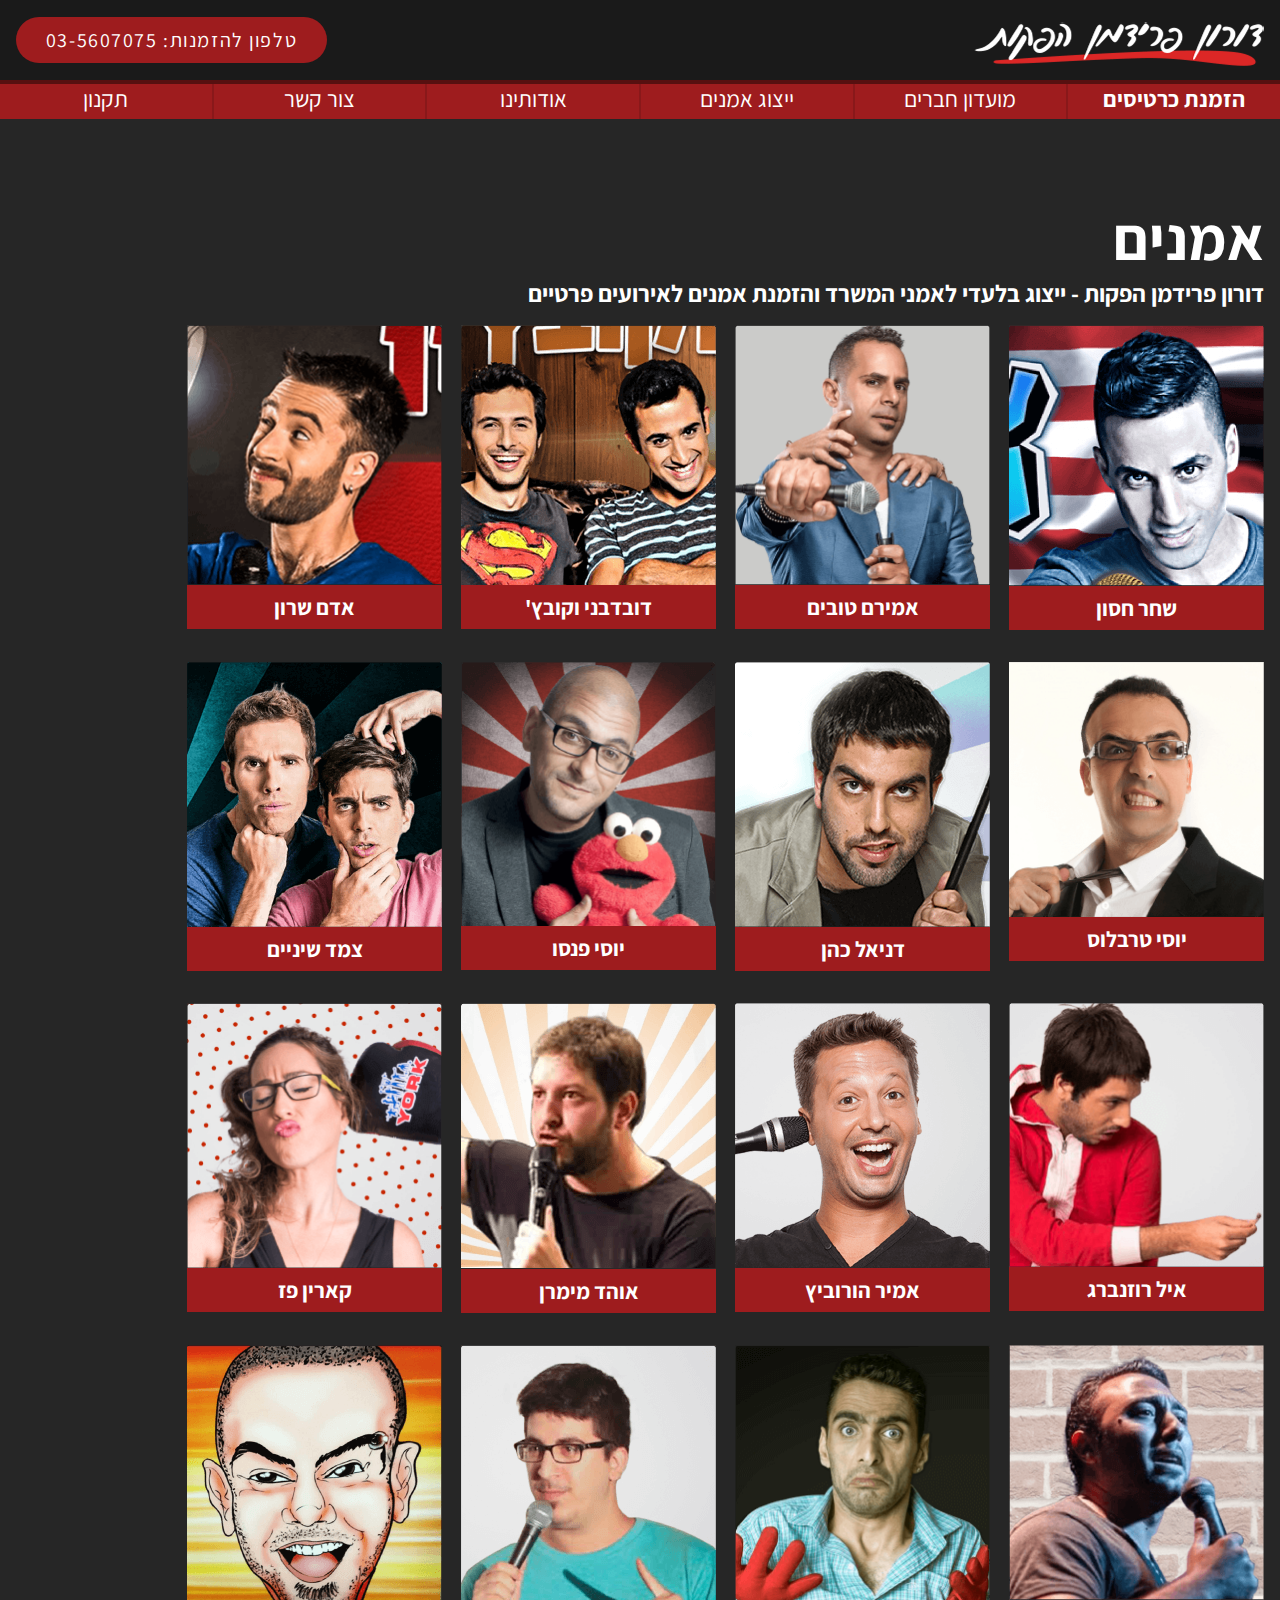
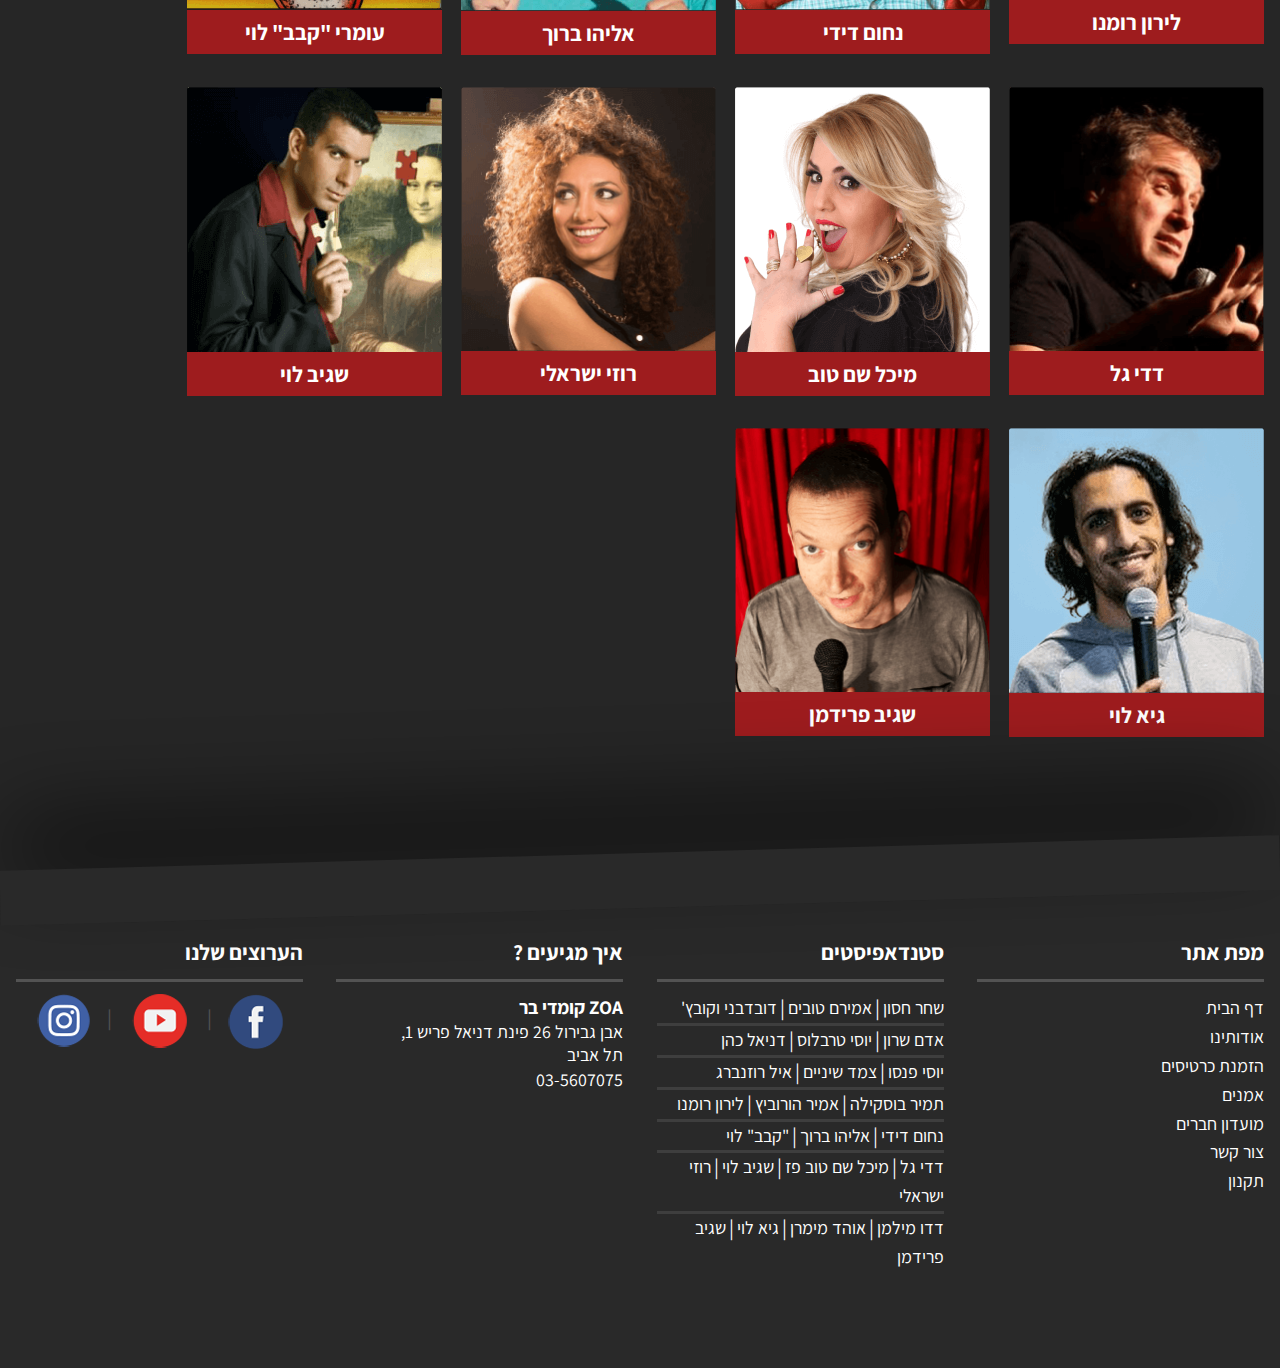
<file: comedy-artists/index.html>
<!doctype html>
<html lang="he" dir="rtl">
<head>
    <meta charset="utf-8">
    <meta name="viewport" content="width=device-width, initial-scale=1.0">

    <link href="https://fonts.googleapis.com/css?family=Assistant:400,600,700" rel="stylesheet">

    <title>קומדי בר - סטנד אפ, ייצוג אמנים ומופעים</title>

    <link rel="stylesheet" href="../assets/include.css"/>
    <link rel="stylesheet" href="style.css"/>
</head>
<body>
  <header>
    <nav class="sidenav">
        <!-- <a href="javascript:void(0)" class="closebtn" onclick="closeNav()">&times;</a> -->
        <div class="join">
          <a href="#">כניסת חברים</a>
          <a href="#">כניסת וועדים</a>
        </div>
        <a href="../comedy-bookingTickets">
          <span class="mob_links">
            <em class="sprite_booking_tickets"></em>
            <span>הזמנת כרטיסים</span>
          </span>
          <span class="triangle"></span>
        </a>
        <a href="../comedy-friendsClub">
          <span class="mob_links">
            <em class="sprite_club_members"></em>
            <span>מועדון חברים</span>
          </span>
          <span class="triangle"></span>
        </a>
        <a href="../comedy-artists">
            <span class="mob_links">
            <em class="sprite_present_artists"></em>
            <span class="">ייצוג אמנים</span>
          </span>
          <span class="triangle"></span>
        </a>
        <a href="../comedy-whoarewe">
          <span class="mob_links">
            <em class="sprite_about"></em>
            <span>אודותינו</span>
          </span>
          <span class="triangle"></span>
        </a>
        <a href="../comedy-contact">
          <span class="mob_links">
            <em class="sprite_contact"></em>
            <span>צור קשר</span>
          </span>
          <span class="triangle"></span>
        </a>
        <a href="../comedy-regulations">
          <span class="mob_links">
            <em class="sprite_regulations"></em>
            <span>תקנון</span>
          </span>
          <span class="triangle"></span>
        </a>
        <p>הערוצים שלנו:</p>
        <div class="social_mob">
          <a href="https://www.facebook.com/tlvcomedybar" class="sprite_facebook_mob" title="facebook_mob"></a>
          <a href="#" class="sprite_youtube_mob" title="youtube_mob"></a>
          <a href="#" class="sprite_instagram_mob" title="instagram_mob"></a>
        </div>
    </nav>
    <div class="logo_top">
      <a href="../comedy-home" class="logo_head"><img src="../assets/img/logo.png" alt="" style="max-width: 100%;"></a>
      <a href="tel:03-5607075" class="red circle web"><span>טלפון להזמנות:</span> 03-5607075</a>
      <div class="side_menu mob">
          <div class="bar1"></div>
          <div class="bar2"></div>
          <div class="bar3"></div>
      </div>
    </div>
    <nav class="web">
      <div class="links">
        <a href="../comedy-bookingTickets" class="red" style="font-weight: 700">הזמנת כרטיסים</a>
        <a href="../comedy-friendsClub" class="red" data-url="comedy-friendsClub">מועדון חברים</a>
        <a href="../comedy-artists" class="red" data-url="comedy-artists">ייצוג אמנים</a>
        <a href="../comedy-whoarewe" class="red" data-url="comedy-whoarewe">אודותינו</a>
        <a href="../comedy-contact" class="red" data-url="comedy-contact">צור קשר </a>
        <a href="../comedy-regulations" class="red" data-url="comedy-regulations">תקנון</a>
      </div>
    </nav>
    <span class="mob">הזמנת אמנים לאירועים </span>
  </header>
  <main>
    <div class="inside_cont">
      <h1>אמנים</h1>
      <h2>דורון פרידמן הפקות<span> - ייצוג בלעדי לאמני המשרד והזמנת אמנים לאירועים פרטיים</span></h2>
      <div class="artists_list">
        <a href="#">
        <figure>
            <img src="img/hason.png" alt="comedy_artist">
          <figcaption>שחר חסון</figcaption>
        </figure>
        </a>
          <a href="#">
            <figure>
            <img src="img/tovim.png" alt="comedy_artist">
            <figcaption>אמירם טובים</figcaption>
        </figure>
        </a>
          <a href="#">
            <figure>
            <img src="img/covach.png" alt="comedy_artist">
            <figcaption>דובדבני וקובץ'</figcaption>
        </figure>
        </a>
          <a href="#">
            <figure>
            <img src="img/sharon.png" alt="comedy_artist">
            <figcaption>אדם שרון</figcaption>
        </figure>
        </a>
          <a href="#">
            <figure>
            <img src="img/tarablus.png" alt="comedy_artist">
            <figcaption>יוסי טרבלוס</figcaption>
        </figure>
        </a>
          <a href="#">
<figure>
            <img src="img/cohen.png" alt="comedy_artist">
            <figcaption>דניאל כהן</figcaption>

        </figure>
        </a>
          <a href="#">
<figure>
            <img src="img/penso.png" alt="comedy_artist">
            <figcaption>יוסי פנסו</figcaption>

        </figure>
        </a>

          <a href="#">
<figure>
            <img src="img/shinaim.png" alt="comedy_artist">
            <figcaption>צמד שיניים</figcaption>

        </figure>
        </a>

          <a href="#">
<figure>
            <img src="img/rozenberg.png" alt="comedy_artist">
            <figcaption>איל רוזנברג</figcaption>

        </figure>
        </a>

          <a href="#">
<figure>
            <img src="img/horovich.png" alt="comedy_artist">
            <figcaption>אמיר הורוביץ</figcaption>

        </figure>
        </a>

          <a href="#">
<figure>
            <img src="img/mimran.png" alt="comedy_artist">
            <figcaption>אוהד מימרן</figcaption>

        </figure>
        </a>

          <a href="#">
<figure>
            <img src="img/paz.png" alt="comedy_artist">
            <figcaption>קארין פז</figcaption>

        </figure>
        </a>

          <a href="#">
<figure>
            <img src="img/romano.png" alt="comedy_artist">
            <figcaption>לירון רומנו</figcaption>

        </figure>
        </a>

          <a href="#">
<figure>
            <img src="img/didi.png" alt="comedy_artist">
            <figcaption>נחום דידי</figcaption>

        </figure>
        </a>

          <a href="#">
<figure>
            <img src="img/baruh.png" alt="comedy_artist">
            <figcaption>אליהו ברוך</figcaption>

        </figure>
        </a>

          <a href="#">
<figure>
            <img src="img/kebab.png" alt="comedy_artist">
            <figcaption>עומרי "קבב" לוי</figcaption>

        </figure>
        </a>

          <a href="#">
<figure>
            <img src="img/gal.png" alt="comedy_artist">
            <figcaption>דדי גל</figcaption>

        </figure>
        </a>

          <a href="#">
<figure>
            <img src="img/shem-tov.png" alt="comedy_artist">
            <figcaption>מיכל שם טוב</figcaption>

        </figure>
        </a>

          <a href="#">
<figure>
            <img src="img/israeli.png" alt="comedy_artist">
            <figcaption>רוזי ישראלי</figcaption>

        </figure>

</a>
          <a href="#">
 <figure>
            <img src="img/s-levi.png" alt="comedy_artist">
            <figcaption>שגיב לוי</figcaption>

        </figure>
        </a>

          <a href="#">
<figure>
            <img src="img/g-levi.png" alt="comedy_artist">
            <figcaption>גיא לוי</figcaption>

        </figure>
        </a>

          <a href="#">
          <figure>
            <img src="img/fridman.png" alt="comedy_artist">
            <figcaption>שגיב פרידמן</figcaption>
        </figure>
        </a>
      </div>
    </div>
  </main>
    <footer>
    <a href="tel:03-5607075" class="mob red"><span>טלפון להזמנות:</span> 03-5607075</a>
    <div class="inside_cont web">
      <nav>
      <h3>מפת אתר</h3>
        <a href="../">דף הבית</a>
        <a href="../comedy-whoarewe">אודותינו</a>
        <a href="../comedy-bookingTickets">הזמנת כרטיסים</a>
        <a href="../comedy-artists">אמנים</a>
        <a href="../comedy-friendsClub">מועדון חברים</a>
        <a href="../comedy-contact">צור קשר</a>
        <a href="../comedy-regulations">תקנון</a>
      </nav>
      <nav>
        <h3>סטנדאפיסטים</h3>
        <div>
          <a href="#" class="bord">שחר חסון</a>
          <a href="#" class="bord">אמירם טובים</a>
          <a href="#">דובדבני וקובץ'</a>
        </div>
        <div>
          <a href="#" class="bord">אדם שרון</a>
          <a href="#" class="bord">יוסי טרבלוס</a>
          <a href="#">דניאל כהן</a>
        </div>
        <div>
          <a href="#" class="bord">יוסי פנסו</a>
          <a href="#" class="bord">צמד שיניים</a>
          <a href="#">איל רוזנברג</a>
        </div>
        <div>
          <a href="#" class="bord">תמיר בוסקילה</a>
          <a href="#" class="bord">אמיר הורוביץ</a>
          <a href="#">לירון רומנו</a>
        </div>
        <div>
          <a href="#" class="bord">נחום דידי</a>
          <a href="#" class="bord">אליהו ברוך</a>
          <a href="#">"קבב" לוי</a>
        </div>
        <div>
          <a href="#" class="bord">דדי גל</a>
          <a href="#" class="bord">מיכל שם טוב פז</a>
          <a href="#" class="bord">שגיב לוי</a>
          <a href="#">רוזי ישראלי</a>
        </div>
        <div>
          <a href="#" class="bord">דדו מילמן</a>
          <a href="#" class="bord">אוהד מימרן</a>
          <a href="#" class="bord">גיא לוי</a>
          <a href="#">שגיב פרידמן</a>
        </div>
      </nav>
      <nav>
        <h3>איך מגיעים ?</h3>
        <address>
          <span>ZOA קומדי בר</span>
          אבן גבירול 26 פינת דניאל פריש 1, <br>
          תל אביב
          <a href="tel:03-5607075">03-5607075</a>
        </address>
      </nav>
      <nav>
        <h3>הערוצים שלנו</h3>
        <div class="social">
          <a href="https://www.facebook.com/tlvcomedybar" class="sprite_facebook" title="facebook"></a>
          <a href="#" class="sprite_youtube" title="youtube"></a>
          <a href="#" class="sprite_instagram" title="instagram"></a>
        </div>
      </nav>
    </div>
  </footer>

  <script src="../assets/jquery.min.js"></script>
  <script src="../assets/jquery.a11y.js"></script>

  <script>
    $.a11y(true); // turn on a11y
  </script>

  <script src="../assets/hamburger.js"></script>

</body>
</html>
</file>
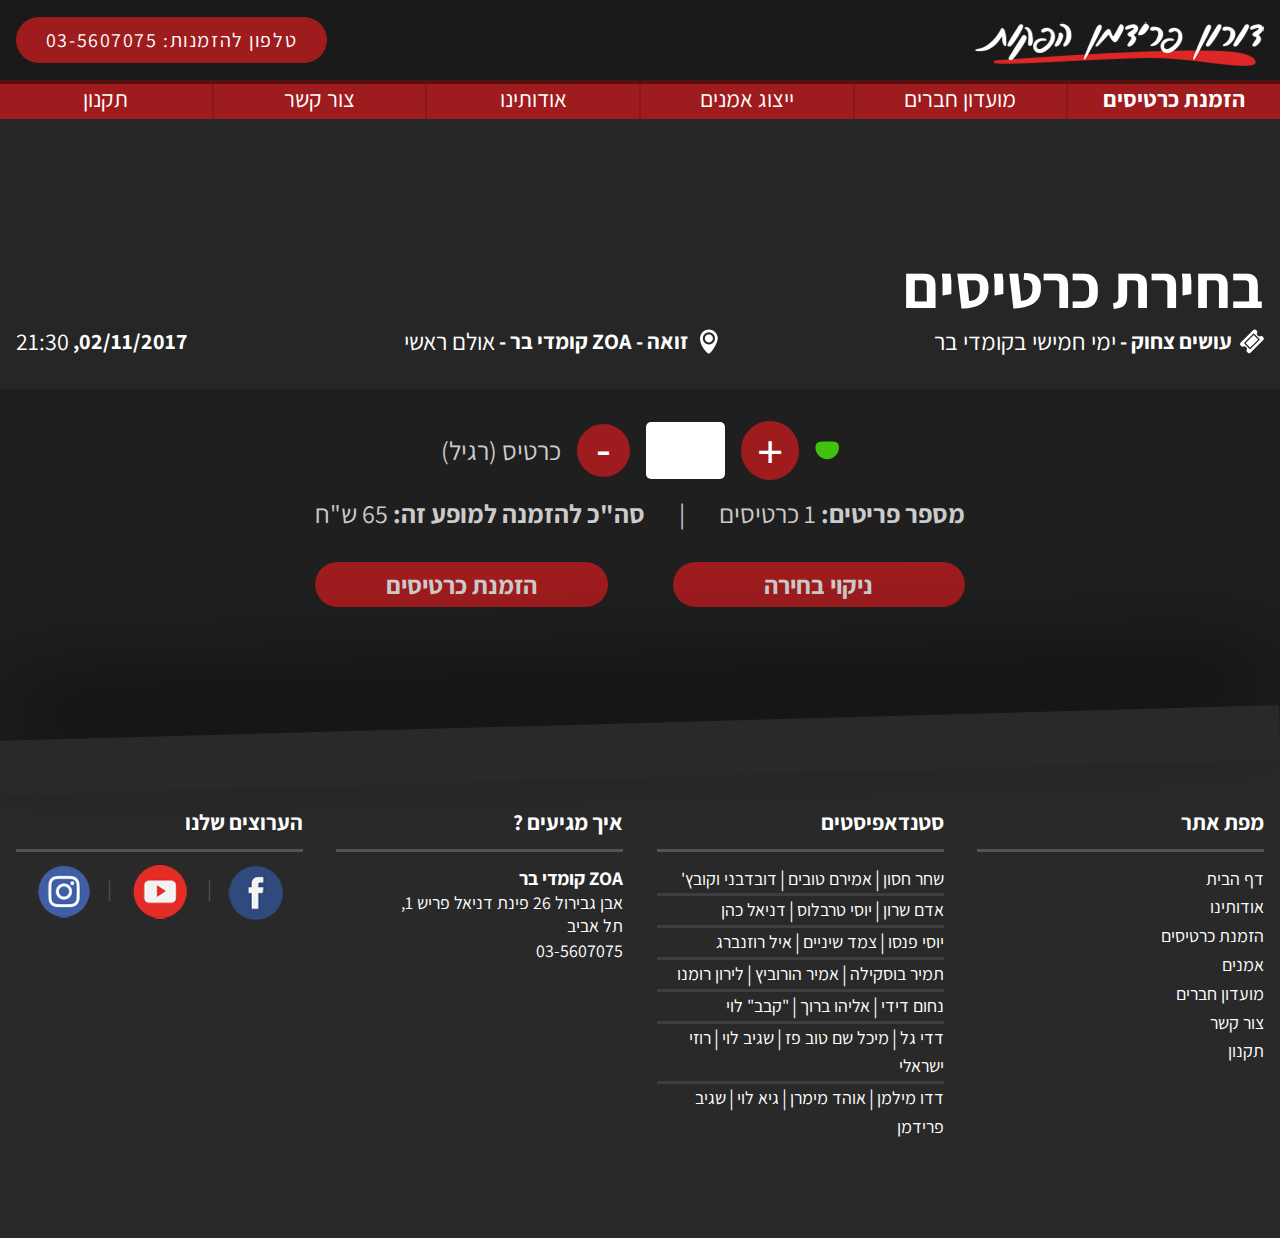
<file: comedy-choosePlace/index.html>
<!doctype html>
<html lang="he" dir="rtl">
<head>
    <meta charset="utf-8">
    <meta name="viewport" content="width=device-width, initial-scale=1.0">

    <link href="https://fonts.googleapis.com/css?family=Assistant:400,600,700" rel="stylesheet">

    <title>קומדי בר - סטנד אפ, ייצוג אמנים ומופעים</title>

    <link rel="stylesheet" href="../assets/include.css"/>
    <link rel="stylesheet" href="../assets/css/grid-collage.css"/>
    <link rel="stylesheet" href="style.css"/>
</head>
<body>
  <header>
    <nav class="sidenav">
        <!-- <a href="javascript:void(0)" class="closebtn" onclick="closeNav()">&times;</a> -->
        <div class="join">
          <a href="#">כניסת חברים</a>
          <a href="#">כניסת וועדים</a>
        </div>
        <a href="../comedy-bookingTickets">
          <span class="mob_links">
            <em class="sprite_booking_tickets"></em>
            <span>הזמנת כרטיסים</span>
          </span>
          <span class="triangle"></span>
        </a>
        <a href="../comedy-friendsClub">
          <span class="mob_links">
            <em class="sprite_club_members"></em>
            <span>מועדון חברים</span>
          </span>
          <span class="triangle"></span>
        </a>
        <a href="../comedy-artists">
            <span class="mob_links">
            <em class="sprite_present_artists"></em>
            <span class="">ייצוג אמנים</span>
          </span>
          <span class="triangle"></span>
        </a>
        <a href="../comedy-whoarewe">
          <span class="mob_links">
            <em class="sprite_about"></em>
            <span>אודותינו</span>
          </span>
          <span class="triangle"></span>
        </a>
        <a href="../comedy-contact">
          <span class="mob_links">
            <em class="sprite_contact"></em>
            <span>צור קשר</span>
          </span>
          <span class="triangle"></span>
        </a>
        <a href="../comedy-regulations">
          <span class="mob_links">
            <em class="sprite_regulations"></em>
            <span>תקנון</span>
          </span>
          <span class="triangle"></span>
        </a>
        <p>הערוצים שלנו:</p>
        <div class="social_mob">
          <a href="https://www.facebook.com/tlvcomedybar" class="sprite_facebook_mob" title="facebook_mob"></a>
          <a href="#" class="sprite_youtube_mob" title="youtube_mob"></a>
          <a href="#" class="sprite_instagram_mob" title="instagram_mob"></a>
        </div>
    </nav>
    <div class="logo_top">
      <a href="../comedy-home" class="logo_head"><img src="../assets/img/logo.png" alt="" style="max-width: 100%;"></a>
      <a href="tel:03-5607075" class="red circle web"><span>טלפון להזמנות:</span> 03-5607075</a>
      <div class="side_menu mob">
          <div class="bar1"></div>
          <div class="bar2"></div>
          <div class="bar3"></div>
      </div>
    </div>
    <nav class="web">
      <div class="links">
        <a href="../comedy-bookingTickets" class="red" style="font-weight: 700">הזמנת כרטיסים</a>
        <a href="../comedy-friendsClub" class="red" data-url="comedy-friendsClub">מועדון חברים</a>
        <a href="../comedy-artists" class="red" data-url="comedy-artists">ייצוג אמנים</a>
        <a href="../comedy-whoarewe" class="red" data-url="comedy-whoarewe">אודותינו</a>
        <a href="../comedy-contact" class="red" data-url="comedy-contact">צור קשר </a>
        <a href="../comedy-regulations" class="red" data-url="comedy-regulations">תקנון</a>
      </div>
    </nav>
    <span class="mob">בחירת כרטיסים</span>
  </header>
  <section>
    <div class="inside_cont">
      <h1>בחירת כרטיסים</h1>
      <div class="concert_data">
        <div class="data desriprion">
          <em class="sprite_booking_tickets"></em>
          <span class="title">עושים צחוק -&nbsp;</span>
          <span id="">ימי חמישי בקומדי בר</span>
        </div>
        <div class="data location">
          <em class="sprite_location"></em>
          <span class="title">זואה - ZOA קומדי בר -&nbsp;</span>
          <span id="">אולם ראשי</span>
        </div>
        <div class="data location">
          <em class="sprite_time_date"></em>
          <span class="title"> 02/11/2017,&nbsp;</span>
          <span id="">21:30</span>
        </div>
      </div>
    </div>
  </section>
  <main>
    <div class="inside_cont">
      <div class="calc_tickets">
        <img src="img/free-place.png" alt="">
        <button class="red circle" id="plus">+</button>
        <label for="tickets">tickets</label>
        <input type="text" id="tickets" name="num_tickets">
        <button class="red circle">-</button>
        <span>כרטיס  (רגיל)</span>
      </div>
      <div class="calc_tickets space">
        <div class="output">
          <span class="title">מספר פריטים:</span>
          <output name="num_tickets">&nbsp;1 <span>כרטיסים</span></output>
        </div>
        <span>|</span>
        <div class="output">
          <span class="title">סה"כ להזמנה למופע זה:</span>
          <output>&nbsp;65 <span>ש"ח</span></output>
        </div>
      </div>
      <div class="calc_tickets space buttons">
        <button class="red circle">ניקוי בחירה</button>
        <a href="../comedy-bookingTickets" class="red circle">הזמנת כרטיסים</a>
      </div>
    </div>
  </main>
  <footer>
    <a href="tel:03-5607075" class="mob red"><span>טלפון להזמנות:</span> 03-5607075</a>
    <div class="inside_cont web">
      <nav>
      <h3>מפת אתר</h3>
        <a href="../">דף הבית</a>
        <a href="../comedy-whoarewe">אודותינו</a>
        <a href="#">הזמנת כרטיסים</a>
        <a href="../comedy-artists">אמנים</a>
        <a href="../comedy-friendsClub">מועדון חברים</a>
        <a href="../comedy-contact">צור קשר</a>
        <a href="../comedy-regulations">תקנון</a>
      </nav>
      <nav>
        <h3>סטנדאפיסטים</h3>
        <div>
          <a href="#" class="bord">שחר חסון</a>
          <a href="#" class="bord">אמירם טובים</a>
          <a href="#">דובדבני וקובץ'</a>
        </div>
        <div>
          <a href="#" class="bord">אדם שרון</a>
          <a href="#" class="bord">יוסי טרבלוס</a>
          <a href="#">דניאל כהן</a>
        </div>
        <div>
          <a href="#" class="bord">יוסי פנסו</a>
          <a href="#" class="bord">צמד שיניים</a>
          <a href="#">איל רוזנברג</a>
        </div>
        <div>
          <a href="#" class="bord">תמיר בוסקילה</a>
          <a href="#" class="bord">אמיר הורוביץ</a>
          <a href="#">לירון רומנו</a>
        </div>
        <div>
          <a href="#" class="bord">נחום דידי</a>
          <a href="#" class="bord">אליהו ברוך</a>
          <a href="#">"קבב" לוי</a>
        </div>
        <div>
          <a href="#" class="bord">דדי גל</a>
          <a href="#" class="bord">מיכל שם טוב פז</a>
          <a href="#" class="bord">שגיב לוי</a>
          <a href="#">רוזי ישראלי</a>
        </div>
        <div>
          <a href="#" class="bord">דדו מילמן</a>
          <a href="#" class="bord">אוהד מימרן</a>
          <a href="#" class="bord">גיא לוי</a>
          <a href="#">שגיב פרידמן</a>
        </div>
      </nav>
      <nav>
        <h3>איך מגיעים ?</h3>
        <address>
          <span>ZOA קומדי בר</span>
          אבן גבירול 26 פינת דניאל פריש 1, <br>
          תל אביב
          <a href="tel:03-5607075">03-5607075</a>
        </address>
      </nav>
      <nav>
        <h3>הערוצים שלנו</h3>
        <div class="social">
          <a href="https://www.facebook.com/tlvcomedybar" class="sprite_facebook" title="facebook"></a>
          <a href="#" class="sprite_youtube" title="youtube"></a>
          <a href="#" class="sprite_instagram" title="instagram"></a>
        </div>
      </nav>
    </div>
  </footer>

  <script src="../assets/jquery.min.js"></script>
  <script src="../assets/jquery.a11y.js"></script>

  <script>
    $.a11y(true); // turn on a11y
  </script>

  <script src="../assets/hamburger.js"></script>

</body>
</html>
</file>
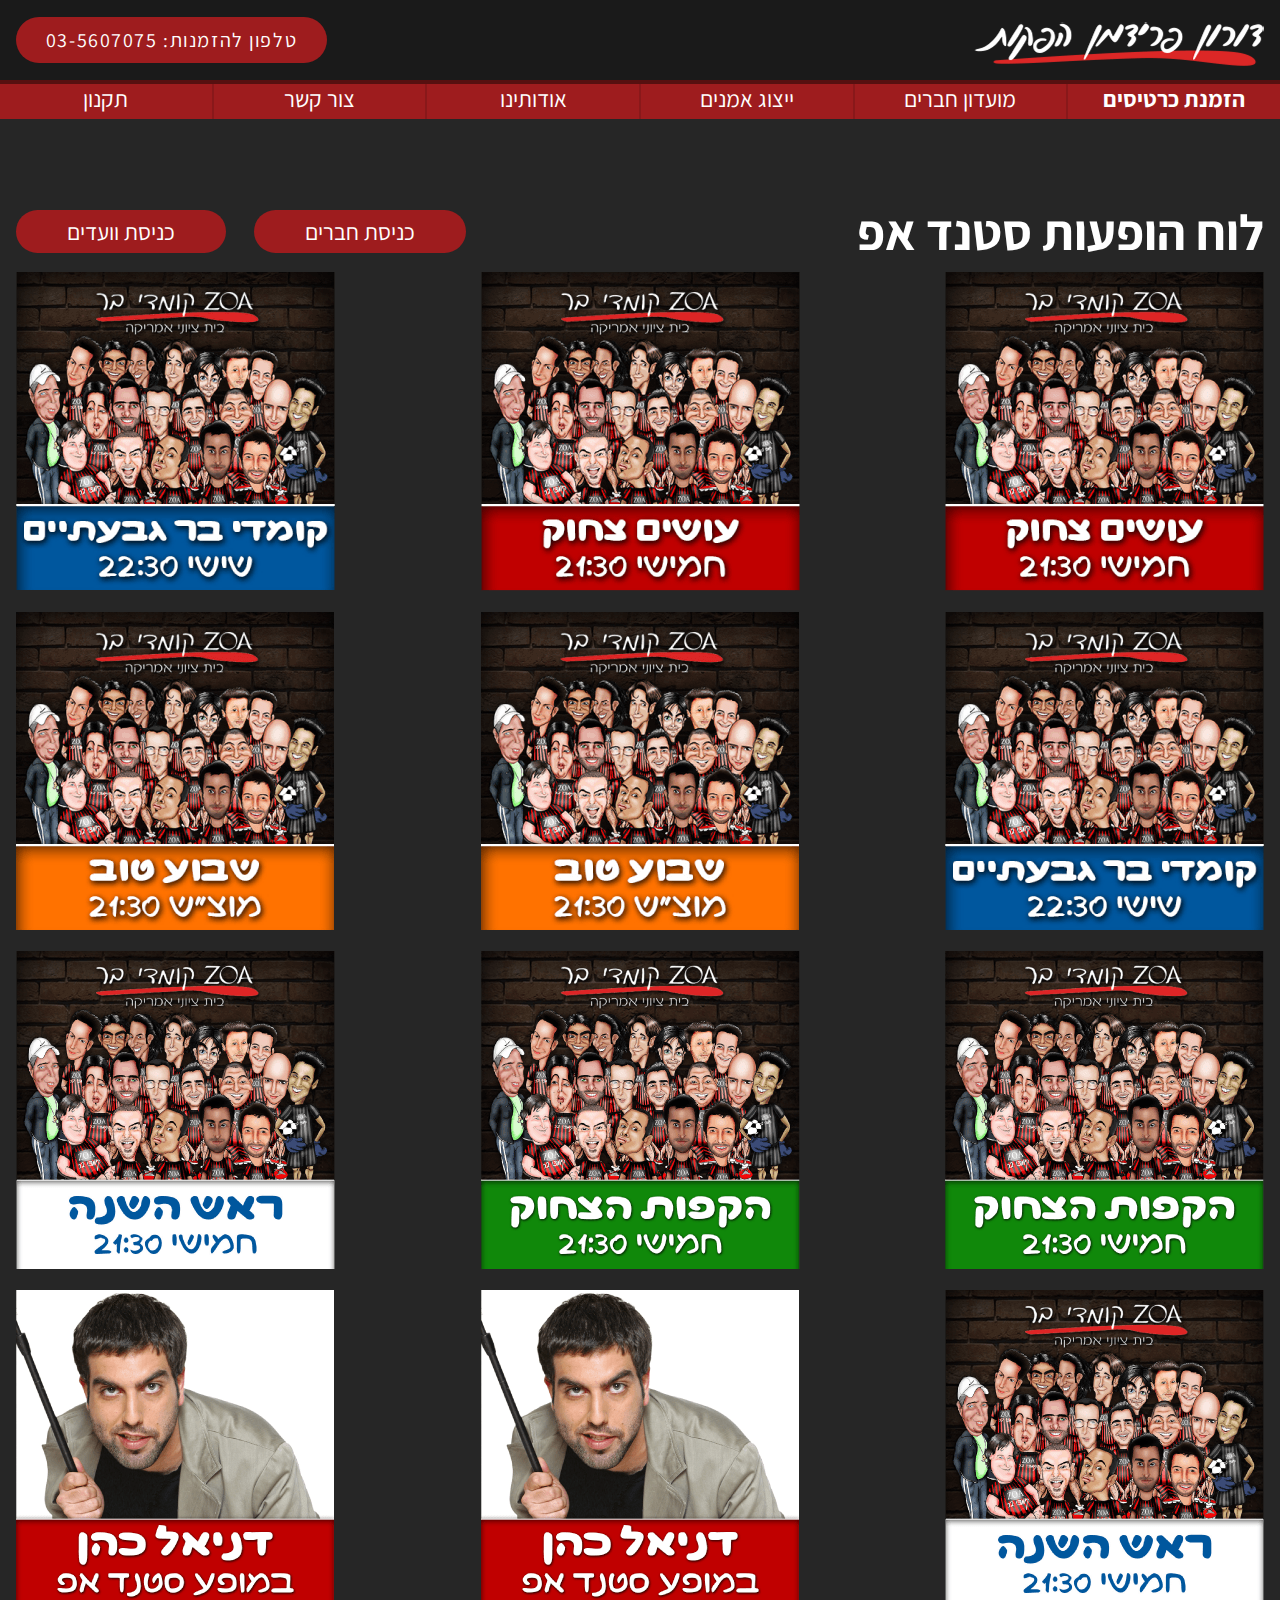
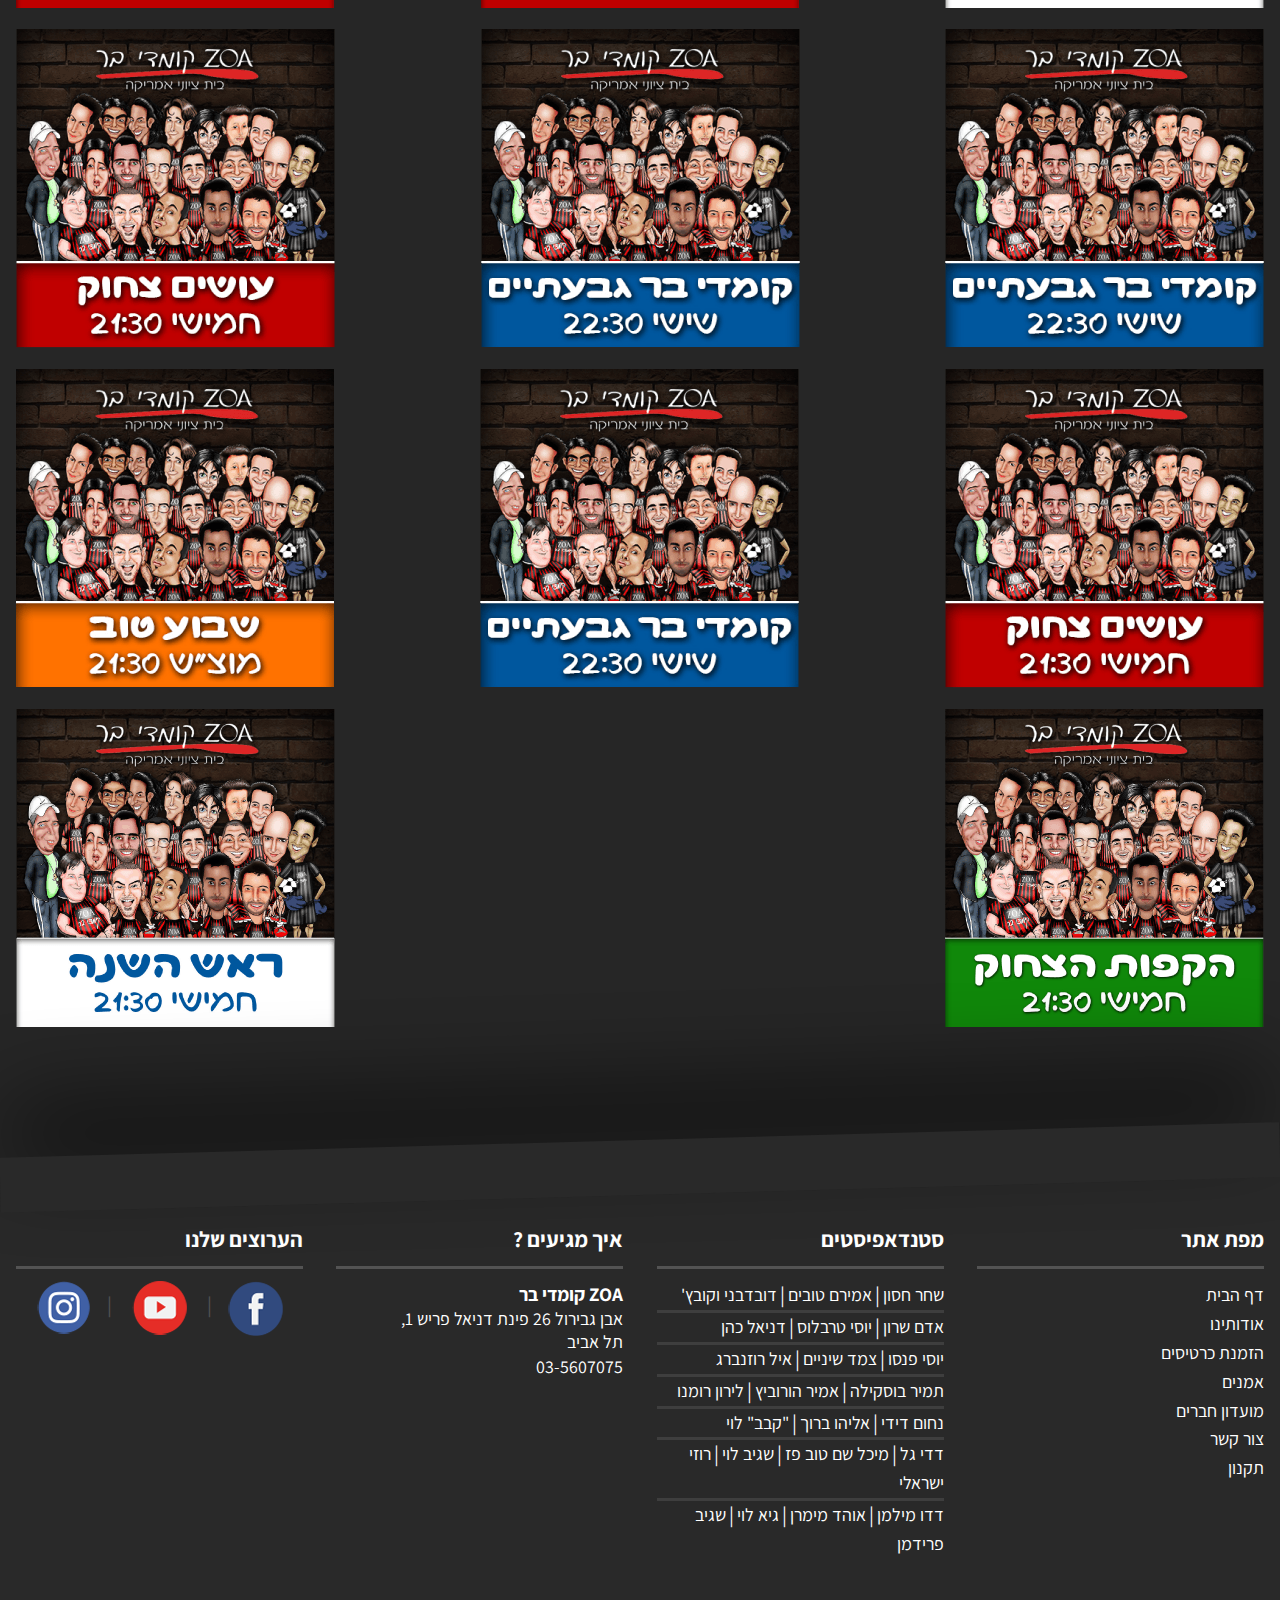
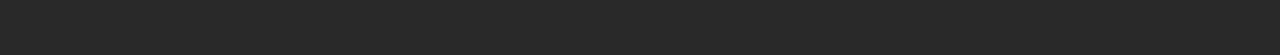
<file: comedy-concerts/index.html>
<!doctype html>
<html lang="he" dir="rtl">
<head>
    <meta charset="utf-8">
    <meta name="viewport" content="width=device-width, initial-scale=1.0">

    <link href="https://fonts.googleapis.com/css?family=Assistant:400,600,700" rel="stylesheet">

    <title>קומדי בר - סטנד אפ, ייצוג אמנים ומופעים</title>

    <link rel="stylesheet" href="../assets/include.css"/>
    <link rel="stylesheet" href="style.css"/>
</head>
<body>
  <header>
    <nav class="sidenav">
        <!-- <a href="javascript:void(0)" class="closebtn" onclick="closeNav()">&times;</a> -->
        <div class="join">
          <a href="#">כניסת חברים</a>
          <a href="#">כניסת וועדים</a>
        </div>
        <a href="../comedy-bookingTickets">
          <span class="mob_links">
            <em class="sprite_booking_tickets"></em>
            <span>הזמנת כרטיסים</span>
          </span>
          <span class="triangle"></span>
        </a>
        <a href="../comedy-friendsClub">
          <span class="mob_links">
            <em class="sprite_club_members"></em>
            <span>מועדון חברים</span>
          </span>
          <span class="triangle"></span>
        </a>
        <a href="../comedy-artists">
            <span class="mob_links">
            <em class="sprite_present_artists"></em>
            <span class="">ייצוג אמנים</span>
          </span>
          <span class="triangle"></span>
        </a>
        <a href="../comedy-whoarewe">
          <span class="mob_links">
            <em class="sprite_about"></em>
            <span>אודותינו</span>
          </span>
          <span class="triangle"></span>
        </a>
        <a href="../comedy-contact">
          <span class="mob_links">
            <em class="sprite_contact"></em>
            <span>צור קשר</span>
          </span>
          <span class="triangle"></span>
        </a>
        <a href="../comedy-regulations">
          <span class="mob_links">
            <em class="sprite_regulations"></em>
            <span>תקנון</span>
          </span>
          <span class="triangle"></span>
        </a>
        <p>הערוצים שלנו:</p>
        <div class="social_mob">
          <a href="https://www.facebook.com/tlvcomedybar" class="sprite_facebook_mob" title="facebook_mob"></a>
          <a href="#" class="sprite_youtube_mob" title="youtube_mob"></a>
          <a href="#" class="sprite_instagram_mob" title="instagram_mob"></a>
        </div>
    </nav>
    <div class="logo_top">
      <a href="../comedy-home" class="logo_head"><img src="../assets/img/logo.png" alt="" style="max-width: 100%;"></a>
      <a href="tel:03-5607075" class="red circle web"><span>טלפון להזמנות:</span> 03-5607075</a>
      <div class="side_menu mob">
          <div class="bar1"></div>
          <div class="bar2"></div>
          <div class="bar3"></div>
      </div>
    </div>
    <nav class="web">
      <div class="links">
        <a href="../comedy-bookingTickets" class="red" style="font-weight: 700">הזמנת כרטיסים</a>
        <a href="../comedy-friendsClub" class="red" data-url="comedy-friendsClub">מועדון חברים</a>
        <a href="../comedy-artists" class="red" data-url="comedy-artists">ייצוג אמנים</a>
        <a href="../comedy-whoarewe" class="red" data-url="comedy-whoarewe">אודותינו</a>
        <a href="../comedy-contact" class="red" data-url="comedy-contact">צור קשר </a>
        <a href="../comedy-regulations" class="red" data-url="comedy-regulations">תקנון</a>
      </div>
    </nav>
    <span class="mob">לוח הופעות סטנד אפ</span>
  </header>
  <main>
    <div class="inside_cont">
      <div class="header">
        <h1>לוח הופעות סטנד אפ</h1>
        <div class="enter_members">
          <a href="#" class="red circle">כניסת חברים</a>
          <a href="#" class="red circle">כניסת וועדים</a>
        </div>
      </div>
      <div class="main">
        <a href="#"><img src="img/1.png" alt="concert_picture"></a>
        <a href="#"><img src="img/1.png" alt="concert_picture"></a>
        <a href="#"><img src="img/2.png" alt="concert_picture"></a>
        <a href="#"><img src="img/2.png" alt="concert_picture"></a>
        <a href="#"><img src="img/3.png" alt="concert_picture"></a>
        <a href="#"><img src="img/3.png" alt="concert_picture"></a>
        <a href="#"><img src="img/4.png" alt="concert_picture"></a>
        <a href="#"><img src="img/4.png" alt="concert_picture"></a>
        <a href="#"><img src="img/5.png" alt="concert_picture"></a>
        <a href="#"><img src="img/5.png" alt="concert_picture"></a>
        <a href="#"><img src="img/6.png" alt="concert_picture"></a>
        <a href="#"><img src="img/6.png" alt="concert_picture"></a>
        <a href="#"><img src="img/2.png" alt="concert_picture"></a>
        <a href="#"><img src="img/2.png" alt="concert_picture"></a>
        <a href="#"><img src="img/1.png" alt="concert_picture"></a>
        <a href="#"><img src="img/1.png" alt="concert_picture"></a>
        <a href="#"><img src="img/2.png" alt="concert_picture"></a>
        <a href="#"><img src="img/3.png" alt="concert_picture"></a>
        <a href="#"><img src="img/4.png" alt="concert_picture"></a>
        <a href="#"><img src="img/5.png" alt="concert_picture"></a>
      </div>
    </div>
  </main>
  <footer>
    <a href="tel:03-5607075" class="mob red"><span>טלפון להזמנות:</span> 03-5607075</a>
    <div class="inside_cont web">
      <nav>
      <h3>מפת אתר</h3>
        <a href="../">דף הבית</a>
        <a href="../comedy-whoarewe">אודותינו</a>
        <a href="../comedy-bookingTickets">הזמנת כרטיסים</a>
        <a href="../comedy-artists">אמנים</a>
        <a href="../comedy-friendsClub">מועדון חברים</a>
        <a href="../comedy-contact">צור קשר</a>
        <a href="../comedy-regulations">תקנון</a>
      </nav>
      <nav>
        <h3>סטנדאפיסטים</h3>
        <div>
          <a href="#" class="bord">שחר חסון</a>
          <a href="#" class="bord">אמירם טובים</a>
          <a href="#">דובדבני וקובץ'</a>
        </div>
        <div>
          <a href="#" class="bord">אדם שרון</a>
          <a href="#" class="bord">יוסי טרבלוס</a>
          <a href="#">דניאל כהן</a>
        </div>
        <div>
          <a href="#" class="bord">יוסי פנסו</a>
          <a href="#" class="bord">צמד שיניים</a>
          <a href="#">איל רוזנברג</a>
        </div>
        <div>
          <a href="#" class="bord">תמיר בוסקילה</a>
          <a href="#" class="bord">אמיר הורוביץ</a>
          <a href="#">לירון רומנו</a>
        </div>
        <div>
          <a href="#" class="bord">נחום דידי</a>
          <a href="#" class="bord">אליהו ברוך</a>
          <a href="#">"קבב" לוי</a>
        </div>
        <div>
          <a href="#" class="bord">דדי גל</a>
          <a href="#" class="bord">מיכל שם טוב פז</a>
          <a href="#" class="bord">שגיב לוי</a>
          <a href="#">רוזי ישראלי</a>
        </div>
        <div>
          <a href="#" class="bord">דדו מילמן</a>
          <a href="#" class="bord">אוהד מימרן</a>
          <a href="#" class="bord">גיא לוי</a>
          <a href="#">שגיב פרידמן</a>
        </div>
      </nav>
      <nav>
        <h3>איך מגיעים ?</h3>
        <address>
          <span>ZOA קומדי בר</span>
          אבן גבירול 26 פינת דניאל פריש 1, <br>
          תל אביב
          <a href="tel:03-5607075">03-5607075</a>
        </address>
      </nav>
      <nav>
        <h3>הערוצים שלנו</h3>
        <div class="social">
          <a href="https://www.facebook.com/tlvcomedybar" class="sprite_facebook" title="facebook"></a>
          <a href="#" class="sprite_youtube" title="youtube"></a>
          <a href="#" class="sprite_instagram" title="instagram"></a>
        </div>
      </nav>
    </div>
  </footer>
  <script src="../assets/jquery.min.js"></script>
  <script src="../assets/jquery.a11y.js"></script>

  <script>
    $.a11y(true); // turn on a11y
  </script>

  <script src="../assets/hamburger.js"></script>

</body>
</html>
</file>
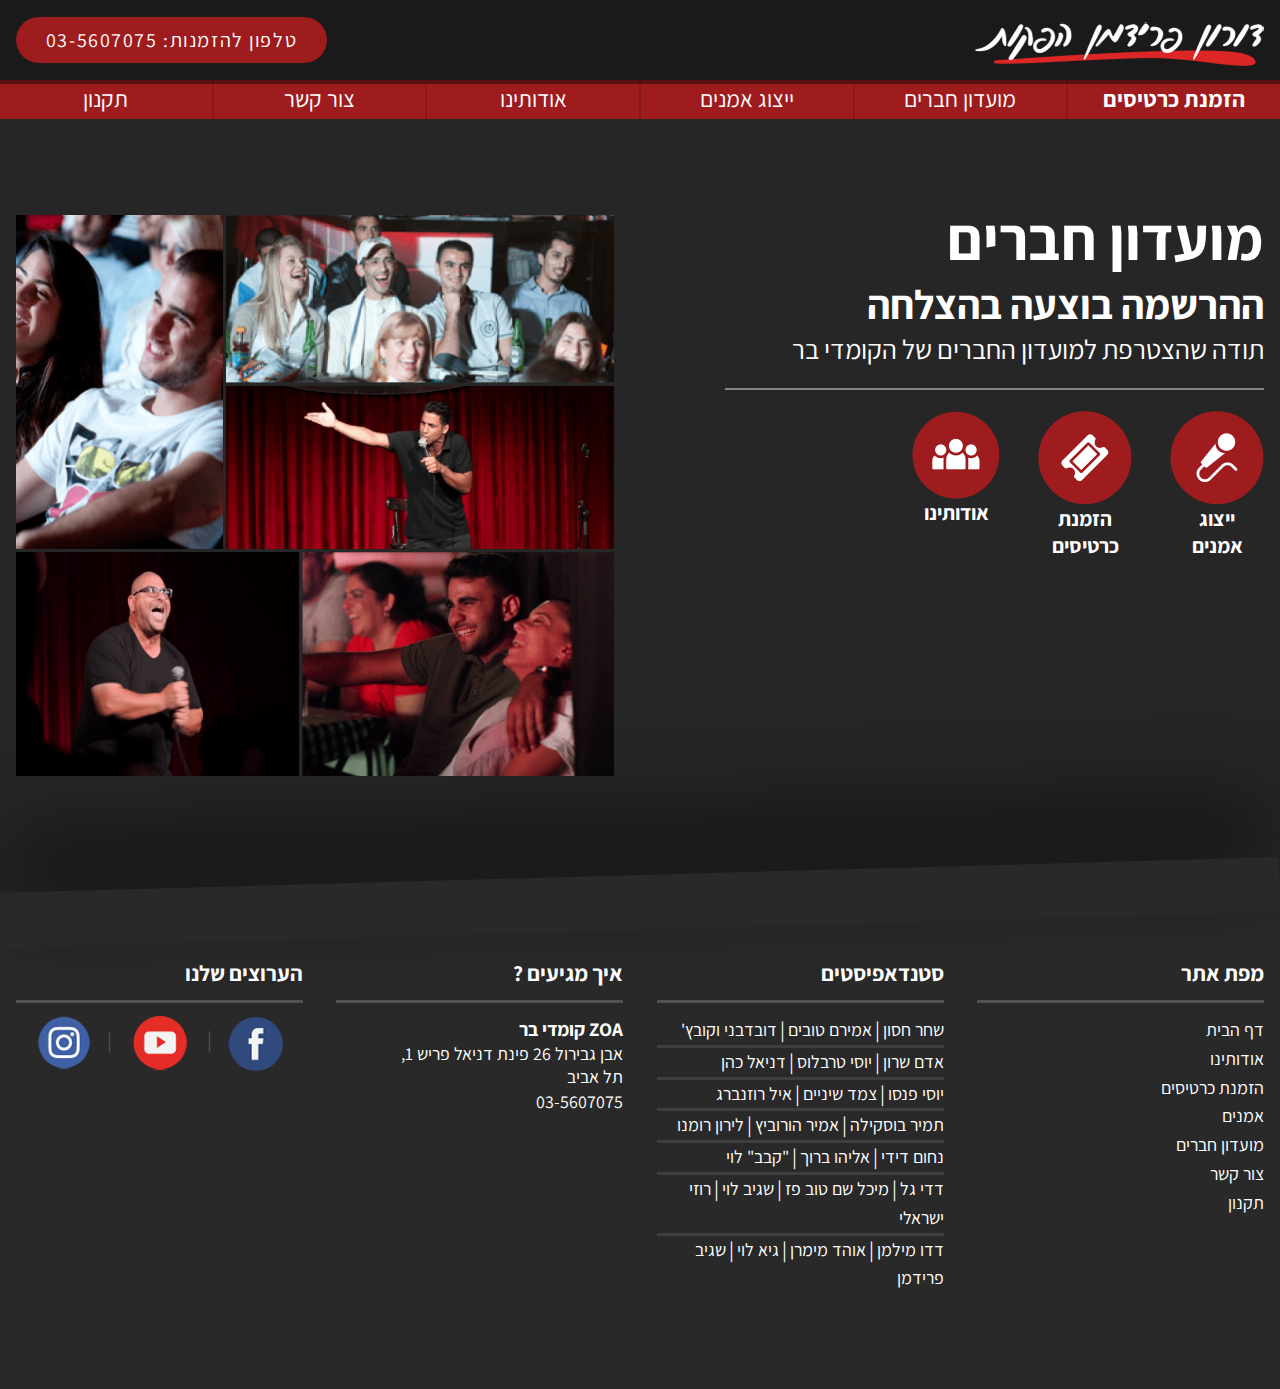
<file: comedy-confirm/index.html>
<!doctype html>
<html lang="he" dir="rtl">
<head>
    <meta charset="utf-8">
    <meta name="viewport" content="width=device-width, initial-scale=1.0">

    <link href="https://fonts.googleapis.com/css?family=Assistant:400,600,700" rel="stylesheet">

    <title>קומדי בר - סטנד אפ, ייצוג אמנים ומופעים</title>

    <link rel="stylesheet" href="../assets/include.css"/>
    <link rel="stylesheet" href="../assets/css/grid-collage.css"/>
    <link rel="stylesheet" href="../assets/css/grid-response.css"/>
</head>
<body>
  <header>
    <nav class="sidenav">
        <!-- <a href="javascript:void(0)" class="closebtn" onclick="closeNav()">&times;</a> -->
        <div class="join">
          <a href="#">כניסת חברים</a>
          <a href="#">כניסת וועדים</a>
        </div>
        <a href="../comedy-bookingTickets">
          <span class="mob_links">
            <em class="sprite_booking_tickets"></em>
            <span>הזמנת כרטיסים</span>
          </span>
          <span class="triangle"></span>
        </a>
        <a href="../comedy-friendsClub">
          <span class="mob_links">
            <em class="sprite_club_members"></em>
            <span>מועדון חברים</span>
          </span>
          <span class="triangle"></span>
        </a>
        <a href="../comedy-artists">
            <span class="mob_links">
            <em class="sprite_present_artists"></em>
            <span class="">ייצוג אמנים</span>
          </span>
          <span class="triangle"></span>
        </a>
        <a href="../comedy-whoarewe">
          <span class="mob_links">
            <em class="sprite_about"></em>
            <span>אודותינו</span>
          </span>
          <span class="triangle"></span>
        </a>
        <a href="../comedy-contact">
          <span class="mob_links">
            <em class="sprite_contact"></em>
            <span>צור קשר</span>
          </span>
          <span class="triangle"></span>
        </a>
        <a href="../comedy-regulations">
          <span class="mob_links">
            <em class="sprite_regulations"></em>
            <span>תקנון</span>
          </span>
          <span class="triangle"></span>
        </a>
        <p>הערוצים שלנו:</p>
        <div class="social_mob">
          <a href="https://www.facebook.com/tlvcomedybar" class="sprite_facebook_mob" title="facebook_mob"></a>
          <a href="#" class="sprite_youtube_mob" title="youtube_mob"></a>
          <a href="#" class="sprite_instagram_mob" title="instagram_mob"></a>
        </div>
    </nav>
    <div class="logo_top">
      <a href="../comedy-home" class="logo_head"><img src="../assets/img/logo.png" alt="" style="max-width: 100%;"></a>
      <a href="tel:03-5607075" class="red circle web"><span>טלפון להזמנות:</span> 03-5607075</a>
      <div class="side_menu mob">
          <div class="bar1"></div>
          <div class="bar2"></div>
          <div class="bar3"></div>
      </div>
    </div>
    <nav class="web">
      <div class="links">
        <a href="../comedy-bookingTickets" class="red" style="font-weight: 700">הזמנת כרטיסים</a>
        <a href="../comedy-friendsClub" class="red" data-url="comedy-friendsClub">מועדון חברים</a>
        <a href="../comedy-artists" class="red" data-url="comedy-artists">ייצוג אמנים</a>
        <a href="../comedy-whoarewe" class="red" data-url="comedy-whoarewe">אודותינו</a>
        <a href="../comedy-contact" class="red" data-url="comedy-contact">צור קשר </a>
        <a href="../comedy-regulations" class="red" data-url="comedy-regulations">תקנון</a>
      </div>
    </nav>
    <span class="mob">מועדון חברים</span>
  </header>
  <main>
    <div class="inside_cont">
      <div class="collage left_cont">
        <img src="../assets/img/grid-pics/1.png" alt="" class="first pic">
        <img src="../assets/img/grid-pics/2.png" alt="" class="second pic">
        <img src="../assets/img/grid-pics/3.png" alt="" class="third pic">
        <img src="../assets/img/grid-pics/4.png" alt="" class="fourth pic">
        <img src="../assets/img/grid-pics/5.png" alt="" class="fifth pic">
      </div>
      <div class="main">
        <h1>מועדון חברים</h1>
        <h2>ההרשמה בוצעה בהצלחה</h2>
        <p>תודה שהצטרפת למועדון החברים של הקומדי בר</p>
      </div>
      <section class="footer">
        <a href="../comedy-artists">
          <figure>
            <img src="../assets/img/response-pics/artists.png" alt="">
            <figcapture>ייצוג אמנים</figcapture>
          </figure>
        </a>
        <a href="../comedy-bookingTickets">
          <figure>
            <img src="../assets/img/response-pics/tickets.png" alt="">
            <figcapture>הזמנת כרטיסים</figcapture>
          </figure>
        </a>
        <a href="../comedy-whoarewe">
          <figure>
            <img src="../assets/img/response-pics/thanks.png" alt="">
            <figcapture>אודותינו</figcapture>
          </figure>
        </a>
      </section>
    </div>
  </main>
  <footer>
    <a href="tel:03-5607075" class="mob red"><span>טלפון להזמנות:</span> 03-5607075</a>
    <div class="inside_cont web">
      <nav>
      <h3>מפת אתר</h3>
        <a href="../">דף הבית</a>
        <a href="../comedy-whoarewe">אודותינו</a>
        <a href="../comedy-bookingTickets">הזמנת כרטיסים</a>
        <a href="../comedy-artists">אמנים</a>
        <a href="../comedy-friendsClub">מועדון חברים</a>
        <a href="../comedy-contact">צור קשר</a>
        <a href="../comedy-regulations">תקנון</a>
      </nav>
      <nav>
        <h3>סטנדאפיסטים</h3>
        <div>
          <a href="#" class="bord">שחר חסון</a>
          <a href="#" class="bord">אמירם טובים</a>
          <a href="#">דובדבני וקובץ'</a>
        </div>
        <div>
          <a href="#" class="bord">אדם שרון</a>
          <a href="#" class="bord">יוסי טרבלוס</a>
          <a href="#">דניאל כהן</a>
        </div>
        <div>
          <a href="#" class="bord">יוסי פנסו</a>
          <a href="#" class="bord">צמד שיניים</a>
          <a href="#">איל רוזנברג</a>
        </div>
        <div>
          <a href="#" class="bord">תמיר בוסקילה</a>
          <a href="#" class="bord">אמיר הורוביץ</a>
          <a href="#">לירון רומנו</a>
        </div>
        <div>
          <a href="#" class="bord">נחום דידי</a>
          <a href="#" class="bord">אליהו ברוך</a>
          <a href="#">"קבב" לוי</a>
        </div>
        <div>
          <a href="#" class="bord">דדי גל</a>
          <a href="#" class="bord">מיכל שם טוב פז</a>
          <a href="#" class="bord">שגיב לוי</a>
          <a href="#">רוזי ישראלי</a>
        </div>
        <div>
          <a href="#" class="bord">דדו מילמן</a>
          <a href="#" class="bord">אוהד מימרן</a>
          <a href="#" class="bord">גיא לוי</a>
          <a href="#">שגיב פרידמן</a>
        </div>
      </nav>
      <nav>
        <h3>איך מגיעים ?</h3>
        <address>
          <span>ZOA קומדי בר</span>
          אבן גבירול 26 פינת דניאל פריש 1, <br>
          תל אביב
          <a href="tel:03-5607075">03-5607075</a>
        </address>
      </nav>
      <nav>
        <h3>הערוצים שלנו</h3>
        <div class="social">
          <a href="https://www.facebook.com/tlvcomedybar" class="sprite_facebook" title="facebook"></a>
          <a href="#" class="sprite_youtube" title="youtube"></a>
          <a href="#" class="sprite_instagram" title="instagram"></a>
        </div>
      </nav>
    </div>
  </footer>

  <script src="../assets/jquery.min.js"></script>
  <script src="../assets/jquery.a11y.js"></script>

  <script>
    $.a11y(true); // turn on a11y
  </script>

  <script src="../assets/hamburger.js"></script>

</body>
</html>
</file>
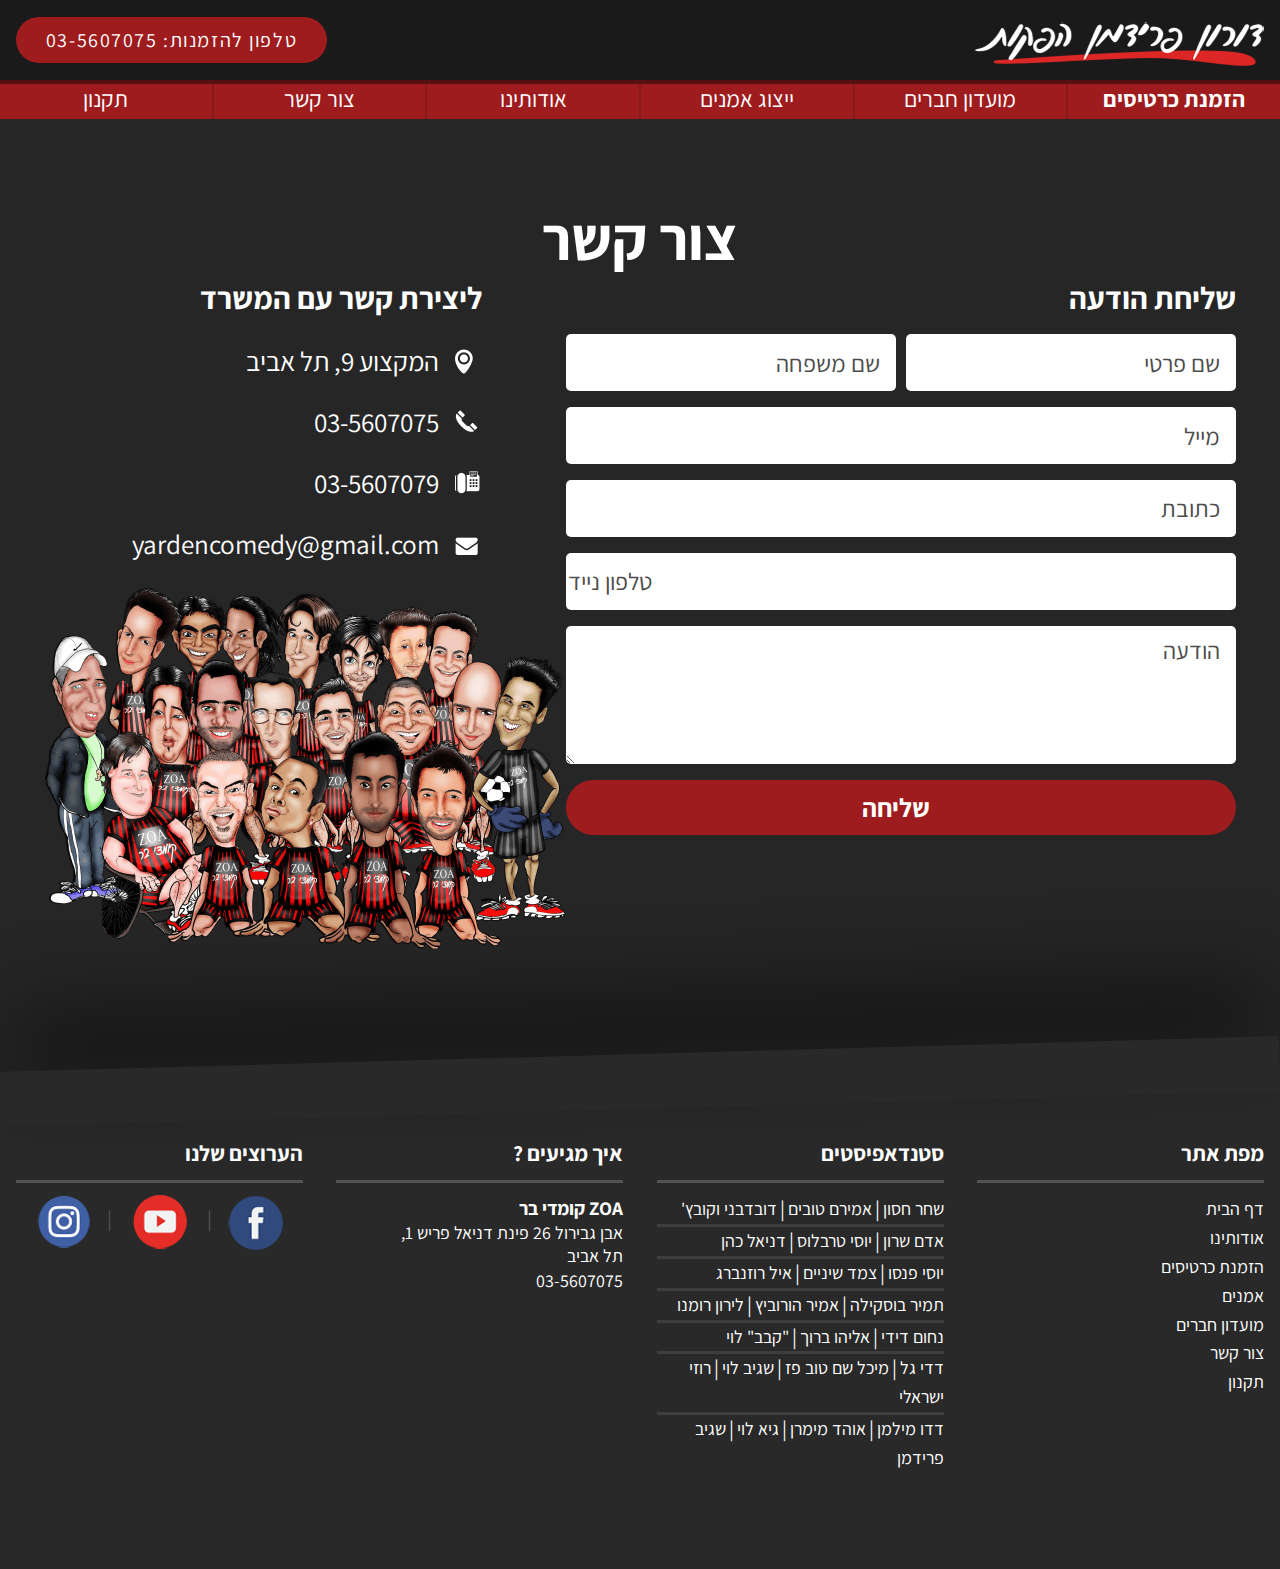
<file: comedy-contact/index.html>
<!doctype html>
<html lang="he" dir="rtl">
<head>
    <meta charset="utf-8">
    <meta name="viewport" content="width=device-width, initial-scale=1.0">

    <link href="https://fonts.googleapis.com/css?family=Assistant:400,600,700" rel="stylesheet">

    <title>קומדי בר - סטנד אפ, ייצוג אמנים ומופעים</title>

	  <link rel="stylesheet" href="../assets/include.css"/>
    <link rel="stylesheet" href="style.css"/>
</head>
<body>
  <header>
    <nav class="sidenav">
        <!-- <a href="javascript:void(0)" class="closebtn" onclick="closeNav()">&times;</a> -->
        <div class="join">
          <a href="#">כניסת חברים</a>
          <a href="#">כניסת וועדים</a>
        </div>
        <a href="../comedy-bookingTickets">
          <span class="mob_links">
            <em class="sprite_booking_tickets"></em>
            <span>הזמנת כרטיסים</span>
          </span>
          <span class="triangle"></span>
        </a>
        <a href="../comedy-friendsClub">
          <span class="mob_links">
            <em class="sprite_club_members"></em>
            <span>מועדון חברים</span>
          </span>
          <span class="triangle"></span>
        </a>
        <a href="../comedy-artists">
            <span class="mob_links">
            <em class="sprite_present_artists"></em>
            <span class="">ייצוג אמנים</span>
          </span>
          <span class="triangle"></span>
        </a>
        <a href="../comedy-whoarewe">
          <span class="mob_links">
            <em class="sprite_about"></em>
            <span>אודותינו</span>
          </span>
          <span class="triangle"></span>
        </a>
        <a href="../comedy-contact">
          <span class="mob_links">
            <em class="sprite_contact"></em>
            <span>צור קשר</span>
          </span>
          <span class="triangle"></span>
        </a>
        <a href="../comedy-regulations">
          <span class="mob_links">
            <em class="sprite_regulations"></em>
            <span>תקנון</span>
          </span>
          <span class="triangle"></span>
        </a>
        <p>הערוצים שלנו:</p>
        <div class="social_mob">
          <a href="https://www.facebook.com/tlvcomedybar" class="sprite_facebook_mob" title="facebook_mob"></a>
          <a href="#" class="sprite_youtube_mob" title="youtube_mob"></a>
          <a href="#" class="sprite_instagram_mob" title="instagram_mob"></a>
        </div>
    </nav>
    <div class="logo_top">
      <a href="../comedy-home" class="logo_head"><img src="../assets/img/logo.png" alt="" style="max-width: 100%;"></a>
      <a href="tel:03-5607075" class="red circle web"><span>טלפון להזמנות:</span> 03-5607075</a>
      <div class="side_menu mob">
          <div class="bar1"></div>
          <div class="bar2"></div>
          <div class="bar3"></div>
      </div>
    </div>
    <nav class="web">
      <div class="links">
        <a href="../comedy-bookingTickets" class="red" style="font-weight: 700">הזמנת כרטיסים</a>
        <a href="../comedy-friendsClub" class="red" data-url="comedy-friendsClub">מועדון חברים</a>
        <a href="../comedy-artists" class="red" data-url="comedy-artists">ייצוג אמנים</a>
        <a href="../comedy-whoarewe" class="red" data-url="comedy-whoarewe">אודותינו</a>
        <a href="../comedy-contact" class="red" data-url="comedy-contact">צור קשר </a>
        <a href="../comedy-regulations" class="red" data-url="comedy-regulations">תקנון</a>
      </div>
    </nav>
    <span class="mob">צור קשר</span>
  </header>
  <main>
    <div class="inside_cont">
      <h1>צור קשר</h1>
      <section class="main">
        <div class="form">
          <h2>שליחת הודעה</h2>
          <form action="URL" id="contact_form">
            <label for="firstname">Firstname</label>
            <input type="text" name="firstname" placeholder="שם פרטי" id="firstname">
            <label for="lastname">Lastname</label>
            <input type="text" name="lastname" placeholder="שם משפחה" id="lastname">
            <label for="email">Email</label>
            <input type="email" name="email" placeholder="מייל" id="email">
            <label for="address">Address</label>
            <input type="text" name="address" placeholder="כתובת" id="address">
            <label for="phone">Phone</label>
            <input type="tel" name="phone_number" placeholder="טלפון נייד" id="phone">
            <label for="comment">Comment</label>
            <textarea rows="4" cols="50" name="comment" placeholder="הודעה" id="comment"></textarea>
            <input type="submit" value="שליחה" class="red circle">
          </form>
        </div>
        <div class="contact">
          <h2>ליצירת קשר עם המשרד</h2>
          <address class="image_cont">
            <em class="sprite_location"></em>
            <span>המקצוע 9, תל אביב</span>
          </address>
          <div class="image_cont">
            <em class="sprite_phone"></em>
            <a href="tel:03-5607075">03-5607075</a>
          </div>
          <div class="image_cont">
            <em class="sprite_fax"></em>
            <a href="fax:03-5607079">03-5607079</a>
          </div>
          <div class="image_cont">
            <em class="sprite_email" style="margin-top: 10px;"></em>
            <a href="mailto:yardencomedy@gmail.com">yardencomedy@gmail.com</a>
          </div>
          <img src="img/team.png" alt="">
        </div>
      </section>
    </div>
  </main>
  <footer>
    <a href="tel:03-5607075" class="mob red"><span>טלפון להזמנות:</span> 03-5607075</a>
    <div class="inside_cont web">
      <nav>
      <h3>מפת אתר</h3>
        <a href="../">דף הבית</a>
        <a href="../comedy-whoarewe">אודותינו</a>
        <a href="../comedy-bookingTickets">הזמנת כרטיסים</a>
        <a href="../comedy-artists">אמנים</a>
        <a href="../comedy-friendsClub">מועדון חברים</a>
        <a href="../comedy-contact">צור קשר</a>
        <a href="../comedy-regulations">תקנון</a>
      </nav>
      <nav>
        <h3>סטנדאפיסטים</h3>
        <div>
          <a href="#" class="bord">שחר חסון</a>
          <a href="#" class="bord">אמירם טובים</a>
          <a href="#">דובדבני וקובץ'</a>
        </div>
        <div>
          <a href="#" class="bord">אדם שרון</a>
          <a href="#" class="bord">יוסי טרבלוס</a>
          <a href="#">דניאל כהן</a>
        </div>
        <div>
          <a href="#" class="bord">יוסי פנסו</a>
          <a href="#" class="bord">צמד שיניים</a>
          <a href="#">איל רוזנברג</a>
        </div>
        <div>
          <a href="#" class="bord">תמיר בוסקילה</a>
          <a href="#" class="bord">אמיר הורוביץ</a>
          <a href="#">לירון רומנו</a>
        </div>
        <div>
          <a href="#" class="bord">נחום דידי</a>
          <a href="#" class="bord">אליהו ברוך</a>
          <a href="#">"קבב" לוי</a>
        </div>
        <div>
          <a href="#" class="bord">דדי גל</a>
          <a href="#" class="bord">מיכל שם טוב פז</a>
          <a href="#" class="bord">שגיב לוי</a>
          <a href="#">רוזי ישראלי</a>
        </div>
        <div>
          <a href="#" class="bord">דדו מילמן</a>
          <a href="#" class="bord">אוהד מימרן</a>
          <a href="#" class="bord">גיא לוי</a>
          <a href="#">שגיב פרידמן</a>
        </div>
      </nav>
      <nav>
        <h3>איך מגיעים ?</h3>
        <address>
          <span>ZOA קומדי בר</span>
          אבן גבירול 26 פינת דניאל פריש 1, <br>
          תל אביב
          <a href="tel:03-5607075">03-5607075</a>
        </address>
      </nav>
      <nav>
        <h3>הערוצים שלנו</h3>
        <div class="social">
          <a href="https://www.facebook.com/tlvcomedybar" class="sprite_facebook" title="facebook"></a>
          <a href="#" class="sprite_youtube" title="youtube"></a>
          <a href="#" class="sprite_instagram" title="instagram"></a>
        </div>
      </nav>
    </div>
  </footer>

  <script src="../assets/jquery.min.js"></script>
  <script src="../assets/jquery.a11y.js"></script>

  <script>
    $.a11y(true); // turn on a11y
  </script>

  <script src="../assets/hamburger.js"></script>

</body>
</html>
</file>
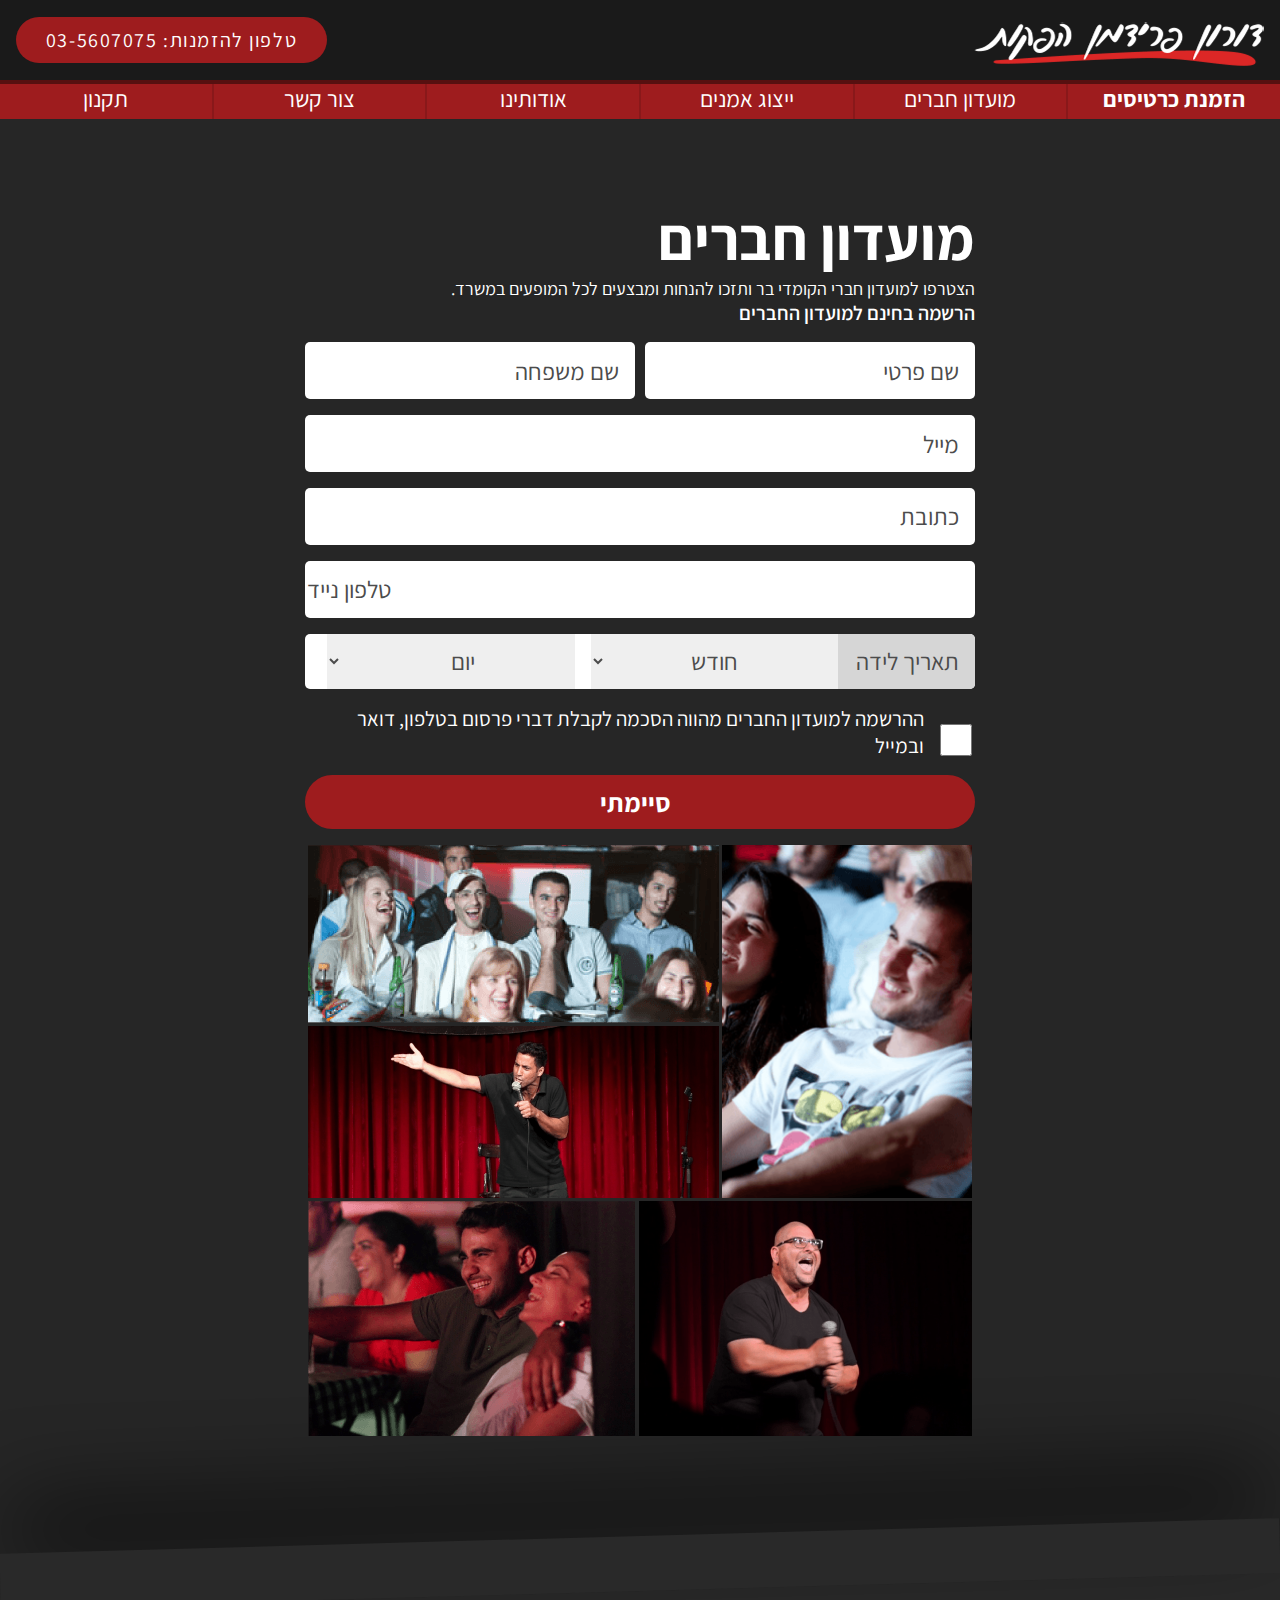
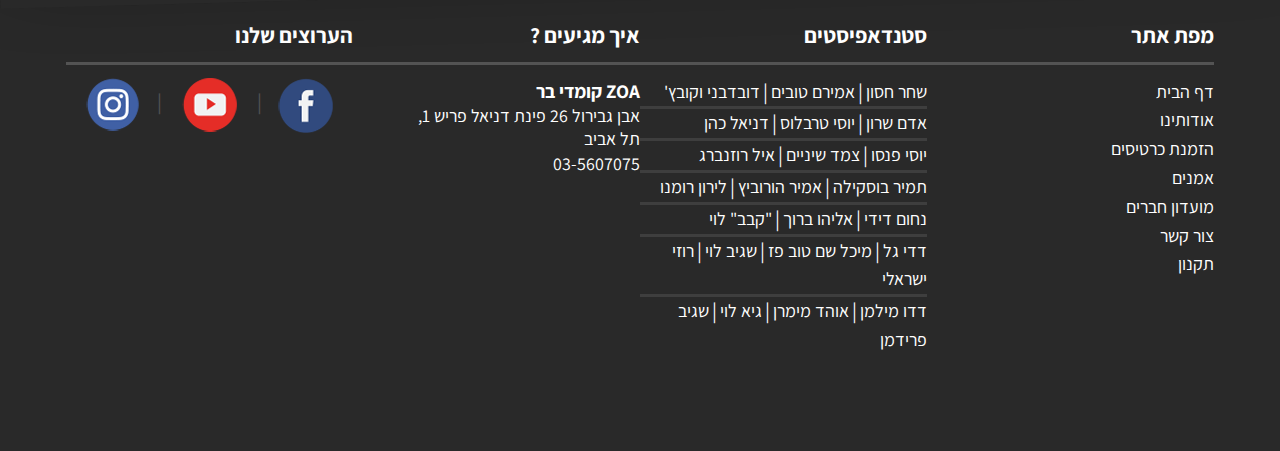
<file: comedy-friendsClub/index.html>
<!doctype html>
<html lang="he" dir="rtl">
<head>
    <meta charset="utf-8">
    <meta name="viewport" content="width=device-width, initial-scale=1.0">

    <link href="https://fonts.googleapis.com/css?family=Assistant:400,600,700" rel="stylesheet">

    <title>קומדי בר - סטנד אפ, ייצוג אמנים ומופעים</title>

    <link rel="stylesheet" href="../assets/include.css"/>
    <link rel="stylesheet" href="../assets/css/grid-collage.css"/>
    <link rel="stylesheet" href="style.css"/>
</head>
<body>
  <header>
    <nav class="sidenav">
        <!-- <a href="javascript:void(0)" class="closebtn" onclick="closeNav()">&times;</a> -->
        <div class="join">
          <a href="#">כניסת חברים</a>
          <a href="#">כניסת וועדים</a>
        </div>
        <a href="../comedy-bookingTickets">
          <span class="mob_links">
            <em class="sprite_booking_tickets"></em>
            <span>הזמנת כרטיסים</span>
          </span>
          <span class="triangle"></span>
        </a>
        <a href="../comedy-friendsClub">
          <span class="mob_links">
            <em class="sprite_club_members"></em>
            <span>מועדון חברים</span>
          </span>
          <span class="triangle"></span>
        </a>
        <a href="../comedy-artists">
            <span class="mob_links">
            <em class="sprite_present_artists"></em>
            <span class="">ייצוג אמנים</span>
          </span>
          <span class="triangle"></span>
        </a>
        <a href="../comedy-whoarewe">
          <span class="mob_links">
            <em class="sprite_about"></em>
            <span>אודותינו</span>
          </span>
          <span class="triangle"></span>
        </a>
        <a href="../comedy-contact">
          <span class="mob_links">
            <em class="sprite_contact"></em>
            <span>צור קשר</span>
          </span>
          <span class="triangle"></span>
        </a>
        <a href="../comedy-regulations">
          <span class="mob_links">
            <em class="sprite_regulations"></em>
            <span>תקנון</span>
          </span>
          <span class="triangle"></span>
        </a>
        <p>הערוצים שלנו:</p>
        <div class="social_mob">
          <a href="https://www.facebook.com/tlvcomedybar" class="sprite_facebook_mob" title="facebook_mob"></a>
          <a href="#" class="sprite_youtube_mob" title="youtube_mob"></a>
          <a href="#" class="sprite_instagram_mob" title="instagram_mob"></a>
        </div>
    </nav>
    <div class="logo_top">
      <a href="../comedy-home" class="logo_head"><img src="../assets/img/logo.png" alt="" style="max-width: 100%;"></a>
      <a href="tel:03-5607075" class="red circle web"><span>טלפון להזמנות:</span> 03-5607075</a>
      <div class="side_menu mob">
          <div class="bar1"></div>
          <div class="bar2"></div>
          <div class="bar3"></div>
      </div>
    </div>
    <nav class="web">
      <div class="links">
        <a href="../comedy-bookingTickets" class="red" style="font-weight: 700">הזמנת כרטיסים</a>
        <a href="../comedy-friendsClub" class="red" data-url="comedy-friendsClub">מועדון חברים</a>
        <a href="../comedy-artists" class="red" data-url="comedy-artists">ייצוג אמנים</a>
        <a href="../comedy-whoarewe" class="red" data-url="comedy-whoarewe">אודותינו</a>
        <a href="../comedy-contact" class="red" data-url="comedy-contact">צור קשר </a>
        <a href="../comedy-regulations" class="red" data-url="comedy-regulations">תקנון</a>
      </div>
    </nav>
    <span class="mob">מועדון חברים</span>
  </header>
  <main>
    <div class="inside_cont">
      <div class="form">
        <h1>מועדון חברים</h1>
        <p>הצטרפו למועדון חברי הקומדי בר ותזכו להנחות ומבצעים לכל המופעים במשרד.</p>
        <h2>הרשמה בחינם למועדון החברים</h2>
        <form action="URL" id="friends_form">
          <label for="firstname">Firstname</label>
          <input type="text" name="firstname" placeholder="שם פרטי" id="firstname">
          <label for="lastname">Lastname</label>
          <input type="text" name="lastname" placeholder="שם משפחה" id="lastname">
          <label for="email">Email</label>
          <input type="email" name="email" placeholder="מייל" id="email">
          <label for="address">Address</label>
          <input type="text" name="address" placeholder="כתובת" id="address">
          <label for="phone_number">Phone number</label>
          <input type="tel" name="phone_number" placeholder="טלפון נייד" id="phone_number">
          <div class="bdate">
            <!-- <label for="date">Date</label> -->
            <!-- <input type="date" name="birthdate" id="date"> -->
            <span>תאריך לידה</span>
            <label for="month">Day</label>
            <select name="month" id="month">
              <option selected disabled hidden>חודש</option>
              <option value="01">Month 01</option>
              <option value="02">Month 02</option>
              <option value="03">Month 03</option>
              <option value="04">Month 04</option>
              <option value="05">Month 05</option>
              <option value="06">Month 06</option>
              <option value="07">Month 07</option>
              <option value="08">Month 08</option>
              <option value="09">Month 09</option>
              <option value="10">Month 10</option>
              <option value="11">Month 11</option>
              <option value="12">Month 12</option>
            </select>
            <label for="Day">Day</label>
            <select name="Day" id="Day">
              <option selected disabled hidden>יום</option>
              <option value="01">Day 01</option>
              <option value="02">Day 02</option>
              <option value="03">Day 03</option>
              <option value="04">Day 04</option>
              <option value="05">Day 05</option>
              <option value="06">Day 06</option>
              <option value="07">Day 07</option>
              <option value="08">Day 08</option>
              <option value="09">Day 09</option>
              <option value="10">Day 10</option>
              <option value="11">Day 11</option>
              <option value="12">Day 12</option>
            </select>
          </div>
          <div class="check">
            <label for="checkbox">ההרשמה למועדון החברים מהווה הסכמה לקבלת דברי פרסום בטלפון, דואר ובמייל</label>
            <input type="checkbox" name="advertising" id="checkbox">
          </div>
          <input type="submit" value="סיימתי">
        </form>
      </div>
      <div class="collage">
        <img src="../assets/img/grid-pics/1.png" alt="" class="first pic">
        <img src="../assets/img/grid-pics/2.png" alt="" class="second pic">
        <img src="../assets/img/grid-pics/3.png" alt="" class="third pic">
        <img src="../assets/img/grid-pics/4.png" alt="" class="fourth pic">
        <img src="../assets/img/grid-pics/5.png" alt="" class="fifth pic">
      </div>
    </div>
  </main>
  <footer>
    <a href="tel:03-5607075" class="mob red"><span>טלפון להזמנות:</span> 03-5607075</a>
    <div class="inside_cont web">
      <nav>
      <h3>מפת אתר</h3>
        <a href="../">דף הבית</a>
        <a href="../comedy-whoarewe">אודותינו</a>
        <a href="../comedy-bookingTickets">הזמנת כרטיסים</a>
        <a href="../comedy-artists">אמנים</a>
        <a href="../comedy-friendsClub">מועדון חברים</a>
        <a href="../comedy-contact">צור קשר</a>
        <a href="../comedy-regulations">תקנון</a>
      </nav>
      <nav>
        <h3>סטנדאפיסטים</h3>
        <div>
          <a href="#" class="bord">שחר חסון</a>
          <a href="#" class="bord">אמירם טובים</a>
          <a href="#">דובדבני וקובץ'</a>
        </div>
        <div>
          <a href="#" class="bord">אדם שרון</a>
          <a href="#" class="bord">יוסי טרבלוס</a>
          <a href="#">דניאל כהן</a>
        </div>
        <div>
          <a href="#" class="bord">יוסי פנסו</a>
          <a href="#" class="bord">צמד שיניים</a>
          <a href="#">איל רוזנברג</a>
        </div>
        <div>
          <a href="#" class="bord">תמיר בוסקילה</a>
          <a href="#" class="bord">אמיר הורוביץ</a>
          <a href="#">לירון רומנו</a>
        </div>
        <div>
          <a href="#" class="bord">נחום דידי</a>
          <a href="#" class="bord">אליהו ברוך</a>
          <a href="#">"קבב" לוי</a>
        </div>
        <div>
          <a href="#" class="bord">דדי גל</a>
          <a href="#" class="bord">מיכל שם טוב פז</a>
          <a href="#" class="bord">שגיב לוי</a>
          <a href="#">רוזי ישראלי</a>
        </div>
        <div>
          <a href="#" class="bord">דדו מילמן</a>
          <a href="#" class="bord">אוהד מימרן</a>
          <a href="#" class="bord">גיא לוי</a>
          <a href="#">שגיב פרידמן</a>
        </div>
      </nav>
      <nav>
        <h3>איך מגיעים ?</h3>
        <address>
          <span>ZOA קומדי בר</span>
          אבן גבירול 26 פינת דניאל פריש 1, <br>
          תל אביב
          <a href="tel:03-5607075">03-5607075</a>
        </address>
      </nav>
      <nav>
        <h3>הערוצים שלנו</h3>
        <div class="social">
          <a href="https://www.facebook.com/tlvcomedybar" class="sprite_facebook" title="facebook"></a>
          <a href="#" class="sprite_youtube" title="youtube"></a>
          <a href="#" class="sprite_instagram" title="instagram"></a>
        </div>
      </nav>
    </div>
  </footer>

  <script src="../assets/jquery.min.js"></script>
  <script src="../assets/jquery.a11y.js"></script>

  <script>
    $.a11y(true); // turn on a11y
  </script>

  <script src="../assets/hamburger.js"></script>

</body>
</html>
</file>
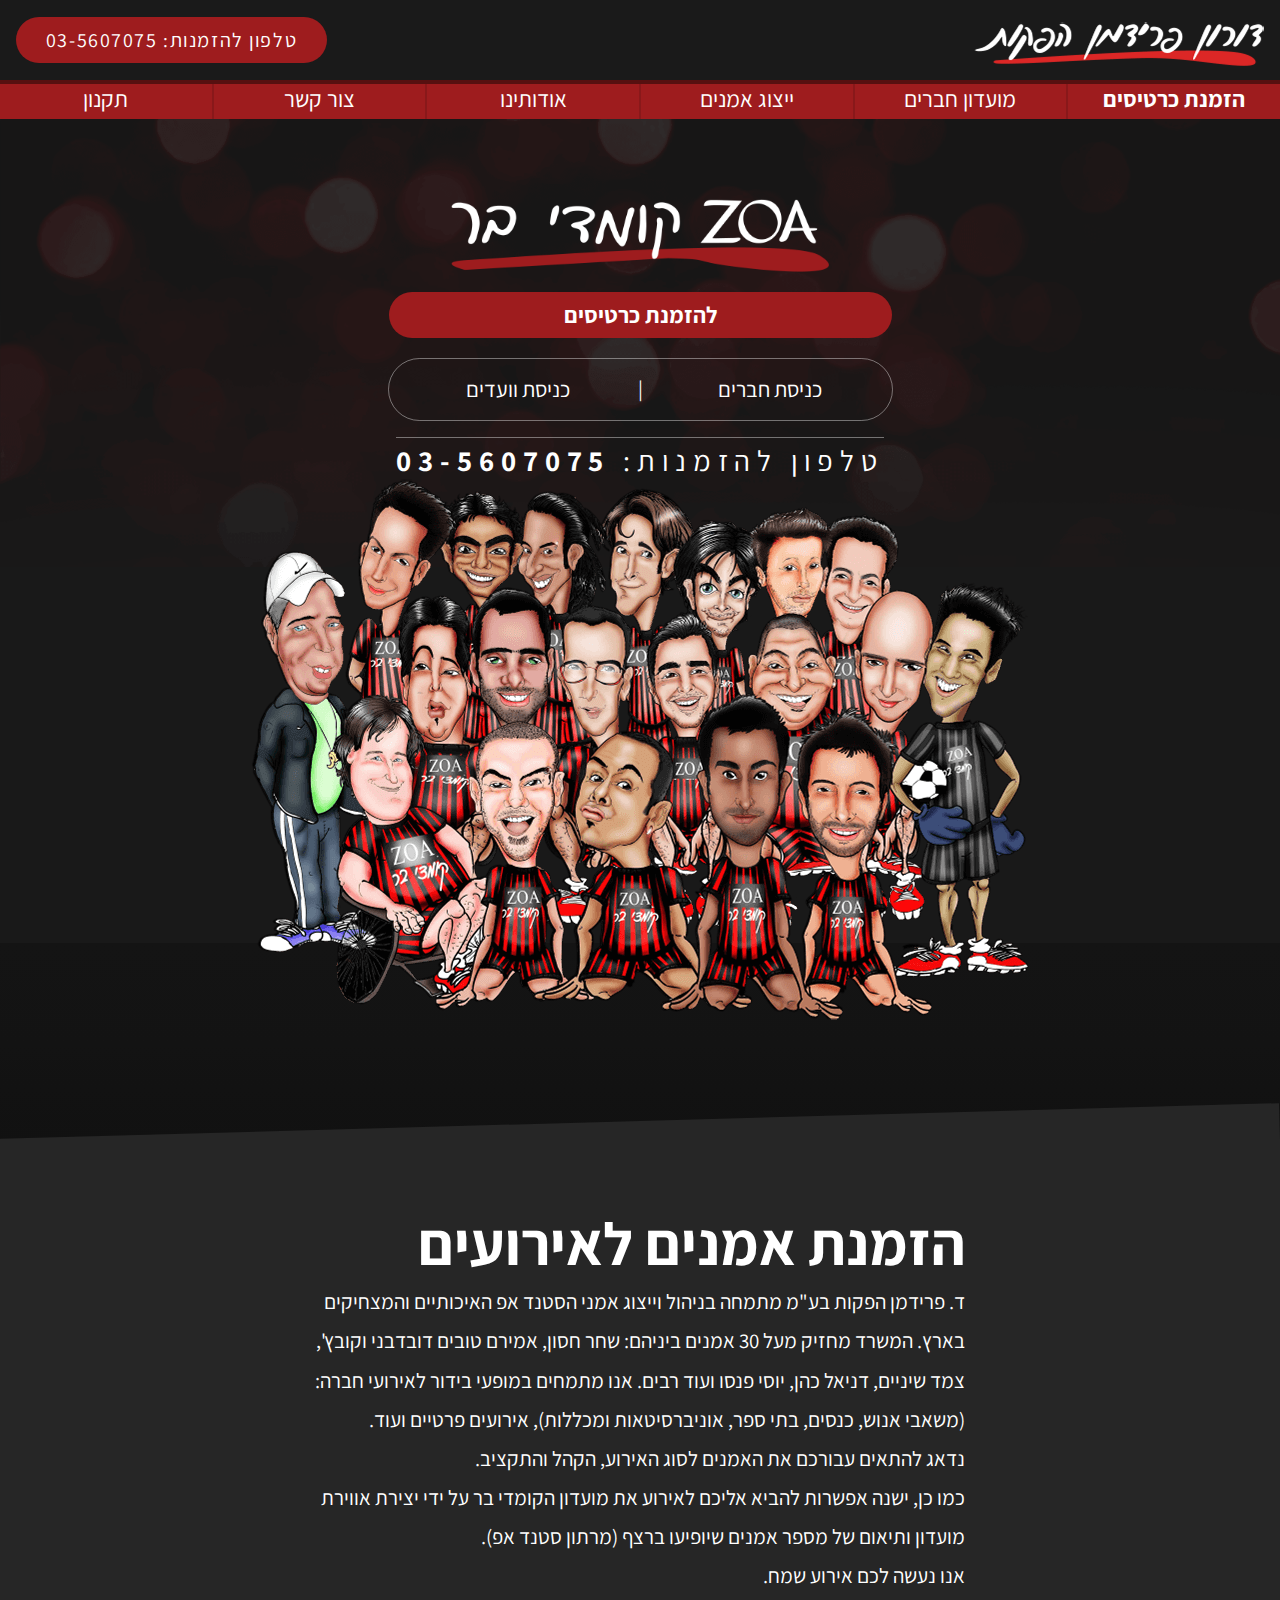
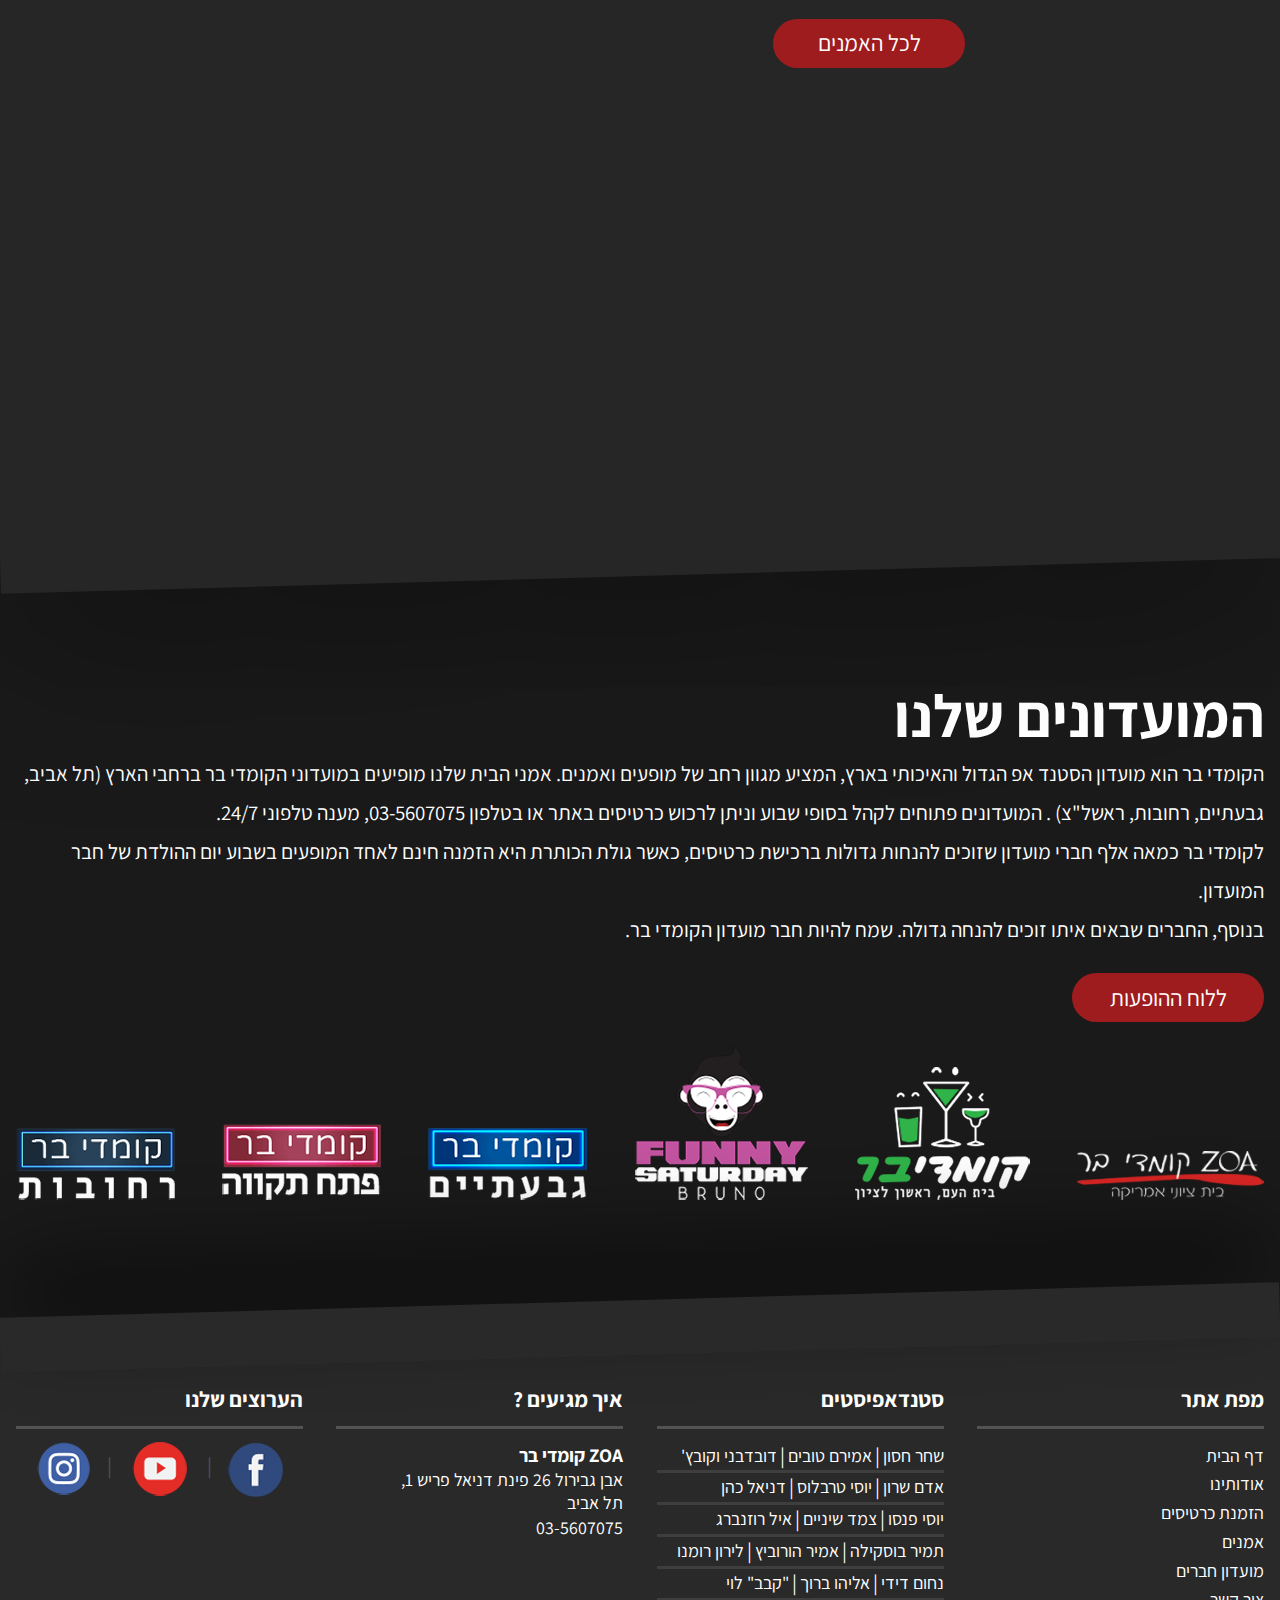
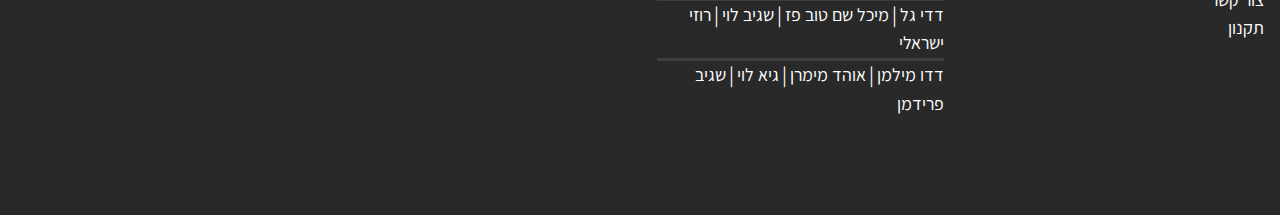
<file: comedy-home/index.html>
<!doctype html>
<html lang="he" dir="rtl">
<head>
    <meta charset="utf-8">
    <meta name="viewport" content="width=device-width, initial-scale=1.0">

    <link href="https://fonts.googleapis.com/css?family=Assistant:400,600,700" rel="stylesheet">

    <title>קומדי בר - סטנד אפ, ייצוג אמנים ומופעים</title>

    <link rel="stylesheet" href="../assets/include.css"/>
    <link rel="stylesheet" href="style.css"/>
</head>
<body>
  <header>
    <nav class="sidenav">
        <!-- <a href="javascript:void(0)" class="closebtn" onclick="closeNav()">&times;</a> -->
        <div class="join">
          <a href="#">כניסת חברים</a>
          <a href="#">כניסת וועדים</a>
        </div>
        <a href="../comedy-bookingTickets">
          <span class="mob_links">
            <em class="sprite_booking_tickets"></em>
            <span>הזמנת כרטיסים</span>
          </span>
          <span class="triangle"></span>
        </a>
        <a href="../comedy-friendsClub">
          <span class="mob_links">
            <em class="sprite_club_members"></em>
            <span>מועדון חברים</span>
          </span>
          <span class="triangle"></span>
        </a>
        <a href="../comedy-artists">
            <span class="mob_links">
            <em class="sprite_present_artists"></em>
            <span class="">ייצוג אמנים</span>
          </span>
          <span class="triangle"></span>
        </a>
        <a href="../comedy-whoarewe">
          <span class="mob_links">
            <em class="sprite_about"></em>
            <span>אודותינו</span>
          </span>
          <span class="triangle"></span>
        </a>
        <a href="../comedy-contact">
          <span class="mob_links">
            <em class="sprite_contact"></em>
            <span>צור קשר</span>
          </span>
          <span class="triangle"></span>
        </a>
        <a href="../comedy-regulations">
          <span class="mob_links">
            <em class="sprite_regulations"></em>
            <span>תקנון</span>
          </span>
          <span class="triangle"></span>
        </a>
        <p>הערוצים שלנו:</p>
        <div class="social_mob">
          <a href="https://www.facebook.com/tlvcomedybar" class="sprite_facebook_mob" title="facebook_mob"></a>
          <a href="#" class="sprite_youtube_mob" title="youtube_mob"></a>
          <a href="#" class="sprite_instagram_mob" title="instagram_mob"></a>
        </div>
    </nav>
    <div class="logo_top">
      <a href="../comedy-home" class="logo_head"><img src="../assets/img/logo.png" alt="" style="max-width: 100%;"></a>
      <a href="tel:03-5607075" class="red circle web"><span>טלפון להזמנות:</span> 03-5607075</a>
      <div class="side_menu mob">
          <div class="bar1"></div>
          <div class="bar2"></div>
          <div class="bar3"></div>
      </div>
    </div>
    <nav class="web">
      <div class="links">
        <a href="../comedy-bookingTickets" class="red" style="font-weight: 700">הזמנת כרטיסים</a>
        <a href="../comedy-friendsClub" class="red" data-url="comedy-friendsClub">מועדון חברים</a>
        <a href="../comedy-artists" class="red" data-url="comedy-artists">ייצוג אמנים</a>
        <a href="../comedy-whoarewe" class="red" data-url="comedy-whoarewe">אודותינו</a>
        <a href="../comedy-contact" class="red" data-url="comedy-contact">צור קשר </a>
        <a href="../comedy-regulations" class="red" data-url="comedy-regulations">תקנון</a>
      </div>
    </nav>
  </header>
	<main>
		<div class="inside_cont">
			<div class="comedy_zoa">
				<img src="img/zoa-logo.png" alt="" style="max-width: 75%;">
				<a href="../comedy-bookingTickets" class="red circle">להזמנת כרטיסים</a>
				<div class="enter_members web">
					<button id="friends">כניסת חברים</button>
					<button id="companies">כניסת וועדים</button>
				</div>
        <div class="friends web hidden">
          <form action="URL">
            <label for="email">email</label>
            <input type="email" placeholder="דוא&quot;ל" id="email">
            <input type="submit" value="כניסה" class="red">
          </form>
          <div class="back_register">
            <a href="../comedy-friendsClub">הרשמה</a>
            <button class="back">חזרה</button>
          </div>
        </div>
        <div class="companies web hidden">
          <form action="URL" id="company_form">
            <div class="inputs">
              <label for="company1">company1</label>
              <input type="text" placeholder="שם החברה" id="company1">
              <label for="company2">company2</label>
              <input type="text" placeholder="שם החברה" id="company2">
            </div>
          </form>
            <div class="back_register">
              <input type="submit" value="כניסה" class="red" form="company_form">
              <button class="back">חזרה</button>
            </div>
        </div>
				<div class="order_phone">
					<a href="tel:03-5607075"><span>טלפון להזמנות:</span> 03-5607075</a>
				</div>
			</div>
			<img src="../assets/img/team.png" alt="" style="max-width: 100%;">
		</div>
	</main>
	<section class="invite_artists">
		<div class="inside_cont">
			<div class="artists_cont">
				<h2>הזמנת אמנים לאירועים</h2>
				<div class="artists_cont web">
					<p>ד. פרידמן הפקות בע"מ מתמחה בניהול וייצוג אמני הסטנד אפ האיכותיים והמצחיקים בארץ. המשרד מחזיק מעל 30 אמנים ביניהם: שחר חסון, אמירם טובים דובדבני וקובץ', צמד שיניים, דניאל כהן, יוסי פנסו ועוד רבים. אנו מתמחים במופעי בידור לאירועי חברה: (משאבי אנוש, כנסים, בתי ספר, אוניברסיטאות ומכללות), אירועים פרטיים ועוד. </p>
					<p>נדאג להתאים עבורכם את האמנים לסוג האירוע, הקהל והתקציב.</p>
					<p>כמו כן, ישנה אפשרות להביא אליכם לאירוע את מועדון הקומדי בר על ידי יצירת אווירת מועדון ותיאום של מספר אמנים שיופיעו ברצף (מרתון סטנד אפ).</p>
					<p>אנו נעשה לכם אירוע שמח.</p>
				</div>
				<div class="artists_cont mob">
					<p>המשרד של דורון פרידמן הפקות מייצג את אמני הסטנד אפ האיכותיים והמצחיקים בארץ, ביניהם:</p>
					<p>שחר חסון, אמירם טובים, דובדבני וקובץ', צמד שיניים, דניאל כהן, יוסי פנסו ועוד רבים.</p>
					<p>אנו מתמחים במופעי בידור לאירועי חברה (משאבי אנוש, כנסים, בתי ספר, אוניברסיטאות) אירועים פרטיים ועוד.</p>
					<p>כמובן שנדאג להתאים עבורכם את האמנים לסוג האירוע, הקהל והתקציב.</p>
					<p>צרו איתנו קשר ואנו נעשה לכם אירוע שמח</p>
				</div>
				<a href="../comedy-artists" class="red circle sections_link">לכל האמנים</a>
			</div>
			<iframe src="https://www.youtube.com/embed/5rGhWGhqf_s" allowfullscreen title="video"></iframe>
		</div>
	</section>
	<section class="clubs">
		<div class="inside_cont">
			<h2>המועדונים שלנו</h2>
				<p>הקומדי בר הוא מועדון הסטנד אפ הגדול והאיכותי בארץ, המציע מגוון רחב של מופעים ואמנים. אמני הבית שלנו מופיעים במועדוני הקומדי בר ברחבי הארץ (תל אביב, גבעתיים, רחובות, ראשל"צ) . המועדונים פתוחים לקהל בסופי שבוע וניתן לרכוש כרטיסים באתר או בטלפון 03-5607075, מענה טלפוני 24/7.</p>
				<p>לקומדי בר כמאה אלף חברי מועדון שזוכים להנחות גדולות ברכישת כרטיסים, כאשר גולת הכותרת היא הזמנה חינם לאחד המופעים בשבוע יום ההולדת של חבר המועדון.</p>
				<p>בנוסף, החברים שבאים איתו זוכים להנחה גדולה. שמח להיות חבר מועדון הקומדי בר.</p>
			<a href="../comedy-concerts" class="red circle sections_link">ללוח ההופעות</a>
			<div class="image_clubs">
				<img src="img/club/america-home.png" alt="">
				<img src="img/club/rishon-lezion.png" alt="">
				<img src="img/club/bruno.png" alt="">
				<img src="img/club/givataim.png" alt="">
				<img src="img/club/petah-tikva.png" alt="">
				<img src="img/club/rehovot.png" alt="">
			</div>
		</div>
	</section>
  <footer>
    <a href="tel:03-5607075" class="mob red"><span>טלפון להזמנות:</span> 03-5607075</a>
    <div class="inside_cont web">
      <nav>
      <h3>מפת אתר</h3>
        <a href="../">דף הבית</a>
        <a href="../comedy-whoarewe">אודותינו</a>
        <a href="../comedy-bookingTickets">הזמנת כרטיסים</a>
        <a href="../comedy-artists">אמנים</a>
        <a href="../comedy-friendsClub">מועדון חברים</a>
        <a href="../comedy-contact">צור קשר</a>
        <a href="../comedy-regulations">תקנון</a>
      </nav>
      <nav>
        <h3>סטנדאפיסטים</h3>
        <div>
          <a href="#" class="bord">שחר חסון</a>
          <a href="#" class="bord">אמירם טובים</a>
          <a href="#">דובדבני וקובץ'</a>
        </div>
        <div>
          <a href="#" class="bord">אדם שרון</a>
          <a href="#" class="bord">יוסי טרבלוס</a>
          <a href="#">דניאל כהן</a>
        </div>
        <div>
          <a href="#" class="bord">יוסי פנסו</a>
          <a href="#" class="bord">צמד שיניים</a>
          <a href="#">איל רוזנברג</a>
        </div>
        <div>
          <a href="#" class="bord">תמיר בוסקילה</a>
          <a href="#" class="bord">אמיר הורוביץ</a>
          <a href="#">לירון רומנו</a>
        </div>
        <div>
          <a href="#" class="bord">נחום דידי</a>
          <a href="#" class="bord">אליהו ברוך</a>
          <a href="#">"קבב" לוי</a>
        </div>
        <div>
          <a href="#" class="bord">דדי גל</a>
          <a href="#" class="bord">מיכל שם טוב פז</a>
          <a href="#" class="bord">שגיב לוי</a>
          <a href="#">רוזי ישראלי</a>
        </div>
        <div>
          <a href="#" class="bord">דדו מילמן</a>
          <a href="#" class="bord">אוהד מימרן</a>
          <a href="#" class="bord">גיא לוי</a>
          <a href="#">שגיב פרידמן</a>
        </div>
      </nav>
      <nav>
        <h3>איך מגיעים ?</h3>
        <address>
          <span>ZOA קומדי בר</span>
          אבן גבירול 26 פינת דניאל פריש 1, <br>
          תל אביב
          <a href="tel:03-5607075">03-5607075</a>
        </address>
      </nav>
      <nav>
        <h3>הערוצים שלנו</h3>
        <div class="social">
          <a href="https://www.facebook.com/tlvcomedybar" class="sprite_facebook" title="facebook"></a>
          <a href="#" class="sprite_youtube" title="youtube"></a>
          <a href="#" class="sprite_instagram" title="instagram"></a>
        </div>
      </nav>
    </div>
  </footer>

  <script src="../assets/jquery.min.js"></script>
  <script src="../assets/jquery.a11y.js"></script>

  <script>
    $.a11y(true); // turn on a11y
  </script>

  <script src="../assets/hamburger.js"></script>
  <script src="script.js"></script>

</body>
</html>
</file>
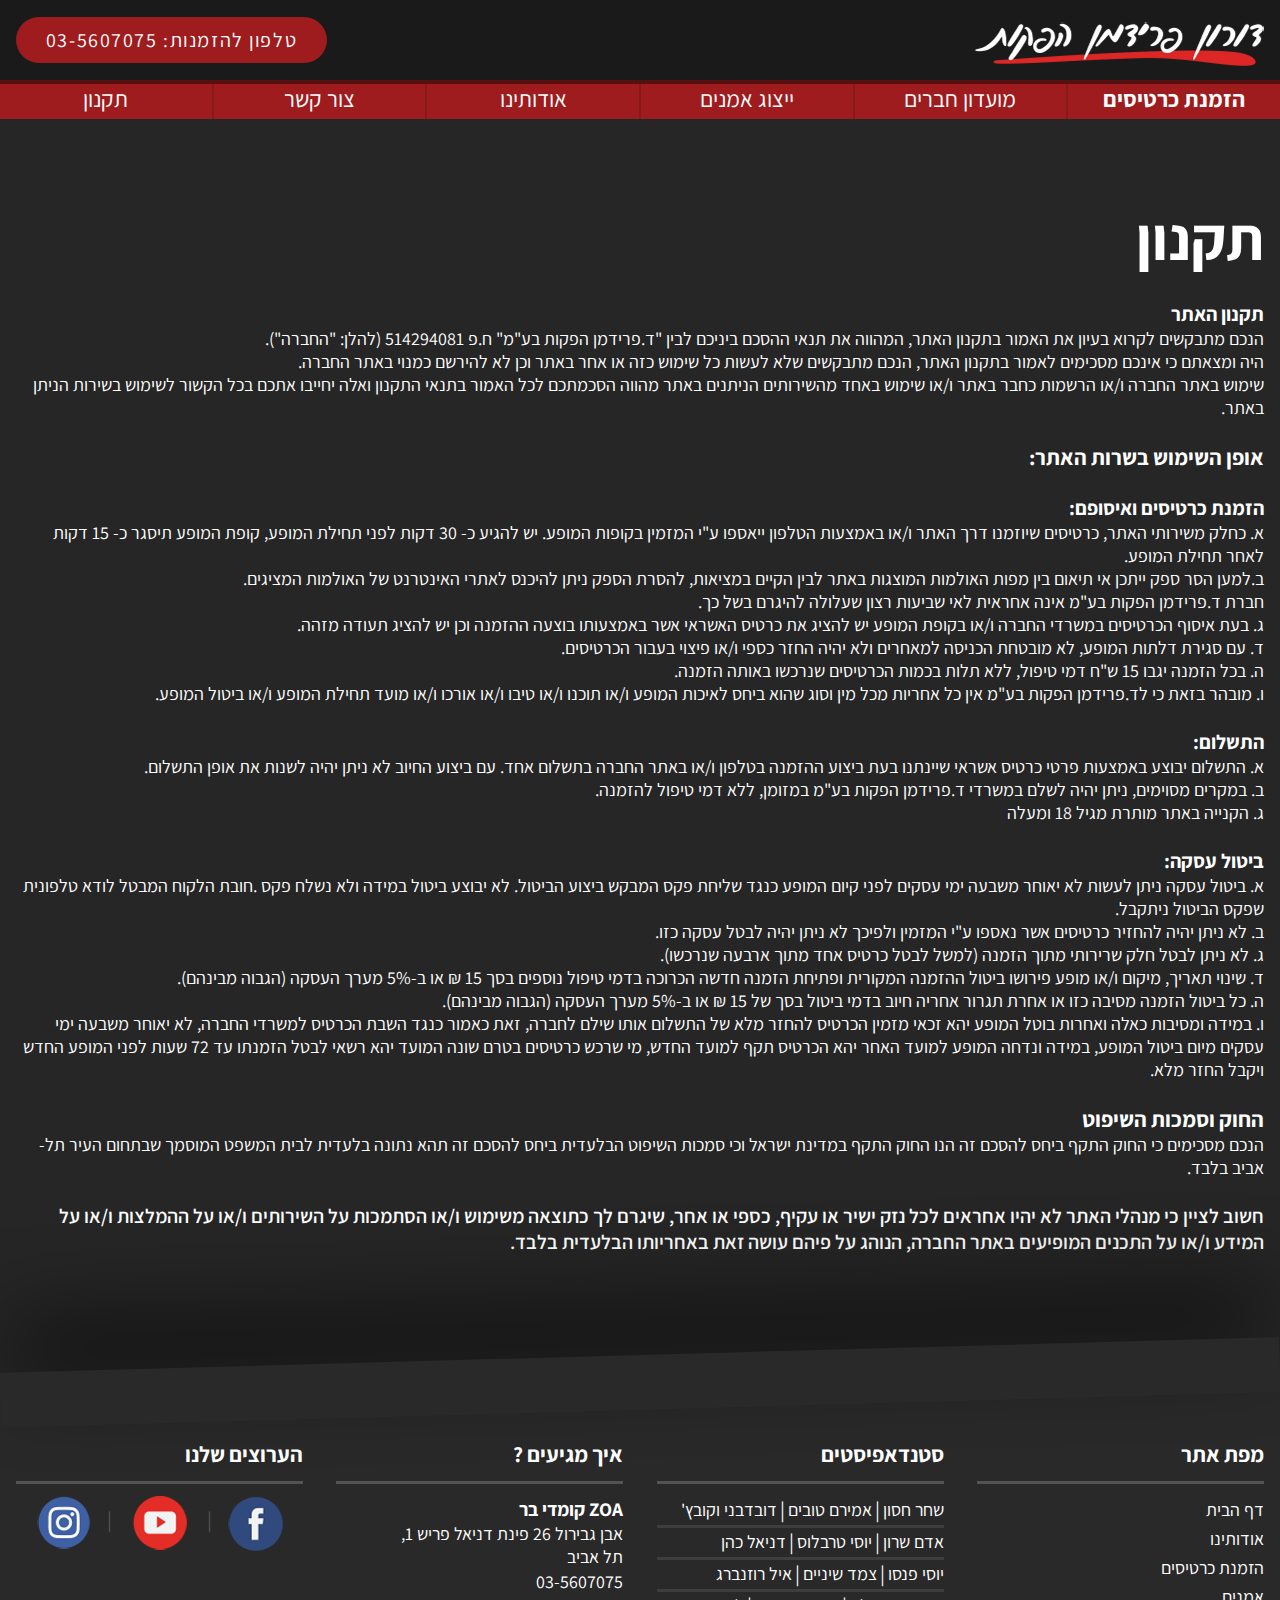
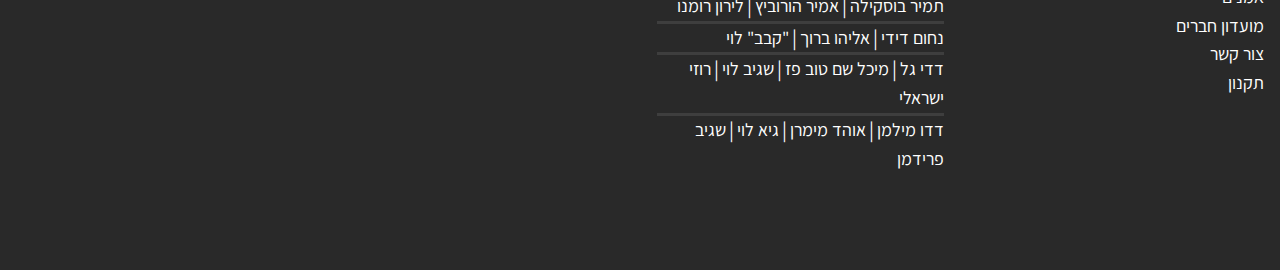
<file: comedy-regulations/index.html>
<!doctype html>
<html lang="he" dir="rtl">
<head>
    <meta charset="utf-8">
    <meta name="viewport" content="width=device-width, initial-scale=1.0">

    <link href="https://fonts.googleapis.com/css?family=Assistant:400,600,700" rel="stylesheet">

    <title>קומדי בר - סטנד אפ, ייצוג אמנים ומופעים</title>

    <link rel="stylesheet" href="../assets/include.css"/>
    <link rel="stylesheet" href="style.css"/>
</head>
<body>
  <header>
    <nav class="sidenav">
        <!-- <a href="javascript:void(0)" class="closebtn" onclick="closeNav()">&times;</a> -->
        <div class="join">
          <a href="#">כניסת חברים</a>
          <a href="#">כניסת וועדים</a>
        </div>
        <a href="../comedy-bookingTickets">
          <span class="mob_links">
            <em class="sprite_booking_tickets"></em>
            <span>הזמנת כרטיסים</span>
          </span>
          <span class="triangle"></span>
        </a>
        <a href="../comedy-friendsClub">
          <span class="mob_links">
            <em class="sprite_club_members"></em>
            <span>מועדון חברים</span>
          </span>
          <span class="triangle"></span>
        </a>
        <a href="../comedy-artists">
            <span class="mob_links">
            <em class="sprite_present_artists"></em>
            <span class="">ייצוג אמנים</span>
          </span>
          <span class="triangle"></span>
        </a>
        <a href="../comedy-whoarewe">
          <span class="mob_links">
            <em class="sprite_about"></em>
            <span>אודותינו</span>
          </span>
          <span class="triangle"></span>
        </a>
        <a href="../comedy-contact">
          <span class="mob_links">
            <em class="sprite_contact"></em>
            <span>צור קשר</span>
          </span>
          <span class="triangle"></span>
        </a>
        <a href="../comedy-regulations">
          <span class="mob_links">
            <em class="sprite_regulations"></em>
            <span>תקנון</span>
          </span>
          <span class="triangle"></span>
        </a>
        <p>הערוצים שלנו:</p>
        <div class="social_mob">
          <a href="https://www.facebook.com/tlvcomedybar" class="sprite_facebook_mob" title="facebook_mob"></a>
          <a href="#" class="sprite_youtube_mob" title="youtube_mob"></a>
          <a href="#" class="sprite_instagram_mob" title="instagram_mob"></a>
        </div>
    </nav>
    <div class="logo_top">
      <a href="../comedy-home" class="logo_head"><img src="../assets/img/logo.png" alt="" style="max-width: 100%;"></a>
      <a href="tel:03-5607075" class="red circle web"><span>טלפון להזמנות:</span> 03-5607075</a>
      <div class="side_menu mob">
          <div class="bar1"></div>
          <div class="bar2"></div>
          <div class="bar3"></div>
      </div>
    </div>
    <nav class="web">
      <div class="links">
        <a href="../comedy-bookingTickets" class="red" style="font-weight: 700">הזמנת כרטיסים</a>
        <a href="../comedy-friendsClub" class="red" data-url="comedy-friendsClub">מועדון חברים</a>
        <a href="../comedy-artists" class="red" data-url="comedy-artists">ייצוג אמנים</a>
        <a href="../comedy-whoarewe" class="red" data-url="comedy-whoarewe">אודותינו</a>
        <a href="../comedy-contact" class="red" data-url="comedy-contact">צור קשר </a>
        <a href="../comedy-regulations" class="red" data-url="comedy-regulations">תקנון</a>
      </div>
    </nav>
    <span class="mob">תקנון</span>
  </header>
	<main>
		<div class="inside_cont">
			<h1>תקנון</h1>
			<h2>תקנון האתר</h2>
			<p>הנכם מתבקשים לקרוא בעיון את האמור בתקנון האתר, המהווה את תנאי ההסכם ביניכם לבין "ד.פרידמן הפקות בע"מ" ח.פ 514294081 (להלן: "החברה").</p>
			<p>היה ומצאתם כי אינכם מסכימים לאמור בתקנון האתר, הנכם מתבקשים שלא לעשות כל שימוש כזה או אחר באתר וכן לא להירשם כמנוי באתר החברה.</p>
			<p>שימוש באתר החברה ו/או הרשמות כחבר באתר ו/או שימוש באחד מהשירותים הניתנים באתר מהווה הסכמתכם לכל האמור בתנאי התקנון ואלה יחייבו אתכם בכל הקשור לשימוש בשירות הניתן באתר.</p>
			<h3>אופן השימוש בשרות האתר:</h3>
			<h2>הזמנת כרטיסים ואיסופם:</h2>
			<p>א. כחלק משירותי האתר, כרטיסים שיוזמנו דרך האתר ו/או באמצעות הטלפון ייאספו ע"י המזמין בקופות המופע. יש להגיע כ- 30 דקות לפני תחילת המופע, קופת המופע תיסגר כ- 15 דקות לאחר תחילת המופע. </p>
			<p>ב.למען הסר ספק ייתכן אי תיאום בין מפות האולמות המוצגות באתר לבין הקיים במציאות, להסרת הספק ניתן להיכנס לאתרי האינטרנט של האולמות המציגים.</p>
			<p>חברת ד.פרידמן הפקות בע"מ אינה אחראית לאי שביעות רצון שעלולה להיגרם בשל כך.</p>
			<p>ג. בעת איסוף הכרטיסים במשרדי החברה ו/או בקופת המופע יש להציג את כרטיס האשראי אשר באמצעותו בוצעה ההזמנה וכן יש להציג תעודה מזהה.</p>
			<p>ד. עם סגירת דלתות המופע, לא מובטחת הכניסה למאחרים ולא יהיה החזר כספי ו/או פיצוי בעבור הכרטיסים.</p>
			<p>ה. בכל הזמנה יגבו 15 ש"ח דמי טיפול, ללא תלות בכמות הכרטיסים שנרכשו באותה הזמנה.</p>
			<p>ו. מובהר בזאת כי לד.פרידמן הפקות בע"מ אין כל אחריות מכל מין וסוג שהוא ביחס לאיכות המופע ו/או תוכנו ו/או טיבו ו/או אורכו ו/או מועד תחילת המופע ו/או ביטול המופע.</p>
			<h2>התשלום:</h2>
			<p>א. התשלום יבוצע באמצעות פרטי כרטיס אשראי שיינתנו בעת ביצוע ההזמנה בטלפון ו/או באתר החברה בתשלום אחד. עם ביצוע החיוב לא ניתן יהיה לשנות את אופן התשלום.</p>
			<p>ב. במקרים מסוימים, ניתן יהיה לשלם במשרדי ד.פרידמן הפקות בע"מ במזומן, ללא דמי טיפול להזמנה.</p>
			<p>ג. הקנייה באתר מותרת מגיל 18 ומעלה</p>
			<h2>ביטול עסקה:</h2>
			<p>א. ביטול עסקה ניתן לעשות לא יאוחר משבעה ימי עסקים לפני קיום המופע כנגד שליחת פקס המבקש ביצוע הביטול. לא יבוצע ביטול במידה ולא נשלח פקס .חובת הלקוח המבטל לודא טלפונית שפקס הביטול ניתקבל.</p>
			<p>ב. לא ניתן יהיה להחזיר כרטיסים אשר נאספו ע"י המזמין ולפיכך לא ניתן יהיה לבטל עסקה כזו.</p>
			<p>ג. לא ניתן לבטל חלק שרירותי מתוך הזמנה (למשל לבטל כרטיס אחד מתוך ארבעה שנרכשו). </p>
			<p>ד. שינוי תאריך, מיקום ו/או מופע פירושו ביטול ההזמנה המקורית ופתיחת הזמנה חדשה הכרוכה בדמי טיפול נוספים בסך 15 ₪ או ב-5% מערך העסקה (הגבוה מבינהם).</p>
			<p>ה. כל ביטול הזמנה מסיבה כזו או אחרת תגרור אחריה חיוב בדמי ביטול בסך של 15 ₪ או ב-5% מערך העסקה (הגבוה מבינהם).</p>
			<p>ו. במידה ומסיבות כאלה ואחרות בוטל המופע יהא זכאי מזמין הכרטיס להחזר מלא של התשלום אותו שילם לחברה, זאת כאמור כנגד השבת הכרטיס למשרדי החברה, לא יאוחר משבעה ימי עסקים מיום ביטול המופע, במידה ונדחה המופע למועד האחר יהא הכרטיס תקף למועד החדש, מי שרכש כרטיסים בטרם שונה המועד יהא רשאי לבטל הזמנתו עד 72 שעות לפני המופע החדש ויקבל החזר מלא.</p>
			<h3>החוק וסמכות השיפוט</h3>
			<p>הנכם מסכימים כי החוק התקף ביחס להסכם זה הנו החוק התקף במדינת ישראל וכי סמכות השיפוט הבלעדית ביחס להסכם זה תהא נתונה בלעדית לבית המשפט המוסמך שבתחום העיר תל-אביב בלבד.</p>
			<h2>חשוב לציין כי מנהלי האתר לא יהיו אחראים לכל נזק ישיר או עקיף, כספי או אחר, שיגרם לך כתוצאה משימוש ו/או הסתמכות על השירותים ו/או על ההמלצות ו/או על המידע ו/או על התכנים המופיעים באתר החברה, הנוהג על פיהם עושה זאת באחריותו הבלעדית בלבד.</h2>
		</div>
	</main>
  <footer>
    <a href="tel:03-5607075" class="mob red"><span>טלפון להזמנות:</span> 03-5607075</a>
    <div class="inside_cont web">
      <nav>
      <h3>מפת אתר</h3>
        <a href="../">דף הבית</a>
        <a href="../comedy-whoarewe">אודותינו</a>
        <a href="../comedy-bookingTickets">הזמנת כרטיסים</a>
        <a href="../comedy-artists">אמנים</a>
        <a href="../comedy-friendsClub">מועדון חברים</a>
        <a href="../comedy-contact">צור קשר</a>
        <a href="../comedy-regulations">תקנון</a>
      </nav>
      <nav>
        <h3>סטנדאפיסטים</h3>
        <div>
          <a href="#" class="bord">שחר חסון</a>
          <a href="#" class="bord">אמירם טובים</a>
          <a href="#">דובדבני וקובץ'</a>
        </div>
        <div>
          <a href="#" class="bord">אדם שרון</a>
          <a href="#" class="bord">יוסי טרבלוס</a>
          <a href="#">דניאל כהן</a>
        </div>
        <div>
          <a href="#" class="bord">יוסי פנסו</a>
          <a href="#" class="bord">צמד שיניים</a>
          <a href="#">איל רוזנברג</a>
        </div>
        <div>
          <a href="#" class="bord">תמיר בוסקילה</a>
          <a href="#" class="bord">אמיר הורוביץ</a>
          <a href="#">לירון רומנו</a>
        </div>
        <div>
          <a href="#" class="bord">נחום דידי</a>
          <a href="#" class="bord">אליהו ברוך</a>
          <a href="#">"קבב" לוי</a>
        </div>
        <div>
          <a href="#" class="bord">דדי גל</a>
          <a href="#" class="bord">מיכל שם טוב פז</a>
          <a href="#" class="bord">שגיב לוי</a>
          <a href="#">רוזי ישראלי</a>
        </div>
        <div>
          <a href="#" class="bord">דדו מילמן</a>
          <a href="#" class="bord">אוהד מימרן</a>
          <a href="#" class="bord">גיא לוי</a>
          <a href="#">שגיב פרידמן</a>
        </div>
      </nav>
      <nav>
        <h3>איך מגיעים ?</h3>
        <address>
          <span>ZOA קומדי בר</span>
          אבן גבירול 26 פינת דניאל פריש 1, <br>
          תל אביב
          <a href="tel:03-5607075">03-5607075</a>
        </address>
      </nav>
      <nav>
        <h3>הערוצים שלנו</h3>
        <div class="social">
          <a href="https://www.facebook.com/tlvcomedybar" class="sprite_facebook" title="facebook"></a>
          <a href="#" class="sprite_youtube" title="youtube"></a>
          <a href="#" class="sprite_instagram" title="instagram"></a>
        </div>
      </nav>
    </div>
  </footer>

  <script src="../assets/jquery.min.js"></script>
  <script src="../assets/jquery.a11y.js"></script>

  <script>
    $.a11y(true); // turn on a11y
  </script>

  <script src="../assets/hamburger.js"></script>

</body>
</html>
</file>
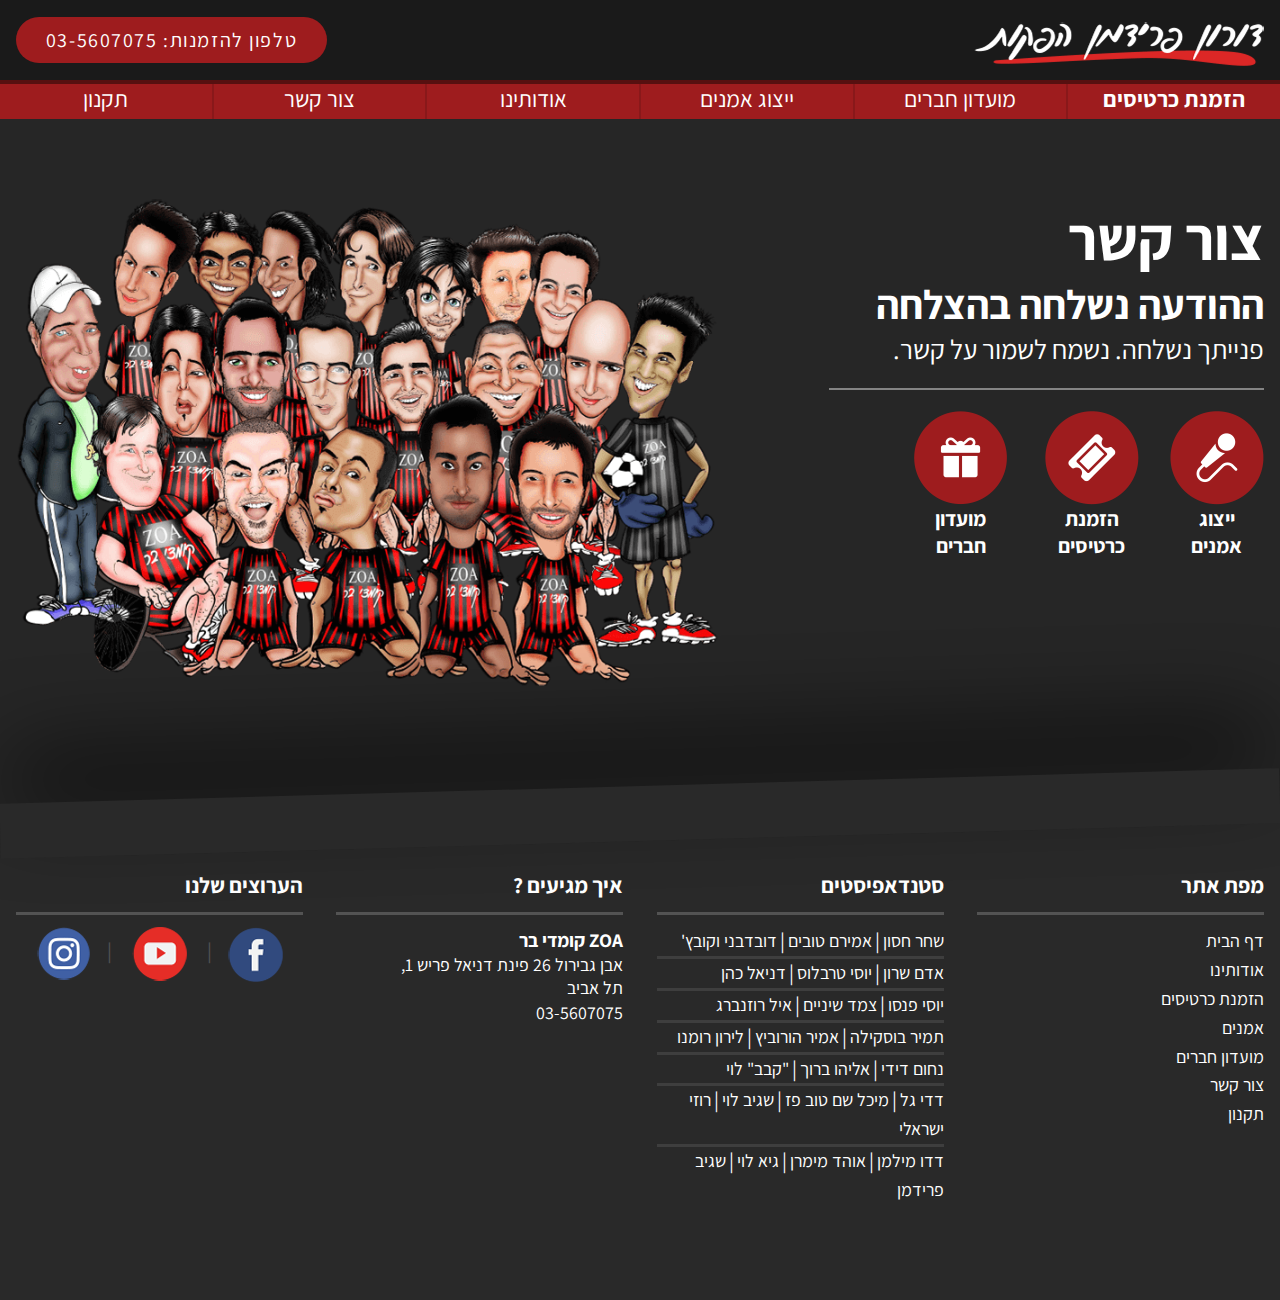
<file: comedy-thankYou/index.html>
<!doctype html>
<html lang="he" dir="rtl">
<head>
    <meta charset="utf-8">
    <meta name="viewport" content="width=device-width, initial-scale=1.0">

    <link href="https://fonts.googleapis.com/css?family=Assistant:400,600,700" rel="stylesheet">

    <title>קומדי בר - סטנד אפ, ייצוג אמנים ומופעים</title>

    <link rel="stylesheet" href="../assets/include.css"/>
    <link rel="stylesheet" href="../assets/css/grid-response.css"/>
</head>
<body>
  <header>
    <nav class="sidenav">
        <!-- <a href="javascript:void(0)" class="closebtn" onclick="closeNav()">&times;</a> -->
        <div class="join">
          <a href="#">כניסת חברים</a>
          <a href="#">כניסת וועדים</a>
        </div>
        <a href="../comedy-bookingTickets">
          <span class="mob_links">
            <em class="sprite_booking_tickets"></em>
            <span>הזמנת כרטיסים</span>
          </span>
          <span class="triangle"></span>
        </a>
        <a href="../comedy-friendsClub">
          <span class="mob_links">
            <em class="sprite_club_members"></em>
            <span>מועדון חברים</span>
          </span>
          <span class="triangle"></span>
        </a>
        <a href="../comedy-artists">
            <span class="mob_links">
            <em class="sprite_present_artists"></em>
            <span class="">ייצוג אמנים</span>
          </span>
          <span class="triangle"></span>
        </a>
        <a href="../comedy-whoarewe">
          <span class="mob_links">
            <em class="sprite_about"></em>
            <span>אודותינו</span>
          </span>
          <span class="triangle"></span>
        </a>
        <a href="../comedy-contact">
          <span class="mob_links">
            <em class="sprite_contact"></em>
            <span>צור קשר</span>
          </span>
          <span class="triangle"></span>
        </a>
        <a href="../comedy-regulations">
          <span class="mob_links">
            <em class="sprite_regulations"></em>
            <span>תקנון</span>
          </span>
          <span class="triangle"></span>
        </a>
        <p>הערוצים שלנו:</p>
        <div class="social_mob">
          <a href="https://www.facebook.com/tlvcomedybar" class="sprite_facebook_mob" title="facebook_mob"></a>
          <a href="#" class="sprite_youtube_mob" title="youtube_mob"></a>
          <a href="#" class="sprite_instagram_mob" title="instagram_mob"></a>
        </div>
    </nav>
    <div class="logo_top">
      <a href="../comedy-home" class="logo_head"><img src="../assets/img/logo.png" alt="" style="max-width: 100%;"></a>
      <a href="tel:03-5607075" class="red circle web"><span>טלפון להזמנות:</span> 03-5607075</a>
      <div class="side_menu mob">
          <div class="bar1"></div>
          <div class="bar2"></div>
          <div class="bar3"></div>
      </div>
    </div>
    <nav class="web">
      <div class="links">
        <a href="../comedy-bookingTickets" class="red" style="font-weight: 700">הזמנת כרטיסים</a>
        <a href="../comedy-friendsClub" class="red" data-url="comedy-friendsClub">מועדון חברים</a>
        <a href="../comedy-artists" class="red" data-url="comedy-artists">ייצוג אמנים</a>
        <a href="../comedy-whoarewe" class="red" data-url="comedy-whoarewe">אודותינו</a>
        <a href="../comedy-contact" class="red" data-url="comedy-contact">צור קשר </a>
        <a href="../comedy-regulations" class="red" data-url="comedy-regulations">תקנון</a>
      </div>
    </nav>
    <span class="mob">צור קשר</span>
  </header>
  <main>
    <div class="inside_cont">
      <img src="../assets/img/team.png" alt="" class="left_cont">
      <div class="main">
        <h1>צור קשר</h1>
        <h2>ההודעה נשלחה בהצלחה</h2>
        <p>פנייתך נשלחה. נשמח לשמור על קשר.</p>
      </div>
      <section class="footer">
        <a href="../comedy-artists">
          <figure>
            <img src="../assets/img/response-pics/artists.png" alt="">
            <figcapture>ייצוג אמנים</figcapture>
          </figure>
        </a>
        <a href="../comedy-bookingTickets">
          <figure>
            <img src="../assets/img/response-pics/tickets.png" alt="">
            <figcapture>הזמנת כרטיסים</figcapture>
          </figure>
        </a>
        <a href="../comedy-friendsClub">
          <figure>
            <img src="../assets/img/response-pics/friends-club.png" alt="">
            <figcapture>מועדון חברים</figcapture>
          </figure>
        </a>
      </section>
    </div>
  </main>
  <footer>
    <a href="tel:03-5607075" class="mob red"><span>טלפון להזמנות:</span> 03-5607075</a>
    <div class="inside_cont web">
      <nav>
      <h3>מפת אתר</h3>
        <a href="../">דף הבית</a>
        <a href="../comedy-whoarewe">אודותינו</a>
        <a href="../comedy-bookingTickets">הזמנת כרטיסים</a>
        <a href="../comedy-artists">אמנים</a>
        <a href="../comedy-friendsClub">מועדון חברים</a>
        <a href="../comedy-contact">צור קשר</a>
        <a href="../comedy-regulations">תקנון</a>
      </nav>
      <nav>
        <h3>סטנדאפיסטים</h3>
        <div>
          <a href="#" class="bord">שחר חסון</a>
          <a href="#" class="bord">אמירם טובים</a>
          <a href="#">דובדבני וקובץ'</a>
        </div>
        <div>
          <a href="#" class="bord">אדם שרון</a>
          <a href="#" class="bord">יוסי טרבלוס</a>
          <a href="#">דניאל כהן</a>
        </div>
        <div>
          <a href="#" class="bord">יוסי פנסו</a>
          <a href="#" class="bord">צמד שיניים</a>
          <a href="#">איל רוזנברג</a>
        </div>
        <div>
          <a href="#" class="bord">תמיר בוסקילה</a>
          <a href="#" class="bord">אמיר הורוביץ</a>
          <a href="#">לירון רומנו</a>
        </div>
        <div>
          <a href="#" class="bord">נחום דידי</a>
          <a href="#" class="bord">אליהו ברוך</a>
          <a href="#">"קבב" לוי</a>
        </div>
        <div>
          <a href="#" class="bord">דדי גל</a>
          <a href="#" class="bord">מיכל שם טוב פז</a>
          <a href="#" class="bord">שגיב לוי</a>
          <a href="#">רוזי ישראלי</a>
        </div>
        <div>
          <a href="#" class="bord">דדו מילמן</a>
          <a href="#" class="bord">אוהד מימרן</a>
          <a href="#" class="bord">גיא לוי</a>
          <a href="#">שגיב פרידמן</a>
        </div>
      </nav>
      <nav>
        <h3>איך מגיעים ?</h3>
        <address>
          <span>ZOA קומדי בר</span>
          אבן גבירול 26 פינת דניאל פריש 1, <br>
          תל אביב
          <a href="tel:03-5607075">03-5607075</a>
        </address>
      </nav>
      <nav>
        <h3>הערוצים שלנו</h3>
        <div class="social">
          <a href="https://www.facebook.com/tlvcomedybar" class="sprite_facebook" title="facebook"></a>
          <a href="#" class="sprite_youtube" title="youtube"></a>
          <a href="#" class="sprite_instagram" title="instagram"></a>
        </div>
      </nav>
    </div>
  </footer>

  <script src="../assets/jquery.min.js"></script>
  <script src="../assets/jquery.a11y.js"></script>

  <script>
    $.a11y(true); // turn on a11y
  </script>

  <script src="../assets/hamburger.js"></script>

</body>
</html>
</file>
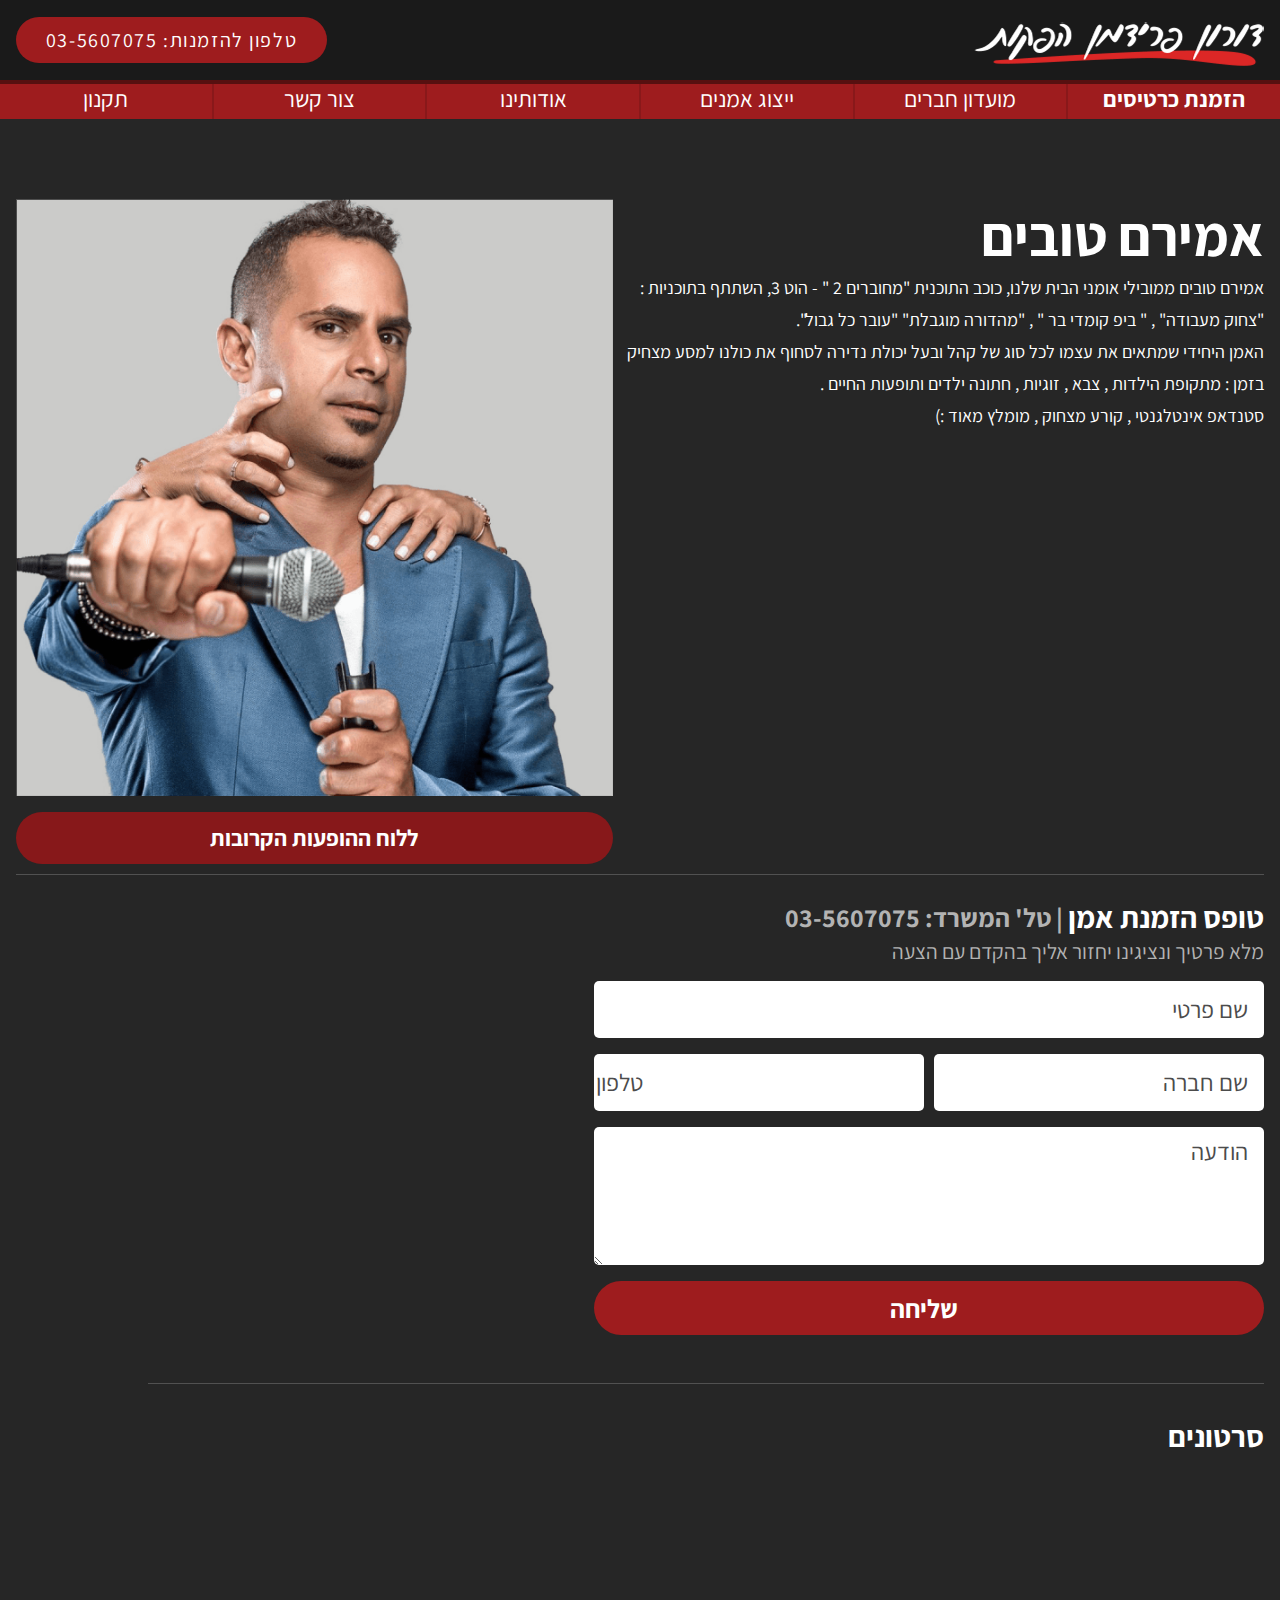
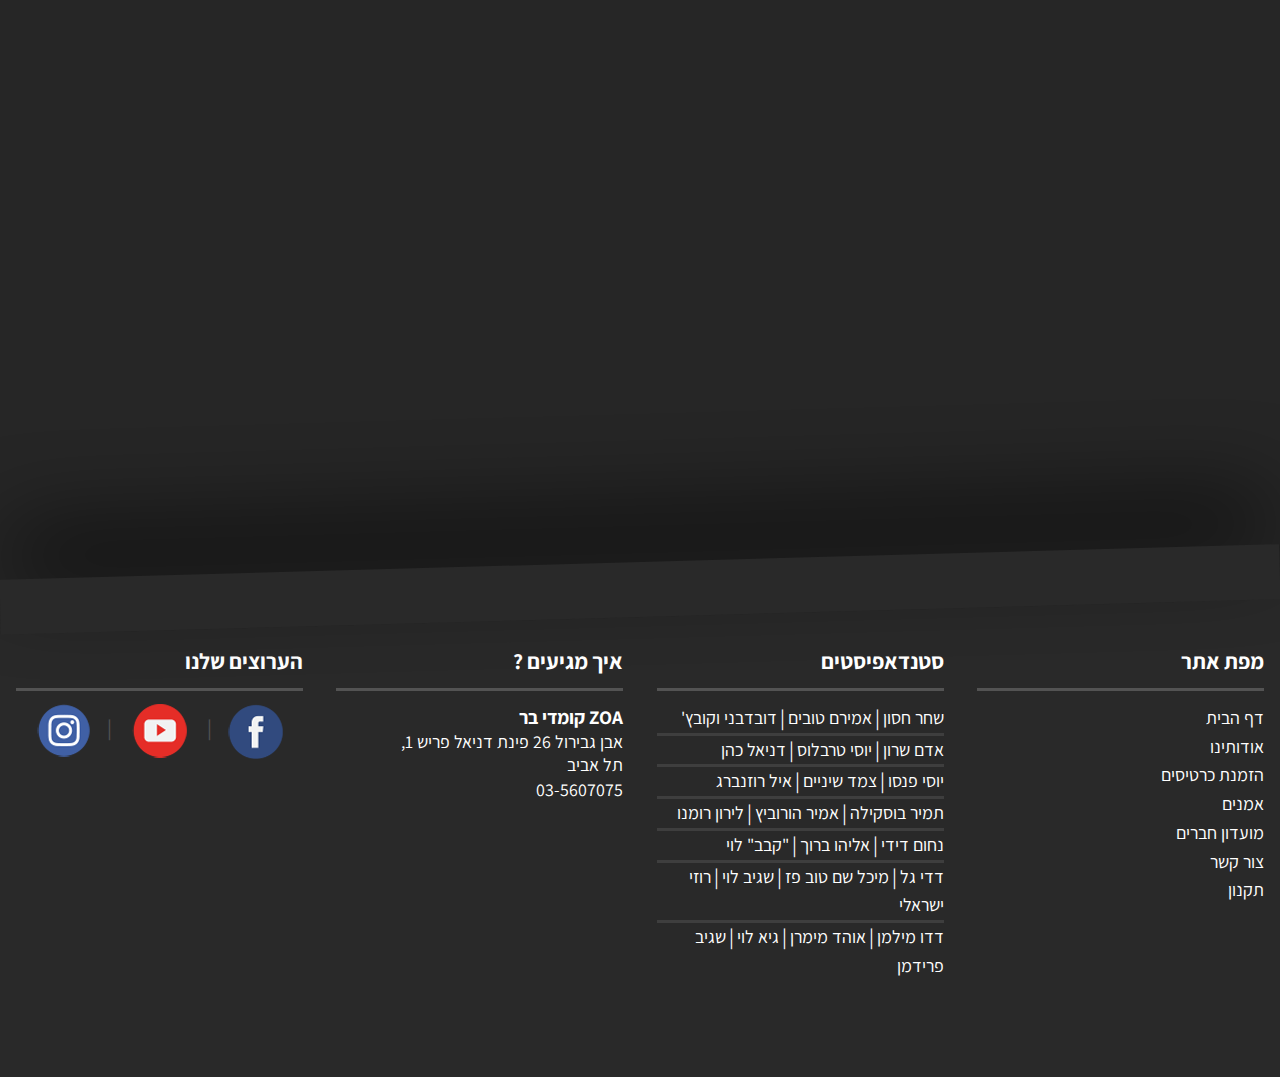
<file: comedy-theArtist/index.html>
<!doctype html>
<html lang="he" dir="rtl">
<head>
    <meta charset="utf-8">
    <meta name="viewport" content="width=device-width, initial-scale=1.0">

    <link href="https://fonts.googleapis.com/css?family=Assistant:400,600,700" rel="stylesheet">

    <title>קומדי בר - סטנד אפ, ייצוג אמנים ומופעים</title>

    <link rel="stylesheet" href="../assets/include.css"/>
    <link rel="stylesheet" href="style.css"/>
</head>
<body>
  <header>
    <nav class="sidenav">
        <!-- <a href="javascript:void(0)" class="closebtn" onclick="closeNav()">&times;</a> -->
        <div class="join">
          <a href="#">כניסת חברים</a>
          <a href="#">כניסת וועדים</a>
        </div>
        <a href="../comedy-bookingTickets">
          <span class="mob_links">
            <em class="sprite_booking_tickets"></em>
            <span>הזמנת כרטיסים</span>
          </span>
          <span class="triangle"></span>
        </a>
        <a href="../comedy-friendsClub">
          <span class="mob_links">
            <em class="sprite_club_members"></em>
            <span>מועדון חברים</span>
          </span>
          <span class="triangle"></span>
        </a>
        <a href="../comedy-artists">
            <span class="mob_links">
            <em class="sprite_present_artists"></em>
            <span class="">ייצוג אמנים</span>
          </span>
          <span class="triangle"></span>
        </a>
        <a href="../comedy-whoarewe">
          <span class="mob_links">
            <em class="sprite_about"></em>
            <span>אודותינו</span>
          </span>
          <span class="triangle"></span>
        </a>
        <a href="../comedy-contact">
          <span class="mob_links">
            <em class="sprite_contact"></em>
            <span>צור קשר</span>
          </span>
          <span class="triangle"></span>
        </a>
        <a href="../comedy-regulations">
          <span class="mob_links">
            <em class="sprite_regulations"></em>
            <span>תקנון</span>
          </span>
          <span class="triangle"></span>
        </a>
        <p>הערוצים שלנו:</p>
        <div class="social_mob">
          <a href="https://www.facebook.com/tlvcomedybar" class="sprite_facebook_mob" title="facebook_mob"></a>
          <a href="#" class="sprite_youtube_mob" title="youtube_mob"></a>
          <a href="#" class="sprite_instagram_mob" title="instagram_mob"></a>
        </div>
    </nav>
    <div class="logo_top">
      <a href="../comedy-home" class="logo_head"><img src="../assets/img/logo.png" alt="" style="max-width: 100%;"></a>
      <a href="tel:03-5607075" class="red circle web"><span>טלפון להזמנות:</span> 03-5607075</a>
      <div class="side_menu mob">
          <div class="bar1"></div>
          <div class="bar2"></div>
          <div class="bar3"></div>
      </div>
    </div>
    <nav class="web">
      <div class="links">
        <a href="../comedy-bookingTickets" class="red" style="font-weight: 700">הזמנת כרטיסים</a>
        <a href="../comedy-friendsClub" class="red" data-url="comedy-friendsClub">מועדון חברים</a>
        <a href="../comedy-artists" class="red" data-url="comedy-artists">ייצוג אמנים</a>
        <a href="../comedy-whoarewe" class="red" data-url="comedy-whoarewe">אודותינו</a>
        <a href="../comedy-contact" class="red" data-url="comedy-contact">צור קשר </a>
        <a href="../comedy-regulations" class="red" data-url="comedy-regulations">תקנון</a>
      </div>
    </nav>
    <span class="mob">הזמנת אמנים לאירועים</span>
  </header>
  <main>
     <div class="inside_cont">
       <section class="main">
        <div class="artist_cont">
          <h2>אמירם טובים</h2>
          <p>אמירם טובים ממובילי אומני הבית שלנו, כוכב התוכנית "מחוברים 2 " - הוט 3, השתתף בתוכניות : "צחוק מעבודה" , " ביפ קומדי בר " , "מהדורה מוגבלת" "עובר כל גבול".</p>
          <p>האמן היחידי שמתאים את עצמו לכל סוג של קהל ובעל יכולת נדירה לסחוף את כולנו למסע מצחיק בזמן : מתקופת הילדות , צבא , זוגיות , חתונה ילדים ותופעות החיים .</p>
          <p>סטנדאפ אינטלגנטי , קורע מצחוק , מומלץ מאוד :) </p>
        </div>
        <div class="img">
          <img src="img/tovim.png" alt="" style="max-width: 100%;">
          <a href="../comedy-concerts" class="red circle">ללוח ההופעות הקרובות</a>
        </div>
        <div class="form">
          <div class="headline">
           <h2>טופס הזמנת אמן</h2>
           <a href="tel:03-5607075" class="grey">&nbsp;|  טל' המשרד: 03-5607075</a>
          </div>
          <span class="grey">מלא פרטיך ונציגינו יחזור אליך בהקדם עם הצעה</span>
          <form action="URL" id="contact_form">
            <label for="fullname">Fullname</label>
            <input type="text" name="fullname" placeholder="שם פרטי" id="fullname">
            <label for="companyname">Company name</label>
            <input type="text" name="companyname" placeholder="שם חברה" id="companyname">
            <label for="phone_number">Phone number</label>
            <input type="tel" name="phone_number" placeholder="טלפון" id="phone_number">
            <label for="comment">Comment</label>
            <textarea rows="4" cols="50" name="comment" placeholder="הודעה" id="comment"></textarea>
            <input type="submit" value="שליחה" class="circle red">
          </form>
        </div>
       </section>
       <section class="movie_cont">
        <h2>סרטונים</h2>
        <div class="movies">
          <iframe src="https://www.youtube.com/embed/5rGhWGhqf_s" allowfullscreen title="video" class="big_frame"></iframe>
          <iframe src="https://www.youtube.com/embed/5rGhWGhqf_s" allowfullscreen title="video" class="little_frame"></iframe>
          <iframe src="https://www.youtube.com/embed/5rGhWGhqf_s" allowfullscreen title="video" class="little_frame"></iframe>
        </div>
       </section>
     </div>
  </main>
  <footer>
    <a href="tel:03-5607075" class="mob red"><span>טלפון להזמנות:</span> 03-5607075</a>
    <div class="inside_cont web">
      <nav>
      <h3>מפת אתר</h3>
        <a href="../">דף הבית</a>
        <a href="../comedy-whoarewe">אודותינו</a>
        <a href="../comedy-bookingTickets">הזמנת כרטיסים</a>
        <a href="../comedy-artists">אמנים</a>
        <a href="../comedy-friendsClub">מועדון חברים</a>
        <a href="../comedy-contact">צור קשר</a>
        <a href="../comedy-regulations">תקנון</a>
      </nav>
      <nav>
        <h3>סטנדאפיסטים</h3>
        <div>
          <a href="#" class="bord">שחר חסון</a>
          <a href="#" class="bord">אמירם טובים</a>
          <a href="#">דובדבני וקובץ'</a>
        </div>
        <div>
          <a href="#" class="bord">אדם שרון</a>
          <a href="#" class="bord">יוסי טרבלוס</a>
          <a href="#">דניאל כהן</a>
        </div>
        <div>
          <a href="#" class="bord">יוסי פנסו</a>
          <a href="#" class="bord">צמד שיניים</a>
          <a href="#">איל רוזנברג</a>
        </div>
        <div>
          <a href="#" class="bord">תמיר בוסקילה</a>
          <a href="#" class="bord">אמיר הורוביץ</a>
          <a href="#">לירון רומנו</a>
        </div>
        <div>
          <a href="#" class="bord">נחום דידי</a>
          <a href="#" class="bord">אליהו ברוך</a>
          <a href="#">"קבב" לוי</a>
        </div>
        <div>
          <a href="#" class="bord">דדי גל</a>
          <a href="#" class="bord">מיכל שם טוב פז</a>
          <a href="#" class="bord">שגיב לוי</a>
          <a href="#">רוזי ישראלי</a>
        </div>
        <div>
          <a href="#" class="bord">דדו מילמן</a>
          <a href="#" class="bord">אוהד מימרן</a>
          <a href="#" class="bord">גיא לוי</a>
          <a href="#">שגיב פרידמן</a>
        </div>
      </nav>
      <nav>
        <h3>איך מגיעים ?</h3>
        <address>
          <span>ZOA קומדי בר</span>
          אבן גבירול 26 פינת דניאל פריש 1, <br>
          תל אביב
          <a href="tel:03-5607075">03-5607075</a>
        </address>
      </nav>
      <nav>
        <h3>הערוצים שלנו</h3>
        <div class="social">
          <a href="https://www.facebook.com/tlvcomedybar" class="sprite_facebook" title="facebook"></a>
          <a href="#" class="sprite_youtube" title="youtube"></a>
          <a href="#" class="sprite_instagram" title="instagram"></a>
        </div>
      </nav>
    </div>
  </footer>

  <script src="../assets/jquery.min.js"></script>
  <script src="../assets/jquery.a11y.js"></script>

  <script>
    $.a11y(true); // turn on a11y
  </script>

  <script src="../assets/hamburger.js"></script>

</body>
</html>
</file>
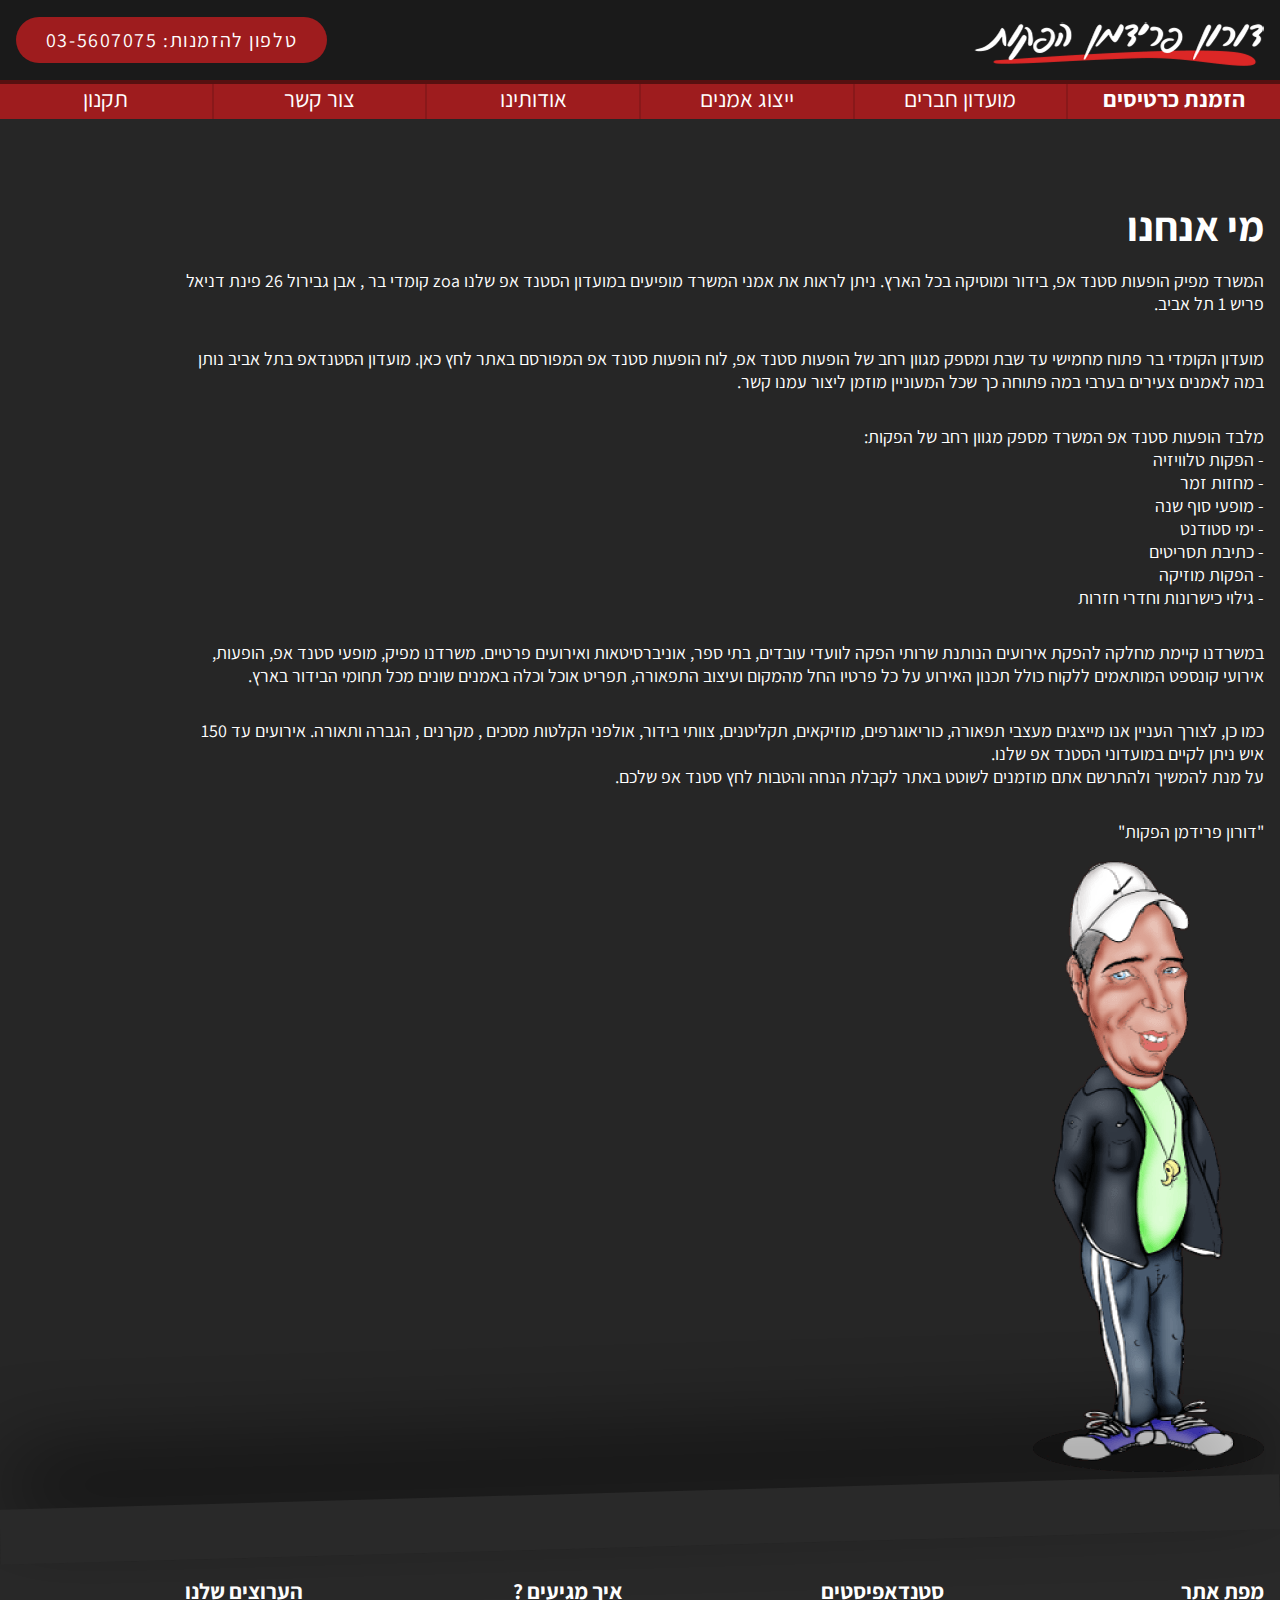
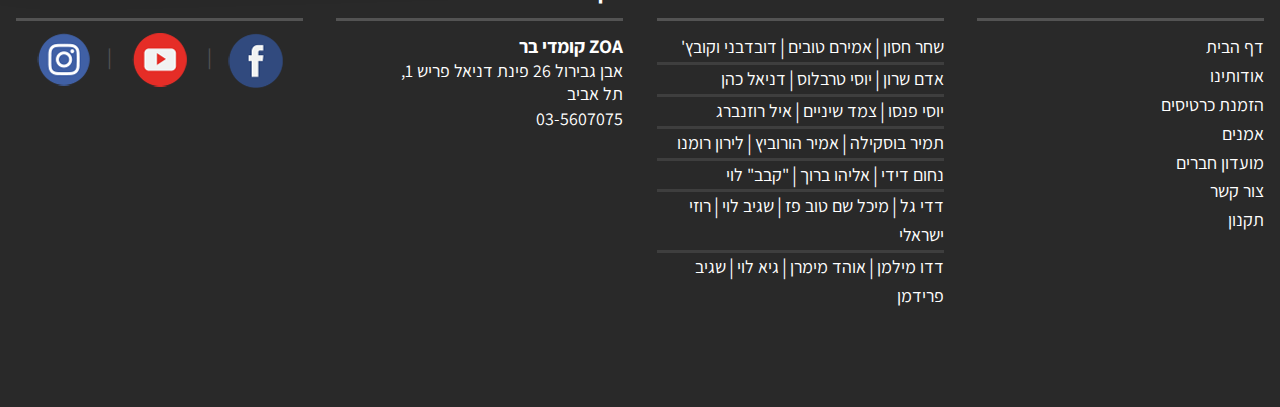
<file: comedy-whoarewe/index.html>
<!doctype html>
<html lang="he" dir="rtl">
<head>
    <meta charset="utf-8">
    <meta name="viewport" content="width=device-width, initial-scale=1.0">

    <link href="https://fonts.googleapis.com/css?family=Assistant:400,600,700" rel="stylesheet">

    <title>קומדי בר - סטנד אפ, ייצוג אמנים ומופעים</title>

    <link rel="stylesheet" href="../assets/include.css"/>
    <link rel="stylesheet" href="style.css"/>
</head>
<body>
  <header>
    <nav class="sidenav">
        <!-- <a href="javascript:void(0)" class="closebtn" onclick="closeNav()">&times;</a> -->
        <div class="join">
          <a href="#">כניסת חברים</a>
          <a href="#">כניסת וועדים</a>
        </div>
        <a href="../comedy-bookingTickets">
          <span class="mob_links">
            <em class="sprite_booking_tickets"></em>
            <span>הזמנת כרטיסים</span>
          </span>
          <span class="triangle"></span>
        </a>
        <a href="../comedy-friendsClub">
          <span class="mob_links">
            <em class="sprite_club_members"></em>
            <span>מועדון חברים</span>
          </span>
          <span class="triangle"></span>
        </a>
        <a href="../comedy-artists">
            <span class="mob_links">
            <em class="sprite_present_artists"></em>
            <span class="">ייצוג אמנים</span>
          </span>
          <span class="triangle"></span>
        </a>
        <a href="../comedy-whoarewe">
          <span class="mob_links">
            <em class="sprite_about"></em>
            <span>אודותינו</span>
          </span>
          <span class="triangle"></span>
        </a>
        <a href="../comedy-contact">
          <span class="mob_links">
            <em class="sprite_contact"></em>
            <span>צור קשר</span>
          </span>
          <span class="triangle"></span>
        </a>
        <a href="../comedy-regulations">
          <span class="mob_links">
            <em class="sprite_regulations"></em>
            <span>תקנון</span>
          </span>
          <span class="triangle"></span>
        </a>
        <p>הערוצים שלנו:</p>
        <div class="social_mob">
          <a href="https://www.facebook.com/tlvcomedybar" class="sprite_facebook_mob" title="facebook_mob"></a>
          <a href="#" class="sprite_youtube_mob" title="youtube_mob"></a>
          <a href="#" class="sprite_instagram_mob" title="instagram_mob"></a>
        </div>
    </nav>
    <div class="logo_top">
      <a href="../comedy-home" class="logo_head"><img src="../assets/img/logo.png" alt="" style="max-width: 100%;"></a>
      <a href="tel:03-5607075" class="red circle web"><span>טלפון להזמנות:</span> 03-5607075</a>
      <div class="side_menu mob">
          <div class="bar1"></div>
          <div class="bar2"></div>
          <div class="bar3"></div>
      </div>
    </div>
    <nav class="web">
      <div class="links">
        <a href="../comedy-bookingTickets" class="red" style="font-weight: 700">הזמנת כרטיסים</a>
        <a href="../comedy-friendsClub" class="red" data-url="comedy-friendsClub">מועדון חברים</a>
        <a href="../comedy-artists" class="red" data-url="comedy-artists">ייצוג אמנים</a>
        <a href="../comedy-whoarewe" class="red" data-url="comedy-whoarewe">אודותינו</a>
        <a href="../comedy-contact" class="red" data-url="comedy-contact">צור קשר </a>
        <a href="../comedy-regulations" class="red" data-url="comedy-regulations">תקנון</a>
      </div>
    </nav>
    <span class="mob">אודותינו</span>
  </header>
	<main>
		<div class="inside_cont">
			<div class="whoarewe_cont">
				<h2>מי אנחנו</h2>
				<p>המשרד מפיק הופעות סטנד אפ, בידור ומוסיקה בכל הארץ. ניתן לראות את אמני המשרד מופיעים במועדון הסטנד אפ שלנו  zoa קומדי בר , אבן גבירול 26 פינת דניאל פריש 1 תל אביב.</p>
				<p>מועדון הקומדי בר פתוח מחמישי עד שבת ומספק מגוון רחב של הופעות סטנד אפ, לוח הופעות סטנד אפ המפורסם באתר לחץ כאן. מועדון הסטנדאפ בתל אביב נותן במה לאמנים צעירים בערבי במה פתוחה  כך שכל המעוניין מוזמן ליצור עמנו קשר.</p>
				<div>
					<p>מלבד הופעות סטנד אפ המשרד מספק מגוון רחב של הפקות:</p>
					<p>-  הפקות טלוויזיה</p>
					<p>-  מחזות זמר</p>
					<p>- מופעי סוף שנה</p>
					<p>- ימי סטודנט</p>
					<p>- כתיבת תסריטים</p>
					<p>- הפקות מוזיקה</p>
					<p>- גילוי כישרונות וחדרי חזרות</p>
				</div>
				<p>במשרדנו קיימת מחלקה להפקת אירועים הנותנת שרותי הפקה לוועדי עובדים, בתי ספר, אוניברסיטאות ואירועים פרטיים. משרדנו מפיק, מופעי סטנד אפ, הופעות, אירועי קונספט המותאמים ללקוח כולל תכנון האירוע על כל פרטיו החל מהמקום ועיצוב התפאורה, תפריט אוכל וכלה באמנים שונים מכל תחומי הבידור בארץ.</p>
				<div>
					<p>כמו כן, לצורך העניין אנו מייצגים מעצבי תפאורה, כוריאוגרפים, מוזיקאים, תקליטנים, צוותי בידור, אולפני הקלטות מסכים , מקרנים , הגברה ותאורה. אירועים עד 150 איש ניתן לקיים במועדוני הסטנד אפ שלנו.</p>
					<p>על מנת להמשיך ולהתרשם אתם מוזמנים לשוטט באתר לקבלת הנחה והטבות לחץ סטנד אפ שלכם.</p>
				</div>
				<p>"דורון פרידמן הפקות"</p>
			</div>
			<img src="img/man-hat.png" alt="">
		</div>
	</main>
  <footer>
    <a href="tel:03-5607075" class="mob red"><span>טלפון להזמנות:</span> 03-5607075</a>
    <div class="inside_cont web">
      <nav>
      <h3>מפת אתר</h3>
        <a href="../">דף הבית</a>
        <a href="../comedy-whoarewe">אודותינו</a>
        <a href="../comedy-bookingTickets">הזמנת כרטיסים</a>
        <a href="../comedy-artists">אמנים</a>
        <a href="../comedy-friendsClub">מועדון חברים</a>
        <a href="../comedy-contact">צור קשר</a>
        <a href="../comedy-regulations">תקנון</a>
      </nav>
      <nav>
        <h3>סטנדאפיסטים</h3>
        <div>
          <a href="#" class="bord">שחר חסון</a>
          <a href="#" class="bord">אמירם טובים</a>
          <a href="#">דובדבני וקובץ'</a>
        </div>
        <div>
          <a href="#" class="bord">אדם שרון</a>
          <a href="#" class="bord">יוסי טרבלוס</a>
          <a href="#">דניאל כהן</a>
        </div>
        <div>
          <a href="#" class="bord">יוסי פנסו</a>
          <a href="#" class="bord">צמד שיניים</a>
          <a href="#">איל רוזנברג</a>
        </div>
        <div>
          <a href="#" class="bord">תמיר בוסקילה</a>
          <a href="#" class="bord">אמיר הורוביץ</a>
          <a href="#">לירון רומנו</a>
        </div>
        <div>
          <a href="#" class="bord">נחום דידי</a>
          <a href="#" class="bord">אליהו ברוך</a>
          <a href="#">"קבב" לוי</a>
        </div>
        <div>
          <a href="#" class="bord">דדי גל</a>
          <a href="#" class="bord">מיכל שם טוב פז</a>
          <a href="#" class="bord">שגיב לוי</a>
          <a href="#">רוזי ישראלי</a>
        </div>
        <div>
          <a href="#" class="bord">דדו מילמן</a>
          <a href="#" class="bord">אוהד מימרן</a>
          <a href="#" class="bord">גיא לוי</a>
          <a href="#">שגיב פרידמן</a>
        </div>
      </nav>
      <nav>
        <h3>איך מגיעים ?</h3>
        <address>
          <span>ZOA קומדי בר</span>
          אבן גבירול 26 פינת דניאל פריש 1, <br>
          תל אביב
          <a href="tel:03-5607075">03-5607075</a>
        </address>
      </nav>
      <nav>
        <h3>הערוצים שלנו</h3>
        <div class="social">
          <a href="https://www.facebook.com/tlvcomedybar" class="sprite_facebook" title="facebook"></a>
          <a href="#" class="sprite_youtube" title="youtube"></a>
          <a href="#" class="sprite_instagram" title="instagram"></a>
        </div>
      </nav>
    </div>
  </footer>

  <script src="../assets/jquery.min.js"></script>
  <script src="../assets/jquery.a11y.js"></script>

  <script>
    $.a11y(true); // turn on a11y
  </script>

  <script src="../assets/hamburger.js"></script>

</body>
</html>
</file>
<file: assets/include.css>
body {
    padding: 0;
    margin: 0;
    color: #fff;
    font-family: Assistant, Arial, "Helvetica Neue", Helvetica, sans-serif;
}
a {
    color: inherit;
    text-decoration: none;
}
.mob {
    display: none;
}
.red {
    font-size: 1.43rem;
    background-color: #9e1c1e;
}
.circle {
    border-radius: 35px;
}
/*.active {
    font-weight: bold !important;
}*/
.triangle {
    width: 0;
    border-top: 6px solid transparent;
    border-bottom: 6px solid transparent;
    border-right: 10px solid white;
}
h1 {
	font-size: 3.75rem; /*60px*/
    margin: 0;
}
h2 {
    margin: 0;
    font-size: 2.56rem; /*40.96px*/
}
h3 {
    font-size: 1.5rem; /*24px*/
    margin: 0;
}
h5 {
    margin: 0;
    font-size: 1.25rem; /*20px*/
    padding-top: 1.75rem;
}
p {
    margin:0;
    font-size: 1.125rem /*18px*/;
}
label {
    display: none;
}
.mob, .artists_cont .mob {
    display: none;
}
header {
	background-color: #1a1a1a;
}

nav.sidenav {
    width: 0;
    height: 100%;
    position: fixed;
    z-index: 1;
    top: 5.3rem;
    right: 0;
    background-color: #9e1c1e;
    overflow-x: hidden;
    transition: 0.5s;
    border-top: 4px solid #571010;
    padding-top: 3rem;
    direction: ltr;
}
nav.sidenav > .join {
    display: flex;
    background: #821c1e;
    max-width: 75%;
    margin: auto;
    border-radius: 20px;
    justify-content: space-between;
    padding: 0.6rem 2rem;
    font-size: 19px;
    position: relative;
    margin-bottom: 1rem;
    direction: rtl;
}
nav.sidenav > .join::after {
    content: "|";
    position: absolute;
    font-size: 2.5rem;
    right: 49%;
    color: #7b1c1e;
    bottom: 0;
    height: 3.4rem;
}
nav.sidenav > a {
    text-decoration: none;
    color: #fff;
    transition: 0.3s;
    display: flex;
    justify-content: space-between;
    max-width: 87%;
    margin: auto;
    align-items: center;
    border-bottom: 2px solid;
    padding: 1.7rem 0;
    direction: rtl;
}
nav.sidenav > a:first-of-type {
    border-top: 2px solid;
}
nav.sidenav > a > .mob_links {
    display: flex;
    align-items: center;
}
nav.sidenav > a > .mob_links > em,
nav.sidenav > .social_mob > a,
footer > .inside_cont > nav > .social > a {
    background: url(../assets/img/spritesheet.png) no-repeat;
}
nav.sidenav > a > .mob_links > em.sprite_booking_tickets {
    width: 24px;
    height: 25px;
    background-position: -42px -5px;
}
nav.sidenav > a > .mob_links > em.sprite_club_members {
    width: 21px;
    height: 21px;
    background-position: -76px -5px;
}
nav.sidenav > a > .mob_links > em.sprite_present_artists {
    width: 21px;
    height: 26px;
    background-position: -233px -119px;
}
nav.sidenav > a > .mob_links > em.sprite_about {
    width: 27px;
    height: 18px;
    background-position: -5px -5px;
}
nav.sidenav > a > .mob_links > em.sprite_contact {
    width: 22px;
    height: 22px;
    background-position: -107px -5px;
}
nav.sidenav > a > .mob_links > em.sprite_regulations {
    width: 18px;
    height: 22px;
    background-position: -266px -87px;
}
nav.sidenav > a > .mob_links > span {
    font-size: 1.83rem;
    padding-right: 1rem;
}
nav.sidenav > p {
    font-size: 1.6rem;
    text-align: center;
    padding: 2rem 0;
}
nav.sidenav > .social_mob {
    display: flex;
    justify-content: space-between;
    max-width: 80%;
    margin: auto;
}
nav.sidenav > .social_mob > a {
    min-width: 72px;
    height: 72px;
}
nav.sidenav > .social_mob > a.sprite_facebook_mob {
    background-position: -5px -99px;
}
nav.sidenav > .social_mob > a.sprite_youtube_mob {
    background-position: -287px -5px;
}
nav.sidenav > .social_mob > a.sprite_instagram_mob {
    background-position: -205px -5px;
}

/*nav.sidenav > .social_mob img {
    width: 6rem;
}
nav.sidenav > .social_mob img > circle {
    fill: #000;
}*/
/*nav.sidenav .closebtn {
    position: absolute;
    top: 0;
    right: 25px;
    font-size: 36px;
    margin-left: 50px;
}*/
main {
    background-color: #262626;
    padding: 5rem 0 8rem;
}
header > .logo_top {
    display: flex;
    align-items: center;
    justify-content: space-between;
    max-width: 1370px;
    margin: auto;
    height: 5rem;
    padding: 0 1rem;
}
header > .logo_top > a.web,
a.mob {
    font-size: 1.25rem;
    letter-spacing: 1.57px;
    padding: 0.6rem 1.87rem;
}
a.logo_head {
    text-align: center;
    text-align: center;
    max-width: 50%;
    padding-top: 1%;
}
.side_menu {
    cursor: pointer;
}

.bar1, .bar2, .bar3 {
    width: 2.4rem;
    height: 0.32rem;
    background-color: #fff;
    margin: 0.375rem 0;
    transition: 0.4s;
}

.change .bar1 {
    transform: rotate(-45deg) translate(-0.375rem, 0.5rem);
}

.change .bar2 {opacity: 0;}

.change .bar3 {
    transform: rotate(45deg) translate(-0.406rem, -0.562rem);
}
header > nav.web {
	background-color: #9e1c1e;
    border-top: solid 4px #571010;
}
header > nav.web > .links {
    max-width: 1350px;
    margin: auto;
    display: flex;
    justify-content: space-between;
}
header > nav.web > .links > a {
    width: 100%;
    text-align: center;
    border-right: solid 2px #89181a;
    height: 2.2rem;
}
header > nav.web > .links > a:first-of-type {
	border: none;
}
header > span {
    background: #9e1c1e;
    font-size: 1.8rem;
    padding: 0;
    border-top: 4px solid #571010;
    margin-top: 0.3rem;
    font-weight: 700;
}
.inside_cont {
	display: flex;
    justify-content: space-between;
    flex-wrap: wrap;
    align-items: center;
    max-width: 1370px;
    margin: auto;
    padding: 0 1rem;
}
footer {
    background-color: #292929;
    padding: 2rem 0 6rem;
    position: relative;
    max-width: 99.99%;
}
footer::before {
    content: "";
    display: block;
    width: 100%;
    background: #292929;
    height: 55px;
    position: absolute;
    top: -28px;
    left: 0;
    transform: rotate(-1.6deg);
    box-shadow: 0px -50px 90px -10px rgba(0,0,1,1);
}
footer a {
    font-size: 1.12rem;
    line-height: 1.8rem;
    position: relative;
}
footer > .inside_cont {
    align-items: baseline;
}
footer > .inside_cont > nav {
    width: 23%;
    display: flex;
    flex-direction: column;
}
footer > .inside_cont > nav > div {
    border-bottom: 3px solid rgba(255, 255, 255, 0.1);
}
footer > .inside_cont > nav > div:last-of-type {
    border: none;
}
footer > .inside_cont > nav > h3 {
    font-size: 1.375rem; /*22px*/
    padding-top: 1.7rem;
    line-height: 1.69rem;
    border-bottom: 3px solid rgba(255, 255, 255, 0.2);
    margin: 0.8rem 0;
    padding: 0.8rem 0;
}
footer > .inside_cont > nav > div > a.bord {
    margin-left: 8px;
}
footer > .inside_cont > nav > div > a.bord::after {
    content: "|";
    position: absolute;
    font-size: 1.3rem;
    left: -8px;
}
footer > .inside_cont > nav span {
    font-size: 1.2rem;
    font-weight: 700;
}
footer > .inside_cont > nav > address {
    display: flex;
    flex-direction: column;
    font-style: normal;
    font-size: 1.12rem;
}
footer > .inside_cont > nav > .social {
    display: flex;
    justify-content: space-around;
    border: none;
}
footer > .inside_cont > nav > .social > a {
    width: 55px;
    height: 55px;
}
footer > .inside_cont > nav > .social > a.sprite_facebook {
    background-position: -139px -33px;
}
footer > .inside_cont > nav > .social > a.sprite_youtube::before {
    content: "|";
    opacity: .2;
    position: absolute;
    font-size: 1.3rem;
    left: -25px;
    top: 10px;
}
footer > .inside_cont > nav > .social > a.sprite_youtube {
    background-position: -185px -155px;
}
footer > .inside_cont > nav > .social > a.sprite_youtube::after {
    content: "|";
    opacity: .2;
    position: absolute;
    font-size: 1.3rem;
    right: -25px;
    top: 10px;
}
footer > .inside_cont > nav > .social > a.sprite_instagram {
    background-position: -122px -99px;
}
@media only screen and (max-width: 980px) {
    main {
        padding: 9rem 0 1rem;
    }
    h1 {
        display: none;
    }
    .web {
        display: none !important;
    }
    .mob {
        display: block;
        text-align: center;
    }
    header {
        position: fixed;
        z-index: 2;
        width: 100%;
    }
    a.logo_head {
    padding-top: 3%;
}
    header > .logo_top {
        justify-content: center;
        position: relative;
    }
    header > .logo_top > div.side_menu {
        display: block;
        position: absolute;
        right: 1rem;
    }
    footer {
        padding: 0;
    }
    footer::before {
        content: none;
    }
}
@media only screen and (max-width: 600px) {
    html, body {
        font-size: 14px;
    }
}
@media only screen and (max-width: 450px) {
    html, body {
        font-size: 12px;
    }
    h2 {
        font-size: 3.3rem;
    }
    header > .logo_top > a, a.mob {
        font-size: 1.6rem;
    }
    nav.sidenav > .join::after {
    font-size: 3rem;
    height: 4rem;
    }
}
@media only screen and (max-width: 400px) {
    html, body {
        font-size: 10px;
    }
    nav.sidenav > .social_mob {
        max-width: 90%;
    }
}
</file>
<file: comedy-artists/style.css>
h2 {
    font-size: 1.5rem;
}

main >.inside_cont {
	flex-direction: column;
	align-items: flex-start;
}
main > .inside_cont > h3 {
	font-size: 1.625rem;
}
main > .inside_cont > h3 > span {
	font-weight: 600;
}

main > .inside_cont > .artists_list {
	display: flex;
	flex-wrap: wrap;
	justify-content: flex-start;
}
main > .inside_cont > .artists_list a {
    width: 255px;
    height: auto;
    margin: 1rem 0 1rem 1.187rem;
}
main > .inside_cont > .artists_list a figure {
     display: flex;
    margin: auto;
    flex-direction: column;
}
main > .inside_cont > .artists_list a figure img {
    display: block;
    max-width: 100%;
    height: 85%;
    width: 300px;
}
main > .inside_cont > .artists_list a figure figcaption {
    text-align: center;
    background: #9e1c1e;
    padding: 0.5rem;
    font-size: 1.375rem;
    font-weight: 700;
}
@media only screen and (max-width: 720px) {
	main > .inside_cont > .artists_list a {
		width: 46%;
	}
}
</file>
<file: assets/css/grid-collage.css>
.collage {
    display: grid;
    grid-gap: 3px;
    align-items: flex-end;
    justify-items: center;
    padding-top: 1rem;
}
.pic {
    max-width: 100%;
}
.first {
    grid-column-start: 1;
    grid-column-end: 3;
    grid-row-start: 1;
    grid-row-end: 3;
    height: 100%;
    width: 100%;
}
.second,
.third {
    grid-column-start: 3;
    grid-column-end: 7;
}
.fourth {
    grid-column-start: 1;
    grid-column-end: 4;
    height: 100%;
}
.fifth {
    grid-column-start: 4;
    grid-column-end: 7;
}
</file>
<file: comedy-choosePlace/style.css>
h3 {
	font-size: 3.125rem;
}
span.title {
	font-size: 1.375rem;
	font-weight: 700;
}
section {
	background-color: #262626;
    padding: 8rem 0 2rem;
}
.concert_data {
	display: flex;
    justify-content: space-between;
    flex-wrap: wrap;
    width: 100%;
    font-size: 1.5rem;
}
.data {
	display: flex;
	align-items: center;
}
em.sprite_booking_tickets {
	background: url(../assets/img/spritesheet.png) no-repeat;
    margin-left: 0.5rem;
    width: 24px;
    height: 25px;
    background-position: -42px -5px;
}
em.sprite_location {
    background: url(../assets/img/spritesheet.png) no-repeat;
    width: 18px;
    height: 25px;
    margin-left: 0.8rem;
    background-position: -205px -87px;
}
.bold_text {
	font-weight: bold;
}
.calc_tickets {
	display: flex;
    justify-content: center;
    width: 100%;
    align-items: center;
    font-size: 1.625rem;
}
.calc_tickets > button {
    font-size: 45px;
    border: 0;
    color: #fff;
    padding: 0rem 1.2rem 0.1rem;
    margin: 0 1rem;
}
.calc_tickets > button#plus {
	padding: 0.3rem 1rem 0.1rem;
}
input {
	width: 6%;
    height: 3.43rem;
    font-size: 1.5rem;
    border-radius: 5px;
    border: none;
    font-family: Assistant;
    text-align: center;
}
main {
	background-color: #1f1f1f;
	color: #cbcbcb;
    padding: 2rem 0 8rem;
}
main span.title {
	font-size: 1.625rem;
}
main span {
	font-size: 1.625rem;
}
main > .inside_cont {
	flex-direction: column;
}
.space {
	max-width: 650px;
    margin: 1rem auto;
    justify-content: space-between;

}
.output {
	font-size: 1.625rem;
	display: flex;
}
.inside_cont .buttons > a,
.inside_cont .buttons > button {
	font-size: 1.562rem;
    width: 45%;
    display: flex;
    justify-content: center;
    padding: 0.4rem 0;
    font-weight: 700;
    font-family: assistant;
    color: rgb(203, 203, 203);
    margin: 0;
}
@media only screen and (max-width: 980px) {
	h3 {
		display: none;
	}
	.calc_tickets > button {
		font-size: 2.81rem;
	}
	.data {
		width: 100%;
		padding-top: 1rem;
	}
	.output {
		font-size: 1.425rem;
	}
	main span.title {
		font-size: 1.425rem;
	}
	main span {
		font-size: 1.425rem;
	}
}
</file>
<file: comedy-concerts/style.css>
.inside_cont > .header {
    display: flex;
    justify-content: space-between;
    align-items: center;
	width: 100%;
}
.inside_cont > .header > h1 {
	font-size: 3.125rem;
}
.inside_cont > .header > .enter_members {
	width: 450px;
    display: flex;
    justify-content: space-between;
}
.inside_cont > .header > .enter_members a {
	padding: 0.4rem 3.2rem;
}
.main {
	display: flex;
    flex-wrap: wrap;
    justify-content: space-between;
}
.main > a {
	padding: 0.5rem 0;
}
.main > a > img {
	max-width: 100%;
}
@media only screen and (max-width: 980px) {
	.inside_cont > .header > .enter_members {
		width: 100%;
	}
	.inside_cont > .header > h1 {
		display: none;
	}
	.main > a {
		max-width: 30%;
	}
	.inside_cont > .header > .enter_members a {
		background: #821c1e;
    	width: 30%;
    	text-align: center;
}
	}
}
</file>
<file: assets/css/grid-response.css>
h3 {
	font-size: 1.62rem;
	padding: 1rem 0;
}
main > .inside_cont {
    display: grid;
    align-items: flex-start;
    direction: ltr;
}
.inside_cont > .left_cont {
    grid-row-start: 1;
    grid-row-end: 4;
    grid-column-start: 1;
    grid-column-end: 2;
    max-width: 90%;
}
.main {
    border-bottom: 2px solid #848484;
    direction: rtl;
    grid-column-start: 3;
    grid-column-end: 7;
    grid-row: 1;
}
.main p {
    padding-bottom: 1.3rem;
    font-size: 1.7rem;
}
.footer {
    display: flex;
    grid-row: 2;
    grid-column-start: 7;
    grid-column-end: 4;
    justify-content: space-between;
    direction: rtl;
    padding-top: 1.3rem;
}
.footer figure {
    display: flex;
    flex-direction: column;
    align-items: center;
    margin: 0;
}
.footer img {
	max-width: 100%;
}
.footer figure figcapture {
	font-size: 1.3rem;
    font-weight: 700;
    max-width: 80%;
    text-align: center;
}
@media only screen and (max-width: 980px) {
    h2 {
        font-size: 2.5rem;
    }
	main {
		background: linear-gradient(to bottom, #262626 75%, #1d1d1d 25%);
	}
	main > .inside_cont {
		justify-content: center;
	}
	.inside_cont > .left_cont {
		max-width: 100%;
    	grid-row: 2;
    	padding-top: 1.5rem;
	}
	.main {
    	grid-column: auto;
	}
	.footer {
		grid-row: 3;
    	width: 90%;
    	justify-content: space-around;
    	margin: auto;
    	grid-column: auto;
	}
	.footer img {
		max-width: 6rem;
	}
}
</file>
<file: comedy-contact/style.css>
h2 {
    font-size: 1.93rem;
    max-width: 450px;
}
main > .inside_cont {
	flex-direction: column;
    align-items: flex-start;
}
form {
    display: flex;
    justify-content: space-between;
    flex-wrap: wrap;
	max-width: 670px;
}
form > input,
form > textarea {
    width: 100%;
    color: black;
    height: 3.43rem;
    font-size: 1.5rem;
    margin-top: 1rem;
    border-radius: 5px;
    border: none;
   	padding-right: 1rem;
	font-family: Assistant;
}
form > input::placeholder,
form > textarea::placeholder {
	color: #4c4c4c;
}
form > input[name="firstname"],
form > input[name="lastname"] {
	width: 46.5%;
}
form > textarea {
	padding-top: 0.5rem;
	height: auto;
}
form input[type="submit"] {
    font-size: 1.625rem;
    font-weight: 700;
    color: #fff;
}
section.main {
    width: 100%;
    display: flex;
    justify-content: space-between;
    flex-wrap: wrap-reverse;
}
.contact {
	text-align: center;
}
.contact > .image_cont {
    display: flex;
    max-width: 350px;
    margin: 25px auto;
    font-size: 1.7rem;
    align-items: center;
    font-style: normal;
}
.contact em {
    background: url(../assets/img/spritesheet.png) no-repeat;
    width: 25px;
    height: 25px;
    margin-left: 1rem;
}
em.sprite_location {
	background-position: -205px -87px;
}
em.sprite_phone {
	background-position: -233px -87px;
}
em.sprite_fax {
	background-position: -87px -99px;
}
em.sprite_email {
	background-position: -139px -5px;
}
@media only screen and (max-width: 1300px) {
    section.main {
        justify-content: center;
    }
    main > .inside_cont {
        align-items: center;
    }
}
@media only screen and (max-width: 980px) {
    h1 {
        display: none;
    }
    h2 {
        text-align: start;
        padding-top: 1.9rem;
    }
    section.main {
        justify-content: flex-start;
    }
    .contact {
        width: 100%;
        border-bottom: 1px solid #fff;
    }
    .contact > .image_cont {
        margin: 15px 0;
    }
    .contact > img {
        display: none;
    }
    form > input[name="firstname"],
    form > input[name="lastname"] {
        width: 100%;
    }
}
</file>
<file: comedy-friendsClub/style.css>
.form h2 {
    font-size: 1.25rem;
    font-weight: 600;
    padding: 0;
}
form {
    display: flex;
    justify-content: space-between;
    flex-wrap: wrap;
	max-width: 670px;
}
form input,
form textarea {
    width: 100%;
    color: black;
    height: 3.43rem;
    font-size: 1.5rem;
    margin-top: 1rem;
    border-radius: 5px;
    border: none;
   	padding-right: 1rem;
	font-family: Assistant;
}
form input::placeholder {
	color: #4c4c4c;
}
form input[name="firstname"],
form input[name="lastname"] {
	width: 46.5%;
}
form input[type="submit"] {
    font-size: 1.625rem;
    font-weight: 700;
    background: #9e1c1e;
    border-radius: 35px;
    color: #fff;
}
.bdate {
    display: flex;
    width: 100%;
    background-color: #fff;
    height: 3.43rem;
    margin-top: 1rem;
    border-radius: 5px;
    color: #4c4c4c;
}
.bdate > span {
    background-color: #d6d6d6;
    width: 18%;
    font-size: 1.5rem;
    border: none;
    padding-right: 1rem;
    height: 2.75rem;
    padding-top: 0.687rem;
    border-radius: 0 5px 5px 0;
}
.bdate > select {
    color: #4c4c4c;
    width: 37%;
    font-size: 1.5rem;
    border: none;
    padding-right: 6rem;
    font-family: Assistant;
    margin-left: 1rem;
}
.bdate > select[name="month"] {
    margin-left: 1rem;
}
.bdate > select[name="day"] {
    border-right: 1px solid;
}
.check {
    font-size: 1.3rem;
    margin-top: 1rem;
    display: flex;
    align-items: end;
    flex-direction: row-reverse;
}
.check > label {
    display: block;
}
.check > input[type="checkbox"] {
    width: 2rem;
    height: 2rem;
    margin-left: 1rem;
    margin-top: 0;
}
@media only screen and (max-width: 1400px) {
    .inside_cont {
        justify-content: center;
    }
}
@media only screen and (max-width: 980px) {
    h1 {
        display: none;
    }
    .form {
        padding-top: 2rem;
    }
    form input[name="firstname"],
    form input[name="lastname"] {
        width: 100%;
    }
    .collage {
        padding-top: 0.6rem;
        border-top: 2px solid #777777;
        margin-top: 0.9rem;
    }
}
@media only screen and (max-width: 660px) {
.first {
    grid-column-start: 1;
    grid-column-end: 3;
    grid-row: 2;
    width: auto;
    }
.second {
    grid-column-start: 3;
    grid-column-end: 8;
    grid-row: 2;
    }
.third {
    grid-column-start: 4;
    grid-column-end: 9;
    grid-row: 1;
    }
.fourth {
    grid-column-start: 1;
    grid-column-end: 4;
    grid-row: 1;
    }
.fifth {
    grid-column-start: 6;
    grid-column-end: 9;
    grid-row: 2;
    }
.bdate > span {
    width: 8rem;
    }
}
</file>
<file: comedy-home/style.css>
h2 {
    font-size: 3.75rem;
}
.hidden {
    display: none;
}
.shown {
    display: block;
}
nav.sidenav {
    top: 5rem;
}
main {
    background:
        linear-gradient(
	    	to bottom,
	    	rgba(20,20,20,1) 0%,
	    	rgba(19,19,19,1) 50%,
	        rgba(18,18,18,1) 70%,
	        rgba(17,17,17,1) 100%
	    ) no-repeat bottom,
	    rgba(0, 0, 0, 0.9) url(img/bg-bubbles.png) no-repeat 100% -110px;
    background-size: 100% 25%, contain;
    position: relative;
    overflow: hidden;
}
main::after {
    content: "";
    display: block;
    width: 100%;
    background: #262626;
    height: 55px;
    position: absolute;
    bottom: -28px;
    left: 0;
    transform: rotate(-1.6deg);
}
main > .inside_cont > .comedy_zoa {
	display: flex;
    flex-direction: column;
    align-items: center;
}
main > .inside_cont > .comedy_zoa > a {
    font-weight: 700;
    line-height: 1.69rem;
    width: 100%;
    text-align: center;
    padding: 0.6rem 0;
    margin-top: 1.25rem
}
main > .inside_cont > .comedy_zoa > .enter_members {
    width: 100%;
    display: flex;
    justify-content: space-around;
    border-radius: 35px;
    border: 1px solid rgba(255, 255, 255, 0.4);
    padding: 1rem 0;
    margin-top: 1.25rem;
    position: relative;
}
main > .inside_cont > .comedy_zoa > .enter_members::after {
    content: "|";
    position: absolute;
    font-size: 1.3rem;
}
main > .inside_cont > .comedy_zoa > .enter_members > button {
    font-size: 1.37rem;
    line-height: 1.69rem;
    background: none;
    border: none;
    color: #fff;
    cursor: pointer;
}
main > .inside_cont > .comedy_zoa > .friends {
    width: 100%;
}
main > .inside_cont > .comedy_zoa > .friends > form {
    display: flex;
    align-items: flex-end;
    justify-content: space-between;
}
main > .inside_cont > .comedy_zoa input {
    width: 65%;
    color: black;
    height: 40px;
    font-size: 1.5rem;
    margin-top: 1rem;
    border-radius: 5px;
    border: none;
    padding-right: 1rem;
    font-family: Assistant;
}
main > .inside_cont > .comedy_zoa input[type="submit"] {
    color: #fff;
    cursor: pointer;
    padding: 5px 44px;
    height: auto;
    width: auto;
    font-weight: 700;
    border-radius: 35px;
}
main > .inside_cont > .comedy_zoa .back_register {
    direction: ltr;
    display: flex;
    margin-top: .5rem;
    padding-left: .5rem;
}
main > .inside_cont > .comedy_zoa > .friends > .back_register > a {
    margin-right: 0.5rem;
    font-size: 1.45rem;
    position: relative;
}
main > .inside_cont > .comedy_zoa > .friends > .back_register > a:after {
    content: "|";
    position: absolute;
    font-size: 1.5rem;
    right: -14px;
    bottom: 2px;
}
main > .inside_cont > .comedy_zoa > .companies > form > .inputs {
    display: flex;
    justify-content: space-between;
}
main > .inside_cont > .comedy_zoa > .companies .back_register {
    margin-top: 0;
}
main > .inside_cont > .comedy_zoa > .companies .back_register > input {
    width: auto;
}
main > .inside_cont > .comedy_zoa > .companies .back_register > button {
    margin-top: 1rem;
}
main > .inside_cont > .comedy_zoa > .companies input {
    width: 45%;
}
main > .inside_cont > .comedy_zoa button {
    font-family: Assistant;
    font-size: 1.45rem;
    background: none;
    border: none;
    color: #fff;
    cursor: pointer;
    margin-left: 0.5rem;
}
main > .inside_cont > .comedy_zoa > .order_phone {
    font-size: 1.81rem;
    font-weight: 700;
    letter-spacing: 0.43rem;
    margin-top: 1rem;
    border-top: 1px solid rgba(255, 255, 255, 0.4);
    padding-top: 0.2rem;
}
main > .inside_cont > .comedy_zoa > .order_phone span {
	font-weight: 400;
}
section p {
    font-size: 1.31rem;
    line-height: 2.44rem;
}
section.invite_artists {
    background: #262626;
    padding: 3.5rem 0;
}
.artists_cont {
    display: flex;
    flex-direction: column;
    max-width: 650px;
}
section > .inside_cont  a.sections_link {
    padding: 0.6rem 0;
    width: 12rem;
    text-align: center;
    margin: 1.5rem 0 1.5rem;
}
iframe {
    border: 0;
    width: 650px;
    height: 400px;
}
section.clubs {
	background: #1a1a1a;
	padding: 8rem 0;
	position: relative;
    overflow: hidden;
}
section.clubs::before {
    content: "";
    display: block;
    width: 100%;
    background: #262626;
    height: 55px;
    position: absolute;
    top: -27px;
    left: 0;
    transform: rotate(-1.6deg);
    box-shadow: 0px 0px 200px 0 rgba(0,0,1,1);
}
section.clubs > .inside_cont {
    flex-direction: column;
    align-items: start;
}
section.clubs > .inside_cont > .image_clubs {
    display: flex;
    align-items: baseline;
    width: 100%;
    justify-content: space-between;
    flex-wrap: wrap;
}
section.clubs > .inside_cont > .image_clubs > img {
    max-width: 15%;
}

@media only screen and (max-width: 1350px) {
    main > .inside_cont, section > .inside_cont {
        justify-content: center;
    }
    main {
        background: linear-gradient( to bottom, rgba(20,20,20,1) 0%, rgba(19,19,19,1) 50%, rgba(18,18,18,1) 70%, rgba(17,17,17,1) 100% ) no-repeat bottom,
        rgba(0, 0, 0, 0.9) url(img/bg-bubbles.png) no-repeat 100% 0;
        background-size: 100% 20%, 100%;
    }
}

/*mobile version*/
@media only screen and (max-width: 980px) {
    main {
        padding: 7rem 0 8rem;
        background: linear-gradient( to bottom, rgba(20,20,20,1) 0%, rgba(19,19,19,1) 50%, rgba(18,18,18,1) 70%, rgba(17,17,17,1) 100% ) no-repeat bottom,
            rgba(0, 0, 0, 0.9) url(img/bg-bubbles.png) repeat 100% 40%;
        background-size: 100% 20%, 100%;
    }
    main > .inside_cont > .comedy_zoa {
        padding-bottom: 1rem;
    }
    .artists_cont .mob {
        display: flex;
    }
    section.clubs {
        padding: 8rem 0 0;
    }
    section.clubs > .inside_cont > .image_clubs > img {
        flex-wrap: wrap;
    }
    section.clubs > .inside_cont > .image_clubs > img {
        padding: 1rem 0;
        width: 26%;
        max-width: 30%;
    }
}
@media only screen and (max-width: 450px) {
    main > .inside_cont > .comedy_zoa > a {
        width: 90%;
    }
    main > .inside_cont > .comedy_zoa > .order_phone {
        font-size: 1.51rem;
    }
    iframe {
        height: 240px;
    }
    section p {
        font-size: 1.61rem;
    }
    section > .inside_cont a.sections_link {
        font-size: 1.6rem;
    }
}
</file>
<file: comedy-regulations/style.css>
h2 {
    font-size: 1.25rem;
    padding-top: 1.5rem;
}
h3 {
    font-size: 1.375rem;
    padding-top: 1.5rem;
}
main {
    background: #262626;
}
main > .inside_cont > h2:last-of-type {
    font-weight: 600;
}
main > .inside_cont {
    flex-direction: column;
    align-items: flex-start;
}
@media only screen and (max-width: 980px) {
    .web {
        display: none;
    }
    a.mob {
        display: block;
        text-align: center;
    }
    header > .logo_top {
        justify-content: center;
    }
    .web> nav {}
    footer {
        padding: 0;
    }
    footer::before {
        content: none;
    }
}
@media only screen and (max-width: 600px) {
    html, body {
        font-size: 14px;
    }
}
@media only screen and (max-width: 450px) {
    html, body {
        font-size: 12px;
    }
    h1 {
        font-size: 3.3rem;
    }
}
</file>
<file: comedy-theArtist/style.css>
h2 {
	font-size: 1.875rem;
}
section.main {
	display: grid;
	grid-template-columns: auto auto;
  	grid-gap: 10px;
  	direction: ltr;
  	padding-bottom: 3rem;
}
section.main > .artist_cont {
	direction: rtl;
}
section.main > .artist_cont h2 {
	font-size: 3.5rem;
}
section.main > .artist_cont p {
	line-height: 2rem;
}
section.main > .img {
    grid-row-start: 1;
    grid-row-end: 3;
	display: flex;
	flex-direction: column;
}
section.main > .img > a {
	padding: 0.7rem;
	text-align: center;
	font-weight: bold;
	margin-top: 1rem;
	background-color: #87181a;
}
.form {
	direction: rtl;
    border-top: 1px solid #515151;
    padding-top: 1.35rem;
}
.form .grey {
	color: #b3b3b3;
}
.form > .headline {
	display: flex;
    align-items: center;
    font-weight: 700;
}
.form > .headline > a {
	font-size: 1.625rem;
}
.form > span {
	font-size: 1.33rem;
}
form {
    display: flex;
    justify-content: space-between;
    flex-wrap: wrap;
	max-width: 670px;
}
form > input,
form > textarea {
    width: 100%;
    color: black;
    height: 3.43rem;
    font-size: 1.5rem;
    margin-top: 1rem;
    border-radius: 5px;
    border: none;
   	padding-right: 1rem;
	font-family: Assistant;
}
form > input::placeholder,
form > textarea::placeholder {
	color: #4c4c4c;
}
form > input[name="companyname"],
form > input[name="phone_number"] {
	width: 46.5%;
}
form > textarea {
	padding-top: 0.5rem;
	height: auto;
}
form > input[type="submit"] {
    font-size: 1.625rem;
    font-weight: 700;
    height: 3.43rem;
    margin-top: 1rem;
    background: #9e1c1e;
    color: #fff;
}
.movie_cont {
	padding-top: 2rem;
	border-top: 1px solid #515151;
	padding-bottom: 5rem;
}
.movies {
    display: grid;
    grid-template-columns: auto auto;
    grid-gap: 0.5rem 1rem;
    padding-top: 1rem
}
.movies > iframe.big_frame {
	grid-row-start: 1;
    grid-row-end: 3;
	border: 0;
    width: 650px;
    height: 510px;
    max-width: 100%;
}
.movies > iframe.little_frame {
	width: 450px;
    height: 250px;
    max-width: 100%;
    border: none;
}
@media only screen and (max-width: 1300px) {
	.form {
		grid-column-start: 1;
    	grid-column-end: 3;
	}
}
@media only screen and (max-width: 980px) {
	h1 {
		font-size: 2.2rem;
	}
	main {
		padding-bottom: 0;
	}
	section.main {
		padding: 2rem 0;
	}
	section.main > .artist_cont h2 {
    font-size: 2.6rem;
}
	form > input[name="companyname"],
	form > input[name="phone_number"] {
		width: 100%;
	}
	.movie_cont {
		padding-top: 1rem;
	}
	.movies {
		display: flex;
		flex-direction: column;
	}
	.movies > iframe.big_frame {
		display: none;
	}
	.movies > iframe {
		width: 650px;
		margin-top: 1rem;
	}
	.movie_cont {
		padding-bottom: 1rem;
	}

}
</file>
<file: comedy-whoarewe/style.css>
main > .inside_cont {
	align-items: flex-end;
}
main > .inside_cont > .whoarewe_cont {
	max-width: 1090px;
}
main > .inside_cont > .whoarewe_cont > p,
main > .inside_cont > .whoarewe_cont > div {
	padding: 1rem 0;
}
main > .inside_cont > img {
	margin-bottom: -5rem;
}
@media only screen and (max-width: 980px) {
	main > .inside_cont > img {
		display: none;
	}
}
@media only screen and (max-width: 980px) {
	p {
		font-size: 1.6rem;
	}
}
</file>
